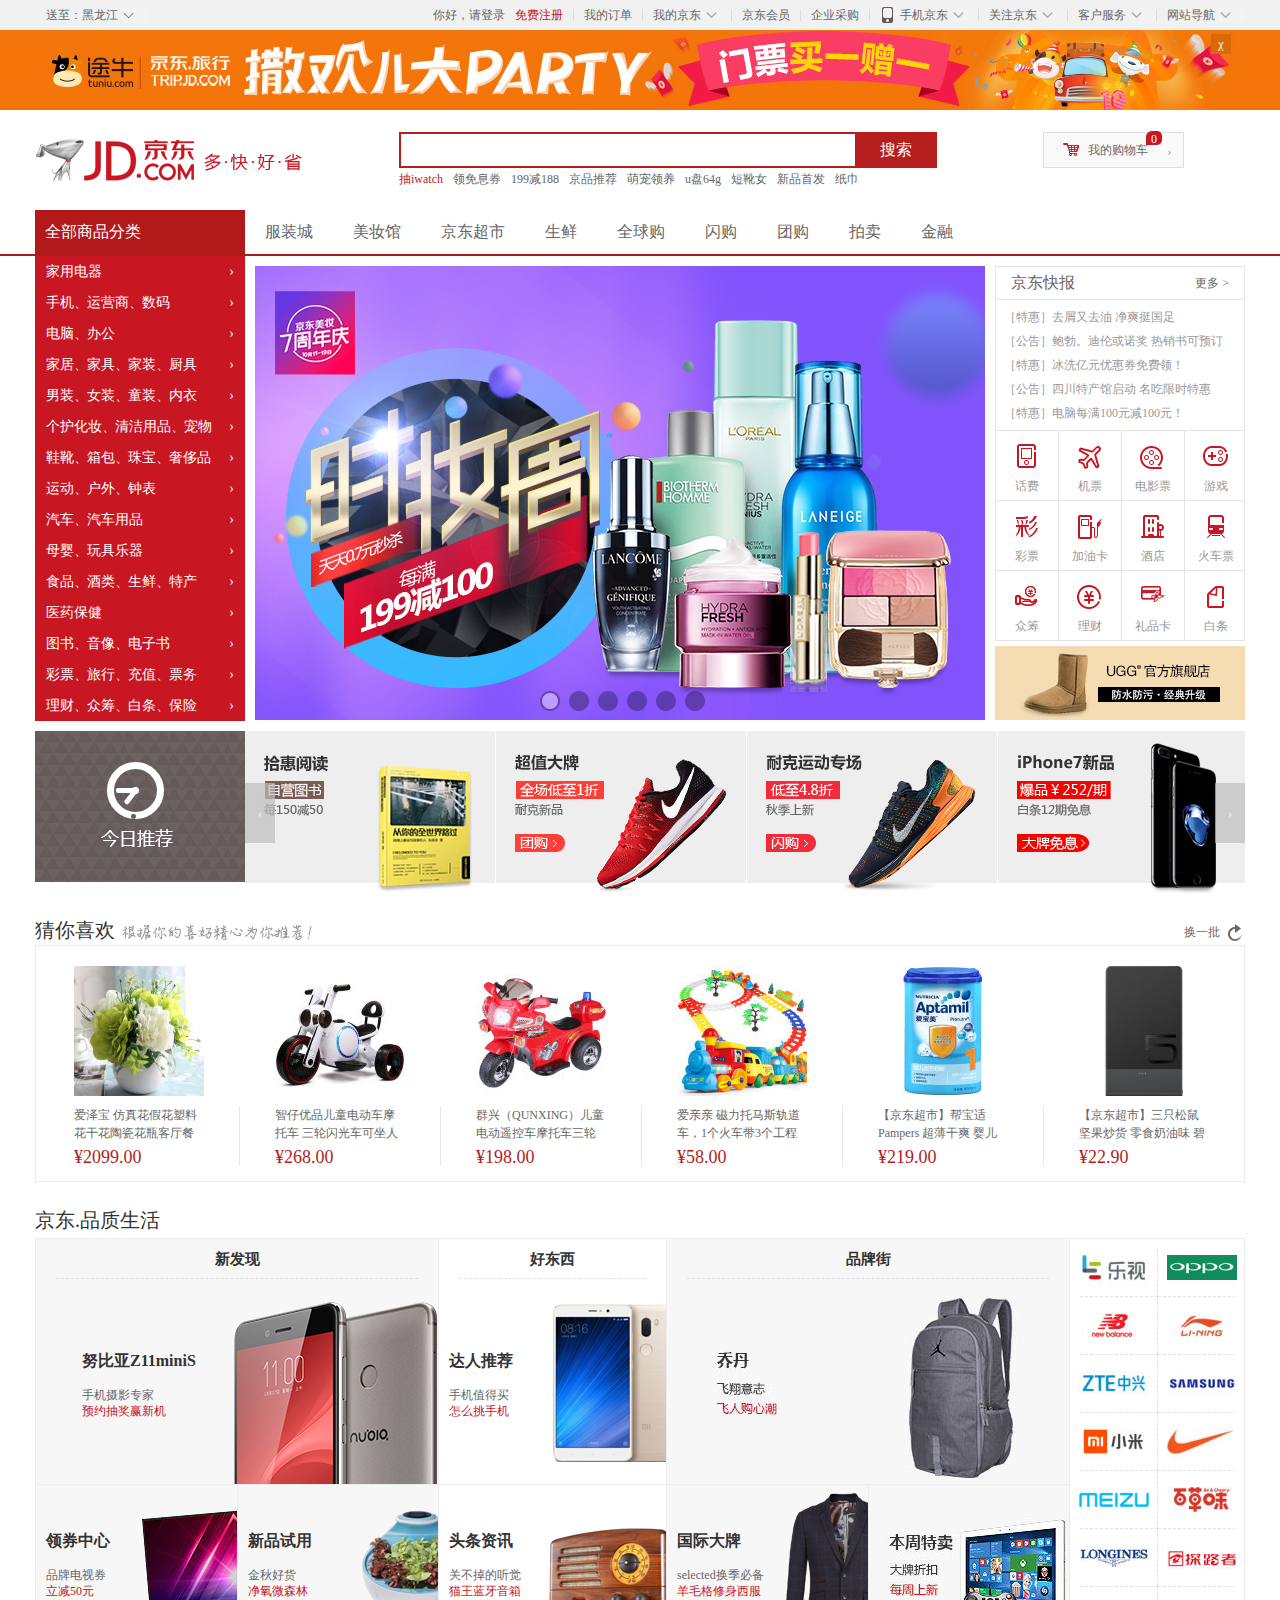
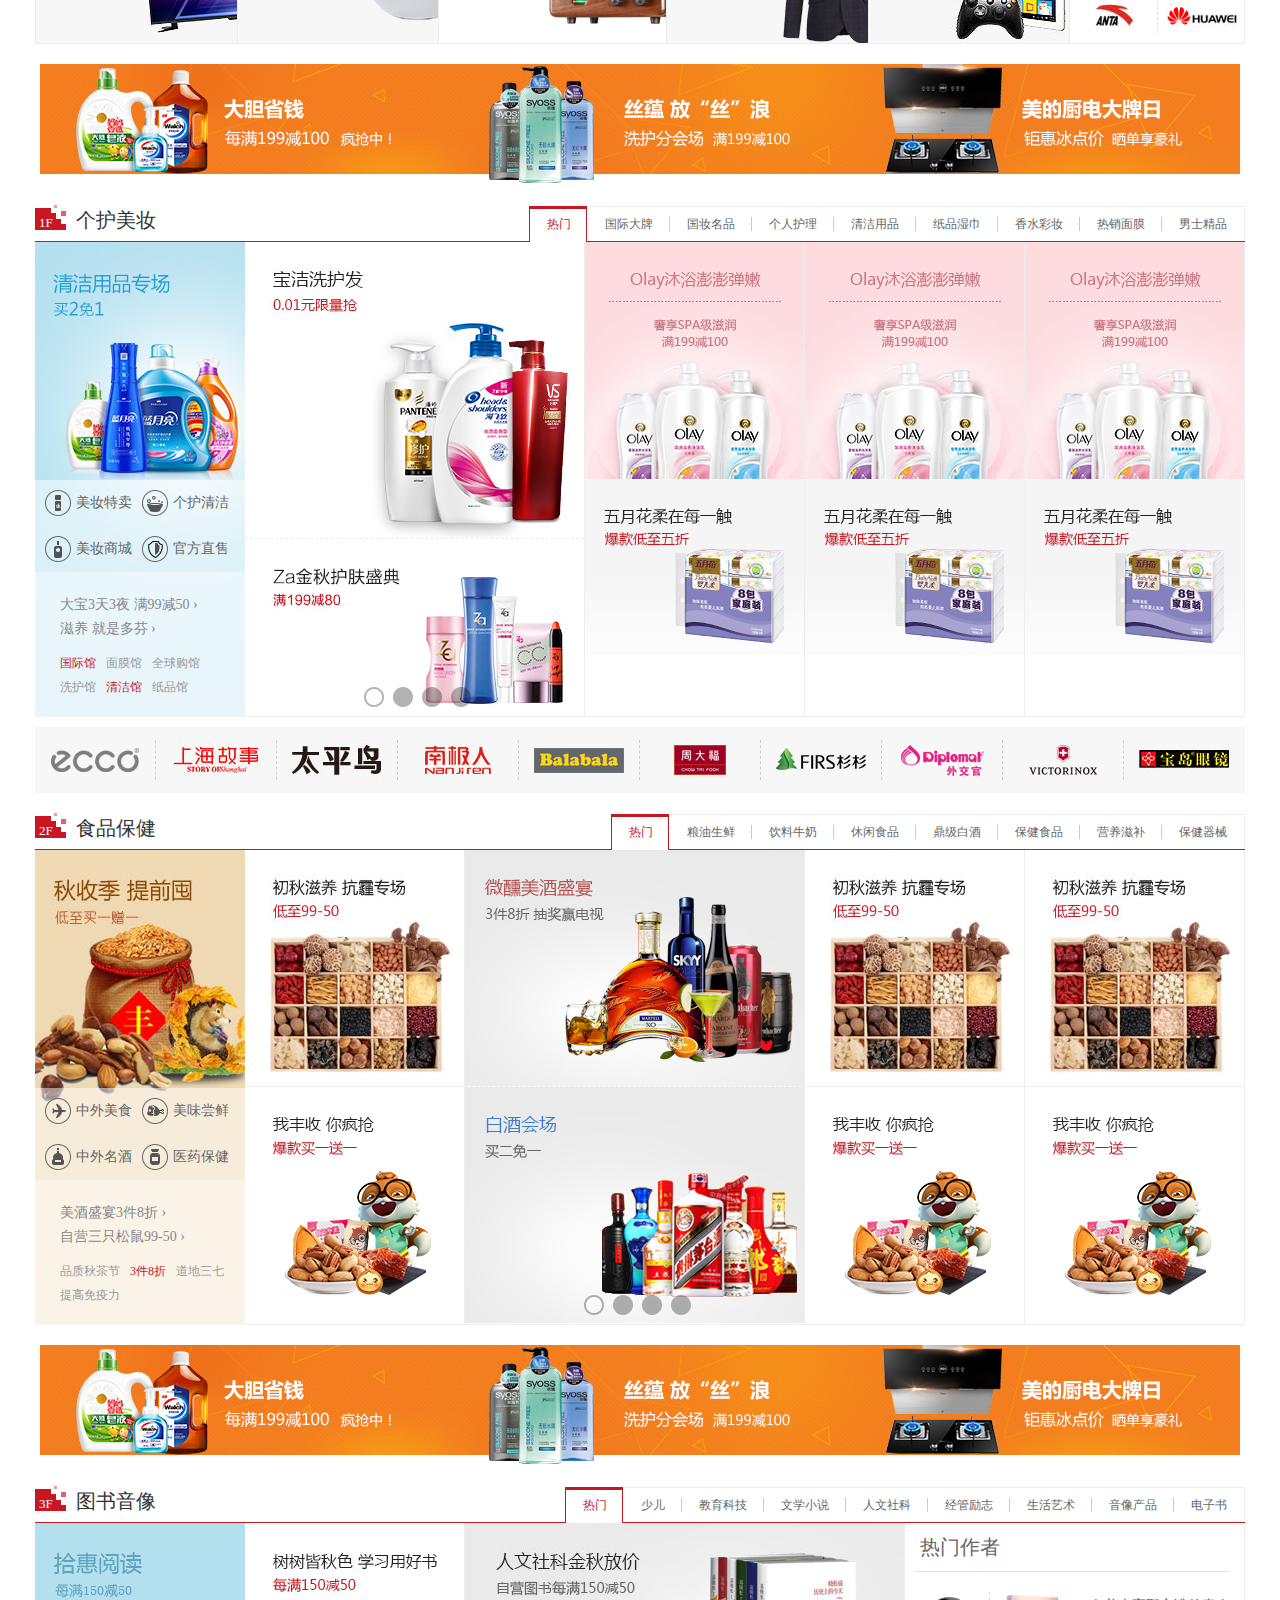
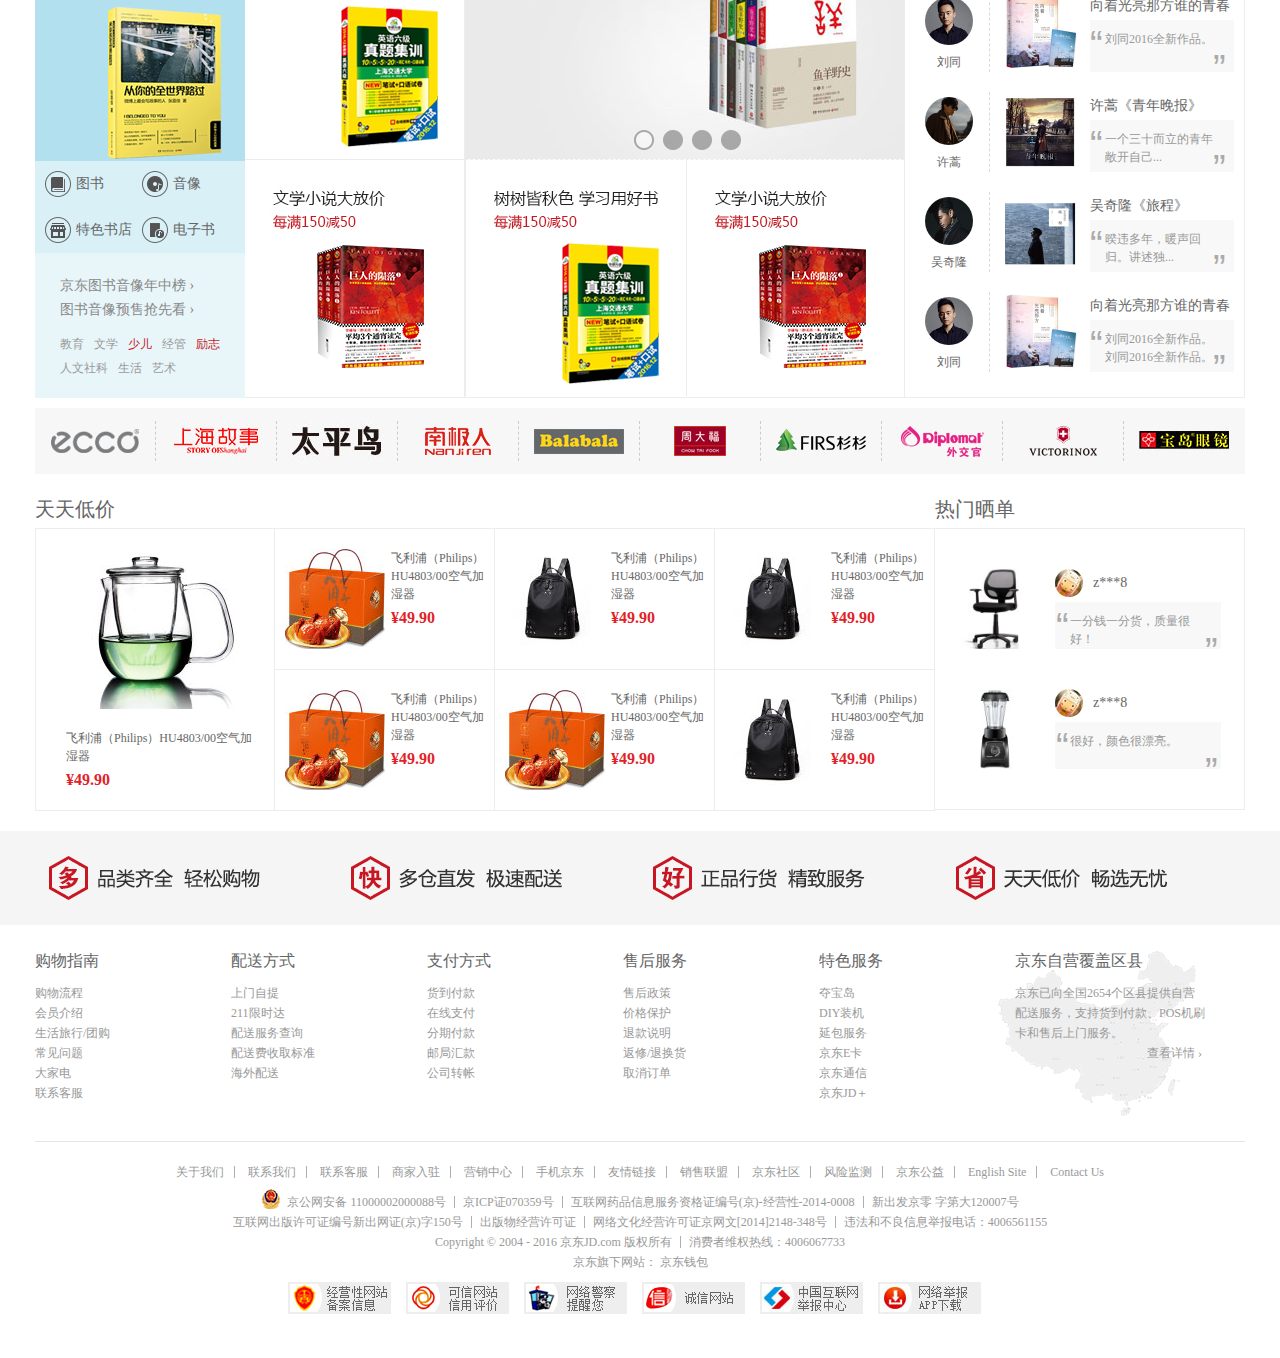
<file: index.html>
<!DOCTYPE html PUBLIC "-//W3C//DTD XHTML 1.0 Transitional//EN" "http://www.w3.org/TR/xhtml1/DTD/xhtml1-transitional.dtd">
<html xmlns="http://www.w3.org/1999/xhtml">
<head>
<meta http-equiv="Content-Type" content="text/html; charset=UTF-8" />
<title>京东</title>
<link rel="stylesheet" type="text/css" href="./css/reset.css" />
<link rel="stylesheet" type="text/css" href="./css/index.css" />
<link rel="shortcut icon" href="./images/favorite.png" type="image/x-icon">
<link rel="bookmark" href="./images/favorite.png">
<script type="text/javascript" src="./js/jquery-1.12.4.js"></script>
<script type="text/javascript" src="./js/index.js"></script>
</head>

<body>
	<!-- 网页顶部 -->
	<div id="head">
		<div class="container clearFix">
			<!-- 网页顶部左边 -->
			<div class="headL floatL" id="headLeft">
				<span class="address">送至：黑龙江</span><span class="space"></span>
				<div class="area">
					<ul class="clearFix">
						<li><a href="#">北京</a></li><li><a href="#">上海</a></li><li><a href="#">天津</a></li><li><a href="#">重庆</a></li><li><a href="#">河北</a></li>
						<li><a href="#">山西</a></li><li><a href="#">河南</a></li><li><a href="#">辽宁</a></li><li><a href="#">吉林</a></li><li class="activeArea"><a class="active" href="#">黑龙江</a></li>
						<li><a href="#">内蒙古</a></li><li><a href="#">江苏</a></li><li><a href="#">山东</a></li><li><a href="#">安徽</a></li><li><a href="#">浙江</a></li>
						<li><a href="#">福建</a></li><li><a href="#">湖北</a></li><li><a href="#">湖南</a></li><li><a href="#">广东</a></li><li><a href="#">广西</a></li>
						<li><a href="#">江西</a></li><li><a href="#">四川</a></li><li><a href="#">海南</a></li><li><a href="#">贵州</a></li><li><a href="#">云南</a></li>
						<li><a href="#">西藏</a></li><li><a href="#">陕西</a></li><li><a href="#">甘肃</a></li><li><a href="#">青海</a></li><li><a href="#">宁夏</a></li>
						<li><a href="#">新疆</a></li><li><a href="#">港澳</a></li><li><a href="#">台湾</a></li><li><a href="#">钓鱼岛</a></li><li><a href="#">海外</a></li>
					</ul>
				</div>
			</div>
			<!-- 网页顶部右边 -->
			<div class="headR floatR">
				<ul class="clearFix">
					<li class="login"><a href="login.html">你好，请登录</a></li>
					<li class="register"><a href="register.html">免费注册</a></li>
					<li><a href="#">我的订单</a></li>
					<li class="myJD" id="myJdHover"><a href="#">我的京东</a>
						<span class="myJDSpace jdSpace"></span>
						<div class="myJDInfo">
							<div class="userInfo clearFix">
								<a class="headImg floatL" href="#"><img src="./images/icon3.jpg" /></a>
								<div class="line1 floatL">
									<a href="#">你好，请登录</a>
								</div>
								<div class="line2 floatL">
									<a href="#">优惠券</a><span class="line2Space"></span>
									<a href="#">消息</a>
								</div>
							</div>
							<div class="clearFix">
								<ul class="infoMore clearFix">
									<li><a href="#">待处理订单</a></li><li><a href="#">我的关注</a></li>
									<li><a href="#">我的回答</a></li><li><a href="#">我的京豆</a></li>
									<li><a href="#">降价商品</a></li><li><a href="#">我的理财</a></li>
									<li><a href="#">返修退换货</a></li><li><a href="#">京东白条</a></li>
								</ul>
							</div>
							<div class="line4">
								<div class="line3 clearFix">
									<a class="floatL" href="#">我的足迹</a><a class="floatR" href="#">更多></a>
								</div>
								<ul class="infoImg clearFix">
									<li><a href="#"><img src="./images/image001.jpg" /></a></li>
									<li><a href="#"><img src="./images/image002.jpg" /></a></li>
									<li><a href="#"><img src="./images/image003.jpg" /></a></li>
									<li><a href="#"><img src="./images/image004.jpg" /></a></li>
								</ul>
							</div>
						</div>
					</li>
					<li><a href="#">京东会员</a></li>
					<li><a href="#">企业采购</a></li>
					<li class="phoneJD" id="jdPhone"><span class="phoneJD"></span><a class="phoneJD" href="#">手机京东</a>
						<span class="followJDSpace jdSpace"></span>
						<div class="jdHoverDiv">
							<div class="clearFix">
								<img class="qrcode floatL" src="./images/qrcode1.png" />
								<div class="phoneJDInfo floatL claerFix">
									<div class="floatL client"><a href="#">京东客户端</a></div>
									<div class="floatL gift">新人专享188元大礼包</div>
									<div class="mobile clearFix">
										<dl class="floatL">
											<dt><a class="mobileIcon" href="#"><img src="./images/iphone.png" /></a></dt>
											<dd><a href="#">iphone</a></dd>
										</dl>
										<dl class="floatL">
											<dt><a class="mobileIcon" href="#"><img src="./images/android.png" /></a></dt>
											<dd><a href="#">Android</a></dd>
										</dl>
										<dl class="floatL">
											<dt><a class="mobileIcon" href="#"><img src="./images/ipad.png" /></a></dt>
											<dd><a href="#">ipad</a></dd>
										</dl>
									</div>
								</div>
							</div>
							<div class="jdHoverSpaceLine"></div>
							<div class="clearFix">
								<img class="qrcode floatL" src="./images/qrcode2.png" />
								<div class="phoneJDInfo floatL claerFix">
									<div class="floatL client"><a href="#">京东金融客户端</a></div>
									<div class="floatL gift">扫一扫 让赚钱再轻松一点</div>
									<div class="mobile clearFix">
										<dl class="floatL">
											<dt><a class="mobileIcon" href="#"><img src="./images/iphone.png" /></a></dt>
											<dd><a href="#">iphone</a></dd>
										</dl>
										<dl class="floatL">
											<dt><a class="mobileIcon" href="#"><img src="./images/android.png" /></a></dt>
											<dd><a href="#">Android</a></dd>
										</dl>
									</div>
								</div>
							</div>
						</div>
					</li>
					<li class="followJD" id="jdFollow"><a href="#">关注京东</a>
						<span class="followJDSpace jdSpace"></span>
						<div class="jdHoverDiv followJDImg">
							<img src="./images/qrcode3.jpg" />
						</div>
					</li>
					<li class="service" id="jdService"><a href="#">客户服务</a>
						<span class="followJDSpace jdSpace"></span>
						<div class="jdHoverDiv serviceInfo clearFix">
							<span class="servicePerson floatL">客户</span>
							<ul class="serviceDetial clearFix floatL">
								<li><a href="#">帮助中心</a></li><li><a href="#">售后服务</a></li>
								<li><a href="#">在线客服</a></li><li><a href="#">意见建议</a></li>
								<li><a href="#">电话客服</a></li><li><a href="#">客服邮箱</a></li>
								<li><a href="#">金融咨询</a></li>
							</ul>
							<div class="serviceSpace floatL"></div>
							<span class="servicePerson floatL">商户</span>
							<ul class="serviceDetial clearFix floatL">
								<li><a href="#">京东商学院</a></li><li><a href="#">商家入驻</a></li>
							</ul>
						</div>
					</li>
					<li class="webGuide" id="jdWebGuide"><a href="#">网站导航</a>
						<span class="followJDSpace jdSpace"></span>
						<div class="jdHoverDiv webGuideAll clearFix">
							<div class="webGuideDetial clearFix floatL">
								<span class="floatL">特色主题</span>
								<ul class="clearFix floatL">
									<li><a href="#">品牌街</a></li><li><a href="#">好物100</a></li><li><a href="#">京东预售</a></li><li><a href="#">尖er货</a></li>
									<li><a href="#">京东首发</a></li><li><a href="#">今日团购</a></li><li><a href="#">优惠券</a></li><li><a href="#">闪购</a></li>
									<li><a href="#">京东会员</a></li><li><a href="#">秒杀</a></li><li><a href="#">定期送</a></li><li><a href="#">装机大师</a></li>
									<li><a href="#">新奇特</a></li><li><a href="#">京东试用</a></li><li><a href="#">礼品购</a></li><li><a href="#">智能馆</a></li>
									<li><a href="#">奇趣日报</a></li><li><a href="#">大牌免息</a></li><li><a href="#">北京老字号</a></li><li><a href="#">买什么</a></li>
								</ul>
							</div>
							<div class="webGuideSpace floatL"></div>
							<div class="webGuideDetial clearFix floatL webGuiDetialSmall">
								<span class="floatL">行业频道</span>
								<ul class="clearFix floatL">
									<li><a href="#">品牌街</a></li><li><a href="#">好物100</a></li><li><a href="#">京东预售</a></li>
									<li><a href="#">京东首发</a></li><li><a href="#">今日团购</a></li><li><a href="#">优惠券</a></li>
									<li><a href="#">京东会员</a></li><li><a href="#">秒杀</a></li><li><a href="#">定期送</a></li>
									<li><a href="#">新奇特</a></li><li><a href="#">京东试用</a></li><li><a href="#">礼品购</a></li>
									<li><a href="#">奇趣日报</a></li><li><a href="#">大牌免息</a></li><li><a href="#">北京老字号</a></li>
								</ul>
							</div>
							<div class="webGuideSpace floatL"></div>
							<div class="webGuideDetial clearFix floatL webGuiDetialSmall">
								<span class="floatL">生活服务</span>
								<ul class="clearFix floatL">
									<li><a href="#">品牌街</a></li><li><a href="#">好物100</a></li><li><a href="#">京东预售</a></li>
									<li><a href="#">京东首发</a></li><li><a href="#">今日团购</a></li><li><a href="#">优惠券</a></li>
									<li><a href="#">京东会员</a></li><li><a href="#">秒杀</a></li><li><a href="#">定期送</a></li>
									<li><a href="#">新奇特</a></li><li><a href="#">京东试用</a></li><li><a href="#">礼品购</a></li>
									<li><a href="#">奇趣日报</a></li><li><a href="#">大牌免息</a></li><li><a href="#">北京老字号</a></li>
								</ul>
							</div>
							<div class="webGuideSpace floatL"></div>
							<div class="webGuideDetial clearFix floatL webGuiDetialSmall">
								<span class="floatL">更多精选</span>
								<ul class="clearFix floatL">
									<li><a href="#">品牌街</a></li><li><a href="#">好物100</a></li><li><a href="#">京东预售</a></li>
									<li><a href="#">京东首发</a></li><li><a href="#">今日团购</a></li><li><a href="#">优惠券</a></li>
									<li><a href="#">京东会员</a></li><li><a href="#">秒杀</a></li><li><a href="#">定期送</a></li>
									<li><a href="#">新奇特</a></li><li><a href="#">京东试用</a></li><li><a href="#">礼品购</a></li>
									<li><a href="#">奇趣日报</a></li><li><a href="#">大牌免息</a></li><li><a href="#">北京老字号</a></li>
								</ul>
							</div>
						</div>
					</li>
				</ul>
			</div>
		</div>
	</div>
	<!-- 顶部广告栏 -->
	<div class="ad bigContainer" id="adJD">
		<div class="container adContainer">
			<a href="#"><img src="./images/jdAD.jpg" /></a>
			<span class="closeAD" id="adClose">&chi;</span>
		</div>
	</div>
	<!-- logo、搜索栏 -->
	<div class="bigContainer">
		<div class="container clearFix logoSearch">
			<!-- logo -->
			<div class="logo floatL">
				<a href="#"><img src="./images/jdLogo.png" /></a>
			</div>
			<!-- 搜索框 -->
			<div class="search floatL">
				<div class="searchLine clearFix">
					<input class="searchInput floatL" type="text" name="search" />
					<input class="searchBtn floatL" type="submit" value="搜索" />
				</div>
				<ul class="searchHint clearFix">
					<li><a href="#">抽iwatch</a></li>
					<li><a href="#">领免息券</a></li>
					<li><a href="#">199减188</a></li>
					<li><a href="#">京品推荐</a></li>
					<li><a href="#">萌宠领养</a></li>
					<li><a href="#">u盘64g</a></li>
					<li><a href="#">短靴女</a></li>
					<li><a href="#">新品首发</a></li>
					<li><a href="#">纸巾</a></li>
				</ul>
			</div>
			<!-- 购物车 -->
			<div class="shoppingCart floatL" id="cartShopping">
				<a href="#">我的购物车</a>
				<span class="count">0</span>
				<span class="cartIcon"></span>
				<span class="cartIcon2">&rsaquo;</span>
				<span class="cartSpace" id="spaceCart"></span>
				<!-- 购物车弹出层(无商品) -->
				<div class="clearFix cartEmpty" id="emptyCart">
					<span class="emptyCart floatR">购物车中还没有商品，赶紧选购吧！</span>
					<span class="emptyCartIcon floatR"></span>
				</div>
				<!-- 购物车弹出层(有商品) -->
				<div class="clearFix cartNoEmpty" id="noEmptyCart">
					<span class="cartTitle">最新加入的商品</span>
					<div class="cartGoodsLine clearFix">
						<a class="goodsImg floatL" href="#"><img src="./images/a001.jpg" /></a>
						<a class="goodsTitle floatL" href="#">爱亲亲 磁力托马斯轨道车，1个火车带3个工程车，工程车可独立</a>
						<span class="goodsNum floatR">1</span><span class="multiplication floatR">x</span><span class="goodsPrice floatR">¥58.00</span>
						<a class="goodsDelete floatR" href="#">删除</a>
					</div>
					<div class="goodsCoupon">
						<span class="couponType">满减</span>
						<span class="couponDetial">已购满158元，已减5元</span>
						<span class="couponCount floatR">小计：¥198.00</span>
					</div>
					<div class="cartGoodsLine clearFix">
						<a class="goodsImg floatL" href="#"><img src="./images/a002.jpg" /></a>
						<a class="goodsTitle floatL" href="#">群兴（QUNXING）儿童电动遥控车摩托车三轮车宝宝玩具车QX-</a>
						<span class="goodsNum floatR">1</span><span class="multiplication floatR">x</span><span class="goodsPrice floatR">¥198.00</span>
						<a class="goodsDelete floatR" href="#">删除</a>
					</div>
					<div class="cartGoodsLine clearFix">
						<a class="goodsImg floatL" href="#"><img src="./images/a001.jpg" /></a>
						<a class="goodsTitle floatL" href="#">爱亲亲 磁力托马斯轨道车，1个火车带3个工程车，工程车可独立</a>
						<span class="goodsNum floatR">1</span><span class="multiplication floatR">x</span><span class="goodsPrice floatR">¥58.00</span>
						<a class="goodsDelete floatR" href="#">删除</a>
					</div>
					<div class="cartGoodsLine clearFix">
						<a class="goodsImg floatL" href="#"><img src="./images/a002.jpg" /></a>
						<a class="goodsTitle floatL" href="#">群兴（QUNXING）儿童电动遥控车摩托车三轮车宝宝玩具车QX-</a>
						<span class="goodsNum floatR">1</span><span class="multiplication floatR">x</span><span class="goodsPrice floatR">¥198.00</span>
						<a class="goodsDelete floatR" href="#">删除</a>
					</div>
					<div class="countAll clearFix">
						<span class="countAll01">共<span class="countAll02">2</span>件商品</span>
						<span>共计</span><span class="countAll03">¥ 251.00</span>
						<a class="countAll04 floatR" href="#">去购物车结算</a>
					</div>
				</div>
			</div>
		</div>
	</div>
	<!-- 导航栏 -->
	<div class="bigContainer nav">
		<div class="container clearFix">
			<a class="navTitle floatL" href="#">全部商品分类</a>
			<ul class="navList clearFix">
				<li><a href="#">服装城</a></li>
				<li><a href="#">美妆馆</a></li>
				<li><a href="#">京东超市</a></li>
				<li><a href="#">生鲜</a></li>
				<li><a href="#">全球购</a></li>
				<li><a href="#">闪购</a></li>
				<li><a href="#">团购</a></li>
				<li><a href="#">拍卖</a></li>
				<li><a href="#">金融</a></li>
			</ul>
		</div>
	</div>
	<!-- 侧边导航栏、banner栏 -->
	<div class="bigContainer">
		<div class="container clearFix">
			<!-- 侧边导航 -->
			<div class="sideNav floatL">
				<ul class="primarySort" id="sortPrimary">
					<!-- 一级分类导航 -->
					<li>
						<a href="#">家用电器</a><span class="primarySortR">&rsaquo;</span>
						<span class="space"></span>
						<!-- 二级分类导航 -->
						<div class="secondSort" name="secondSortDiv">
							<!-- 二级分类导航左边 -->
							<div class="secondSortL">
								<!--  二级分类导航左边主题区 -->
								<div class="secondSortLTop">
									<a href="#">家电城<span class="secondSortSpan">&rsaquo;</span></a>
									<a href="#">品牌日<span class="secondSortSpan">&rsaquo;</span></a>
									<a href="#">智能生活馆<span class="secondSortSpan">&rsaquo;</span></a>
									<a href="#">京东净化馆<span class="secondSortSpan">&rsaquo;</span></a>
									<a href="#">京东帮服务店<span class="secondSortSpan">&rsaquo;</span></a>
									<a href="#">家电众筹馆<span class="secondSortSpan">&rsaquo;</span></a>
								</div>
								<!-- 二级分类导航具体项 -->
								<dl class="secondSortDetial clearFix clearTopBorder">
									<dt><a href="#">电视<span class="secondSortDS">&rsaquo;</span></a></dt>
									<dd>
										<a href="#">合资品牌</a>
										<a href="#">国产品牌</a>
										<a href="#">互联网品牌</a>
									</dd>
								</dl>
								<!-- 二级分类导航具体项 -->
								<dl class="secondSortDetial clearFix">
									<dt><a href="#">空调<span class="secondSortDS">&rsaquo;</span></a></dt>
									<dd>
										<a href="#">壁挂式空调</a>
										<a href="#">柜式空调</a>
										<a href="#">中央空调</a>
										<a href="#">空调配件</a>
									</dd>
								</dl>
								<!-- 二级分类导航具体项 -->
								<dl class="secondSortDetial clearFix">
									<dt><a href="#">洗衣机<span class="secondSortDS">&rsaquo;</span></a></dt>
									<dd>
										<a href="#">滚筒洗衣机</a>
										<a href="#">洗烘一体机</a>
										<a href="#">波轮洗衣机</a>
										<a href="#">迷你洗衣机</a>
										<a href="#">洗衣机配件</a>
									</dd>
								</dl>
								<!-- 二级分类导航具体项 -->
								<dl class="secondSortDetial clearFix">
									<dt><a href="#">冰箱<span class="secondSortDS">&rsaquo;</span></a></dt>
									<dd>
										<a href="#">多门</a>
										<a href="#">对开门</a>
										<a href="#">三门</a>
										<a href="#">双门</a>
										<a href="#">冷柜/冰吧</a>
										<a href="#">酒柜</a>
										<a href="#">冰箱配件</a>
									</dd>
								</dl>
								<!-- 二级分类导航具体项 -->
								<dl class="secondSortDetial clearFix">
									<dt><a href="#">厨卫大电<span class="secondSortDS">&rsaquo;</span></a></dt>
									<dd>
										<a href="#">油烟机</a>
										<a href="#">燃气机</a>
										<a href="#">烟灶套装</a>
										<a href="#">消毒柜</a>
										<a href="#">洗碗机</a>
										<a href="#">电热水器</a>
										<a href="#">燃气热水器</a>
										<a href="#">嵌入式厨电</a>
									</dd>
								</dl>
								<!-- 二级分类导航具体项 -->
								<dl class="secondSortDetial clearFix">
									<dt><a href="#">厨房小电<span class="secondSortDS">&rsaquo;</span></a></dt>
									<dd class="clearFix">
										<a href="#">电饭煲</a>
										<a href="#">微波炉</a>
										<a href="#">电烤箱</a>
										<a href="#">电磁炉</a>
										<a href="#">电压力锅</a>
										<a href="#">豆浆机</a>
										<a href="#">咖啡机</a>
										<a href="#">面包机</a>
										<a href="#">榨汁机</a>
										<a href="#">料理机</a>
										<a href="#">电饼档</a>
										<a href="#">养生壶/煎药壶</a>
										<a href="#">酸奶机</a>
										<a href="#">煮蛋器</a>
										<a href="#">电水壶/热水瓶</a>
										<a href="#">电炖锅</a>
										<a href="#">多用途锅</a>
										<a href="#">电烧烤炉</a>
										<a href="#">电热饭盒</a>
										<a href="#">其它厨房电器</a>
									</dd>
								</dl>
								<!-- 二级分类导航具体项 -->
								<dl class="secondSortDetial clearFix">
									<dt><a href="#">生活电器<span class="secondSortDS">&rsaquo;</span></a></dt>
									<dd>
										<a href="#">取暖电器</a>
										<a href="#">吸尘器</a>
										<a href="#">净化器</a>
										<a href="#">扫地机器人</a>
										<a href="#">加湿器</a>
										<a href="#">挂烫机/熨斗</a>
										<a href="#">电风扇</a>
										<a href="#">冷风扇</a>
										<a href="#">插座</a>
										<a href="#">电话机</a>
										<a href="#">净水器</a>
										<a href="#">饮水机</a>
										<a href="#">除湿机</a>
										<a href="#">干衣机</a>
										<a href="#">清洁机</a>
										<a href="#">收录/音机</a>
										<a href="#">其它生活电器</a>
										<a href="#">生活电器配件</a>
									</dd>
								</dl>
								<!-- 二级分类导航具体项 -->
								<dl class="secondSortDetial clearFix">
									<dt><a href="#">个护健康<span class="secondSortDS">&rsaquo;</span></a></dt>
									<dd>
										<a href="#">剃须刀</a>
										<a href="#">口腔护理</a>
										<a href="#">电吹风</a>
										<a href="#">美容器</a>
										<a href="#">卷/直发器</a>
										<a href="#">理发器</a>
										<a href="#">剃/脱毛器</a>
										<a href="#">足浴盆</a>
										<a href="#">健康秤/厨房秤</a>
										<a href="#">按摩器</a>
										<a href="#">按摩椅</a>
										<a href="#">计步器/脂肪检测仪</a>
										<a href="#">其它健康器</a>
									</dd>
								</dl>
								<!-- 二级分类导航具体项 -->
								<dl class="secondSortDetial clearFix">
									<dt><a href="#">家庭影音<span class="secondSortDS">&rsaquo;</span></a></dt>
									<dd>
										<a href="#">家庭影院</a>
										<a href="#">迷你音响</a>
										<a href="#">DVD</a>
										<a href="#">电视影音配件</a>
									</dd>
								</dl>
								<!-- 二级分类导航具体项 -->
								<dl class="secondSortDetial clearFix">
									<dt><a href="#">进口电器<span class="secondSortDS">&rsaquo;</span></a></dt>
									<dd>
										<a href="#">进口电器</a>
									</dd>
								</dl>
								</dl>
							</div>
							<!-- 二级分类导航右边 -->
							<div class="secondSortR">
								<div class="smallImg clearFix">
									<a href="#"><img src="./images/001.jpg" alt="" /></a>
									<a href="#"><img src="./images/002.jpg" alt="" /></a>
									<a href="#"><img src="./images/003.jpg" alt="" /></a>
									<a href="#"><img src="./images/004.jpg" alt="" /></a>
									<a href="#"><img src="./images/005.jpg" alt="" /></a>
									<a href="#"><img src="./images/006.jpg" alt="" /></a>
									<a href="#"><img src="./images/007.jpg" alt="" /></a>
									<a href="#"><img src="./images/008.jpg" alt="" /></a>
								</div>
								<a href="#"><img src="./images/009.jpg" alt="" /></a>
								<a href="#"><img src="./images/010.jpg" alt="" /></a>
							</div>
						</div>
					</li>
					<!-- 一级分类导航 -->
					<li>
						<a href="#">手机</a><span class="primarySortSpan">、</span>
						<a href="#">运营商</a><span class="primarySortSpan">、</span>
						<a href="#">数码</a><span class="primarySortR">&rsaquo;</span>
						<span class="space"></span>
						<!-- 二级分类导航 -->
						<div class="secondSort" name="secondSortDiv">
							<!-- 二级分类导航左边 -->
							<div class="secondSortL">
								<!--  二级分类导航左边主题区 -->
								<div class="secondSortLTop">
									<a href="#">家电城<span class="secondSortSpan">&rsaquo;</span></a>
									<a href="#">品牌日<span class="secondSortSpan">&rsaquo;</span></a>
									<a href="#">智能生活馆<span class="secondSortSpan">&rsaquo;</span></a>
									<a href="#">京东净化馆<span class="secondSortSpan">&rsaquo;</span></a>
									<a href="#">京东帮服务店<span class="secondSortSpan">&rsaquo;</span></a>
									<a href="#">家电众筹馆<span class="secondSortSpan">&rsaquo;</span></a>
								</div>
								<!-- 二级分类导航具体项 -->
								<dl class="secondSortDetial clearFix clearTopBorder">
									<dt><a href="#">洗衣机<span class="secondSortDS">&rsaquo;</span></a></dt>
									<dd>
										<a href="#">滚筒洗衣机</a>
										<a href="#">洗烘一体机</a>
										<a href="#">波轮洗衣机</a>
										<a href="#">迷你洗衣机</a>
										<a href="#">洗衣机配件</a>
									</dd>
								</dl>
								<!-- 二级分类导航具体项 -->
								<dl class="secondSortDetial clearFix">
									<dt><a href="#">冰箱<span class="secondSortDS">&rsaquo;</span></a></dt>
									<dd>
										<a href="#">多门</a>
										<a href="#">对开门</a>
										<a href="#">三门</a>
										<a href="#">双门</a>
										<a href="#">冷柜/冰吧</a>
										<a href="#">酒柜</a>
										<a href="#">冰箱配件</a>
									</dd>
								</dl>
								<!-- 二级分类导航具体项 -->
								<dl class="secondSortDetial clearFix">
									<dt><a href="#">厨卫大电<span class="secondSortDS">&rsaquo;</span></a></dt>
									<dd>
										<a href="#">油烟机</a>
										<a href="#">燃气机</a>
										<a href="#">烟灶套装</a>
										<a href="#">消毒柜</a>
										<a href="#">洗碗机</a>
										<a href="#">电热水器</a>
										<a href="#">燃气热水器</a>
										<a href="#">嵌入式厨电</a>
									</dd>
								</dl>
								<!-- 二级分类导航具体项 -->
								<dl class="secondSortDetial clearFix">
									<dt><a href="#">厨房小电<span class="secondSortDS">&rsaquo;</span></a></dt>
									<dd>
										<a href="#">电饭煲</a>
										<a href="#">微波炉</a>
										<a href="#">电烤箱</a>
										<a href="#">电磁炉</a>
										<a href="#">电压力锅</a>
										<a href="#">豆浆机</a>
										<a href="#">咖啡机</a>
										<a href="#">面包机</a>
										<a href="#">榨汁机</a>
										<a href="#">料理机</a>
										<a href="#">电饼档</a>
										<a href="#">养生壶/煎药壶</a>
										<a href="#">酸奶机</a>
										<a href="#">煮蛋器</a>
										<a href="#">电水壶/热水瓶</a>
										<a href="#">电炖锅</a>
										<a href="#">多用途锅</a>
										<a href="#">电烧烤炉</a>
										<a href="#">电热饭盒</a>
										<a href="#">其它厨房电器</a>
									</dd>
								</dl>
								<!-- 二级分类导航具体项 -->
								<dl class="secondSortDetial clearFix">
									<dt><a href="#">生活电器<span class="secondSortDS">&rsaquo;</span></a></dt>
									<dd>
										<a href="#">取暖电器</a>
										<a href="#">吸尘器</a>
										<a href="#">净化器</a>
										<a href="#">扫地机器人</a>
										<a href="#">加湿器</a>
										<a href="#">挂烫机/熨斗</a>
										<a href="#">电风扇</a>
										<a href="#">冷风扇</a>
										<a href="#">插座</a>
										<a href="#">电话机</a>
										<a href="#">净水器</a>
										<a href="#">饮水机</a>
										<a href="#">除湿机</a>
										<a href="#">干衣机</a>
										<a href="#">清洁机</a>
										<a href="#">收录/音机</a>
										<a href="#">其它生活电器</a>
										<a href="#">生活电器配件</a>
									</dd>
								</dl>
								<!-- 二级分类导航具体项 -->
								<dl class="secondSortDetial clearFix">
									<dt><a href="#">个护健康<span class="secondSortDS">&rsaquo;</span></a></dt>
									<dd>
										<a href="#">剃须刀</a>
										<a href="#">口腔护理</a>
										<a href="#">电吹风</a>
										<a href="#">美容器</a>
										<a href="#">卷/直发器</a>
										<a href="#">理发器</a>
										<a href="#">剃/脱毛器</a>
										<a href="#">足浴盆</a>
										<a href="#">健康秤/厨房秤</a>
										<a href="#">按摩器</a>
										<a href="#">按摩椅</a>
										<a href="#">计步器/脂肪检测仪</a>
										<a href="#">其它健康器</a>
									</dd>
								</dl>
								<!-- 二级分类导航具体项 -->
								<dl class="secondSortDetial clearFix">
									<dt><a href="#">家庭影音<span class="secondSortDS">&rsaquo;</span></a></dt>
									<dd>
										<a href="#">家庭影院</a>
										<a href="#">迷你音响</a>
										<a href="#">DVD</a>
										<a href="#">电视影音配件</a>
									</dd>
								</dl>
								<!-- 二级分类导航具体项 -->
								<dl class="secondSortDetial clearFix">
									<dt><a href="#">进口电器<span class="secondSortDS">&rsaquo;</span></a></dt>
									<dd>
										<a href="#">进口电器</a>
									</dd>
								</dl>
								</dl>
							</div>
							<!-- 二级分类导航右边 -->
							<div class="secondSortR">
								<div class="smallImg clearFix">
									<a href="#"><img src="./images/001.jpg" alt="" /></a>
									<a href="#"><img src="./images/002.jpg" alt="" /></a>
									<a href="#"><img src="./images/003.jpg" alt="" /></a>
									<a href="#"><img src="./images/004.jpg" alt="" /></a>
									<a href="#"><img src="./images/005.jpg" alt="" /></a>
									<a href="#"><img src="./images/006.jpg" alt="" /></a>
									<a href="#"><img src="./images/007.jpg" alt="" /></a>
									<a href="#"><img src="./images/008.jpg" alt="" /></a>
								</div>
								<a href="#"><img src="./images/009.jpg" alt="" /></a>
								<a href="#"><img src="./images/010.jpg" alt="" /></a>
							</div>
						</div>
					</li>
					<!-- 一级分类导航 -->
					<li>
						<a href="#">电脑</a><span class="primarySortSpan">、</span>
						<a href="#">办公</a><span class="primarySortR">&rsaquo;</span>
						<span class="space"></span>
						<!-- 二级分类导航 -->
						<div class="secondSort" name="secondSortDiv">
							<!-- 二级分类导航左边 -->
							<div class="secondSortL">
								<!--  二级分类导航左边主题区 -->
								<div class="secondSortLTop">
									<a href="#">家电城<span class="secondSortSpan">&rsaquo;</span></a>
									<a href="#">品牌日<span class="secondSortSpan">&rsaquo;</span></a>
									<a href="#">智能生活馆<span class="secondSortSpan">&rsaquo;</span></a>
									<a href="#">京东净化馆<span class="secondSortSpan">&rsaquo;</span></a>
									<a href="#">京东帮服务店<span class="secondSortSpan">&rsaquo;</span></a>
									<a href="#">家电众筹馆<span class="secondSortSpan">&rsaquo;</span></a>
								</div>
								<!-- 二级分类导航具体项 -->
								<dl class="secondSortDetial clearFix clearTopBorder">
									<dt><a href="#">电视<span class="secondSortDS">&rsaquo;</span></a></dt>
									<dd>
										<a href="#">合资品牌</a>
										<a href="#">国产品牌</a>
										<a href="#">互联网品牌</a>
									</dd>
								</dl>
								<!-- 二级分类导航具体项 -->
								<dl class="secondSortDetial clearFix">
									<dt><a href="#">空调<span class="secondSortDS">&rsaquo;</span></a></dt>
									<dd>
										<a href="#">壁挂式空调</a>
										<a href="#">柜式空调</a>
										<a href="#">中央空调</a>
										<a href="#">空调配件</a>
									</dd>
								</dl>
								<!-- 二级分类导航具体项 -->
								<dl class="secondSortDetial clearFix">
									<dt><a href="#">洗衣机<span class="secondSortDS">&rsaquo;</span></a></dt>
									<dd>
										<a href="#">滚筒洗衣机</a>
										<a href="#">洗烘一体机</a>
										<a href="#">波轮洗衣机</a>
										<a href="#">迷你洗衣机</a>
										<a href="#">洗衣机配件</a>
									</dd>
								</dl>
								<!-- 二级分类导航具体项 -->
								<dl class="secondSortDetial clearFix">
									<dt><a href="#">冰箱<span class="secondSortDS">&rsaquo;</span></a></dt>
									<dd>
										<a href="#">多门</a>
										<a href="#">对开门</a>
										<a href="#">三门</a>
										<a href="#">双门</a>
										<a href="#">冷柜/冰吧</a>
										<a href="#">酒柜</a>
										<a href="#">冰箱配件</a>
									</dd>
								</dl>
								<!-- 二级分类导航具体项 -->
								<dl class="secondSortDetial clearFix">
									<dt><a href="#">空调<span class="secondSortDS">&rsaquo;</span></a></dt>
									<dd>
										<a href="#">壁挂式空调</a>
										<a href="#">柜式空调</a>
										<a href="#">中央空调</a>
										<a href="#">空调配件</a>
									</dd>
								</dl>
								<!-- 二级分类导航具体项 -->
								<dl class="secondSortDetial clearFix">
									<dt><a href="#">洗衣机<span class="secondSortDS">&rsaquo;</span></a></dt>
									<dd>
										<a href="#">滚筒洗衣机</a>
										<a href="#">洗烘一体机</a>
										<a href="#">波轮洗衣机</a>
										<a href="#">迷你洗衣机</a>
										<a href="#">洗衣机配件</a>
									</dd>
								</dl>
								<!-- 二级分类导航具体项 -->
								<dl class="secondSortDetial clearFix">
									<dt><a href="#">冰箱<span class="secondSortDS">&rsaquo;</span></a></dt>
									<dd>
										<a href="#">多门</a>
										<a href="#">对开门</a>
										<a href="#">三门</a>
										<a href="#">双门</a>
										<a href="#">冷柜/冰吧</a>
										<a href="#">酒柜</a>
										<a href="#">冰箱配件</a>
									</dd>
								</dl>
								<!-- 二级分类导航具体项 -->
								<dl class="secondSortDetial clearFix">
									<dt><a href="#">厨卫大电<span class="secondSortDS">&rsaquo;</span></a></dt>
									<dd>
										<a href="#">油烟机</a>
										<a href="#">燃气机</a>
										<a href="#">烟灶套装</a>
										<a href="#">消毒柜</a>
										<a href="#">洗碗机</a>
										<a href="#">电热水器</a>
										<a href="#">燃气热水器</a>
										<a href="#">嵌入式厨电</a>
									</dd>
								</dl>
								<!-- 二级分类导航具体项 -->
								<dl class="secondSortDetial clearFix">
									<dt><a href="#">厨房小电<span class="secondSortDS">&rsaquo;</span></a></dt>
									<dd>
										<a href="#">电饭煲</a>
										<a href="#">微波炉</a>
										<a href="#">电烤箱</a>
										<a href="#">电磁炉</a>
										<a href="#">电压力锅</a>
										<a href="#">豆浆机</a>
										<a href="#">咖啡机</a>
										<a href="#">面包机</a>
										<a href="#">榨汁机</a>
										<a href="#">电烧烤炉</a>
										<a href="#">电热饭盒</a>
										<a href="#">其它厨房电器</a>
									</dd>
								</dl>
								<!-- 二级分类导航具体项 -->
								<dl class="secondSortDetial clearFix">
									<dt><a href="#">生活电器<span class="secondSortDS">&rsaquo;</span></a></dt>
									<dd>
										<a href="#">取暖电器</a>
										<a href="#">吸尘器</a>
										<a href="#">净化器</a>
										<a href="#">扫地机器人</a>
										<a href="#">加湿器</a>
										<a href="#">挂烫机/熨斗</a>
										<a href="#">电风扇</a>
										<a href="#">冷风扇</a>
										<a href="#">插座</a>
										<a href="#">电话机</a>
										<a href="#">净水器</a>
										<a href="#">饮水机</a>
										<a href="#">除湿机</a>
										<a href="#">干衣机</a>
										<a href="#">清洁机</a>
										<a href="#">收录/音机</a>
										<a href="#">其它生活电器</a>
										<a href="#">生活电器配件</a>
									</dd>
								</dl>
								<!-- 二级分类导航具体项 -->
								<dl class="secondSortDetial clearFix">
									<dt><a href="#">个护健康<span class="secondSortDS">&rsaquo;</span></a></dt>
									<dd>
										<a href="#">剃须刀</a>
										<a href="#">口腔护理</a>
										<a href="#">电吹风</a>
										<a href="#">健康秤/厨房秤</a>
										<a href="#">按摩器</a>
										<a href="#">按摩椅</a>
										<a href="#">计步器/脂肪检测仪</a>
										<a href="#">其它健康器</a>
									</dd>
								</dl>
								<!-- 二级分类导航具体项 -->
								<dl class="secondSortDetial clearFix">
									<dt><a href="#">家庭影音<span class="secondSortDS">&rsaquo;</span></a></dt>
									<dd>
										<a href="#">家庭影院</a>
										<a href="#">迷你音响</a>
										<a href="#">DVD</a>
										<a href="#">电视影音配件</a>
									</dd>
								</dl>
								<!-- 二级分类导航具体项 -->
								<dl class="secondSortDetial clearFix">
									<dt><a href="#">进口电器<span class="secondSortDS">&rsaquo;</span></a></dt>
									<dd>
										<a href="#">进口电器</a>
									</dd>
								</dl>
								</dl>
							</div>
							<!-- 二级分类导航右边 -->
							<div class="secondSortR">
								<div class="smallImg clearFix">
									<a href="#"><img src="./images/001.jpg" alt="" /></a>
									<a href="#"><img src="./images/002.jpg" alt="" /></a>
									<a href="#"><img src="./images/003.jpg" alt="" /></a>
									<a href="#"><img src="./images/004.jpg" alt="" /></a>
									<a href="#"><img src="./images/005.jpg" alt="" /></a>
									<a href="#"><img src="./images/006.jpg" alt="" /></a>
									<a href="#"><img src="./images/007.jpg" alt="" /></a>
									<a href="#"><img src="./images/008.jpg" alt="" /></a>
								</div>
								<a href="#"><img src="./images/009.jpg" alt="" /></a>
								<a href="#"><img src="./images/010.jpg" alt="" /></a>
							</div>
						</div>
					</li>
					<!-- 一级分类导航 -->
					<li>
						<a href="#">家居</a><span class="primarySortSpan">、</span>
						<a href="#">家具</a><span class="primarySortSpan">、</span>
						<a href="#">家装</a><span class="primarySortSpan">、</span>
						<a href="#">厨具</a><span class="primarySortR">&rsaquo;</span>
						<span class="space"></span>
						<!-- 二级分类导航 -->
						<div class="secondSort" name="secondSortDiv">
							<!-- 二级分类导航左边 -->
							<div class="secondSortL">
								<!--  二级分类导航左边主题区 -->
								<div class="secondSortLTop">
									<a href="#">家电城<span class="secondSortSpan">&rsaquo;</span></a>
									<a href="#">品牌日<span class="secondSortSpan">&rsaquo;</span></a>
									<a href="#">智能生活馆<span class="secondSortSpan">&rsaquo;</span></a>
									<a href="#">京东净化馆<span class="secondSortSpan">&rsaquo;</span></a>
									<a href="#">京东帮服务店<span class="secondSortSpan">&rsaquo;</span></a>
									<a href="#">家电众筹馆<span class="secondSortSpan">&rsaquo;</span></a>
								</div>
								<!-- 二级分类导航具体项 -->
								<dl class="secondSortDetial clearFix clearTopBorder">
									<dt><a href="#">电视<span class="secondSortDS">&rsaquo;</span></a></dt>
									<dd>
										<a href="#">合资品牌</a>
										<a href="#">国产品牌</a>
										<a href="#">互联网品牌</a>
									</dd>
								</dl>
								<!-- 二级分类导航具体项 -->
								<dl class="secondSortDetial clearFix">
									<dt><a href="#">冰箱<span class="secondSortDS">&rsaquo;</span></a></dt>
									<dd>
										<a href="#">多门</a>
										<a href="#">对开门</a>
										<a href="#">三门</a>
										<a href="#">双门</a>
										<a href="#">冷柜/冰吧</a>
										<a href="#">酒柜</a>
										<a href="#">冰箱配件</a>
									</dd>
								</dl>
								<!-- 二级分类导航具体项 -->
								<dl class="secondSortDetial clearFix">
									<dt><a href="#">厨卫大电<span class="secondSortDS">&rsaquo;</span></a></dt>
									<dd>
										<a href="#">油烟机</a>
										<a href="#">燃气机</a>
										<a href="#">烟灶套装</a>
										<a href="#">消毒柜</a>
										<a href="#">洗碗机</a>
										<a href="#">电热水器</a>
										<a href="#">燃气热水器</a>
										<a href="#">嵌入式厨电</a>
									</dd>
								</dl>
								<!-- 二级分类导航具体项 -->
								<dl class="secondSortDetial clearFix">
									<dt><a href="#">厨房小电<span class="secondSortDS">&rsaquo;</span></a></dt>
									<dd>
										<a href="#">电饭煲</a>
										<a href="#">微波炉</a>
										<a href="#">电烤箱</a>
										<a href="#">电磁炉</a>
										<a href="#">电压力锅</a>
										<a href="#">豆浆机</a>
										<a href="#">咖啡机</a>
										<a href="#">面包机</a>
										<a href="#">榨汁机</a>
										<a href="#">料理机</a>
										<a href="#">电饼档</a>
										<a href="#">养生壶/煎药壶</a>
										<a href="#">酸奶机</a>
										<a href="#">煮蛋器</a>
										<a href="#">电水壶/热水瓶</a>
										<a href="#">电炖锅</a>
										<a href="#">多用途锅</a>
										<a href="#">电烧烤炉</a>
										<a href="#">电热饭盒</a>
										<a href="#">其它厨房电器</a>
									</dd>
								</dl>
								<!-- 二级分类导航具体项 -->
								<dl class="secondSortDetial clearFix">
									<dt><a href="#">生活电器<span class="secondSortDS">&rsaquo;</span></a></dt>
									<dd>
										<a href="#">取暖电器</a>
										<a href="#">吸尘器</a>
										<a href="#">净化器</a>
										<a href="#">扫地机器人</a>
										<a href="#">加湿器</a>
										<a href="#">挂烫机/熨斗</a>
										<a href="#">电风扇</a>
										<a href="#">冷风扇</a>
										<a href="#">插座</a>
										<a href="#">电话机</a>
										<a href="#">净水器</a>
										<a href="#">饮水机</a>
										<a href="#">除湿机</a>
										<a href="#">干衣机</a>
										<a href="#">清洁机</a>
										<a href="#">收录/音机</a>
										<a href="#">其它生活电器</a>
										<a href="#">生活电器配件</a>
									</dd>
								</dl>
								<!-- 二级分类导航具体项 -->
								<dl class="secondSortDetial clearFix">
									<dt><a href="#">个护健康<span class="secondSortDS">&rsaquo;</span></a></dt>
									<dd>
										<a href="#">剃须刀</a>
										<a href="#">口腔护理</a>
										<a href="#">电吹风</a>
										<a href="#">美容器</a>
										<a href="#">卷/直发器</a>
										<a href="#">理发器</a>
										<a href="#">剃/脱毛器</a>
										<a href="#">足浴盆</a>
										<a href="#">健康秤/厨房秤</a>
										<a href="#">按摩器</a>
										<a href="#">按摩椅</a>
										<a href="#">计步器/脂肪检测仪</a>
										<a href="#">其它健康器</a>
									</dd>
								</dl>
								<!-- 二级分类导航具体项 -->
								<dl class="secondSortDetial clearFix">
									<dt><a href="#">家庭影音<span class="secondSortDS">&rsaquo;</span></a></dt>
									<dd>
										<a href="#">家庭影院</a>
										<a href="#">迷你音响</a>
										<a href="#">DVD</a>
										<a href="#">电视影音配件</a>
									</dd>
								</dl>
								<!-- 二级分类导航具体项 -->
								<dl class="secondSortDetial clearFix">
									<dt><a href="#">进口电器<span class="secondSortDS">&rsaquo;</span></a></dt>
									<dd>
										<a href="#">进口电器</a>
									</dd>
								</dl>
								</dl>
							</div>
							<!-- 二级分类导航右边 -->
							<div class="secondSortR">
								<div class="smallImg clearFix">
									<a href="#"><img src="./images/001.jpg" alt="" /></a>
									<a href="#"><img src="./images/002.jpg" alt="" /></a>
									<a href="#"><img src="./images/003.jpg" alt="" /></a>
									<a href="#"><img src="./images/004.jpg" alt="" /></a>
									<a href="#"><img src="./images/005.jpg" alt="" /></a>
									<a href="#"><img src="./images/006.jpg" alt="" /></a>
									<a href="#"><img src="./images/007.jpg" alt="" /></a>
									<a href="#"><img src="./images/008.jpg" alt="" /></a>
								</div>
								<a href="#"><img src="./images/009.jpg" alt="" /></a>
								<a href="#"><img src="./images/010.jpg" alt="" /></a>
							</div>
						</div>
					</li>
					<!-- 一级分类导航 -->
					<li>
						<a href="#">男装</a><span class="primarySortSpan">、</span>
						<a href="#">女装</a><span class="primarySortSpan">、</span>
						<a href="#">童装</a><span class="primarySortSpan">、</span>
						<a href="#">内衣</a><span class="primarySortR">&rsaquo;</span>
						<span class="space"></span>
						<!-- 二级分类导航 -->
						<div class="secondSort" name="secondSortDiv">
							<!-- 二级分类导航左边 -->
							<div class="secondSortL">
								<!--  二级分类导航左边主题区 -->
								<div class="secondSortLTop">
									<a href="#">家电城<span class="secondSortSpan">&rsaquo;</span></a>
									<a href="#">品牌日<span class="secondSortSpan">&rsaquo;</span></a>
									<a href="#">智能生活馆<span class="secondSortSpan">&rsaquo;</span></a>
									<a href="#">京东净化馆<span class="secondSortSpan">&rsaquo;</span></a>
									<a href="#">京东帮服务店<span class="secondSortSpan">&rsaquo;</span></a>
									<a href="#">家电众筹馆<span class="secondSortSpan">&rsaquo;</span></a>
								</div>
								<!-- 二级分类导航具体项 -->
								<dl class="secondSortDetial clearFix clearTopBorder">
									<dt><a href="#">电视<span class="secondSortDS">&rsaquo;</span></a></dt>
									<dd>
										<a href="#">合资品牌</a>
										<a href="#">国产品牌</a>
										<a href="#">互联网品牌</a>
									</dd>
								</dl>
								<!-- 二级分类导航具体项 -->
								<dl class="secondSortDetial clearFix">
									<dt><a href="#">空调<span class="secondSortDS">&rsaquo;</span></a></dt>
									<dd>
										<a href="#">壁挂式空调</a>
										<a href="#">柜式空调</a>
										<a href="#">中央空调</a>
										<a href="#">空调配件</a>
									</dd>
								</dl>
								<!-- 二级分类导航具体项 -->
								<dl class="secondSortDetial clearFix">
									<dt><a href="#">洗衣机<span class="secondSortDS">&rsaquo;</span></a></dt>
									<dd>
										<a href="#">滚筒洗衣机</a>
										<a href="#">洗烘一体机</a>
										<a href="#">波轮洗衣机</a>
										<a href="#">迷你洗衣机</a>
										<a href="#">洗衣机配件</a>
									</dd>
								</dl>
								<!-- 二级分类导航具体项 -->
								<dl class="secondSortDetial clearFix">
									<dt><a href="#">冰箱<span class="secondSortDS">&rsaquo;</span></a></dt>
									<dd>
										<a href="#">多门</a>
										<a href="#">对开门</a>
										<a href="#">三门</a>
										<a href="#">双门</a>
										<a href="#">冷柜/冰吧</a>
										<a href="#">酒柜</a>
										<a href="#">冰箱配件</a>
									</dd>
								</dl>
								<!-- 二级分类导航具体项 -->
								<dl class="secondSortDetial clearFix">
									<dt><a href="#">厨卫大电<span class="secondSortDS">&rsaquo;</span></a></dt>
									<dd>
										<a href="#">油烟机</a>
										<a href="#">燃气机</a>
										<a href="#">烟灶套装</a>
										<a href="#">消毒柜</a>
										<a href="#">洗碗机</a>
										<a href="#">电热水器</a>
										<a href="#">燃气热水器</a>
										<a href="#">嵌入式厨电</a>
									</dd>
								</dl>
								<!-- 二级分类导航具体项 -->
								<dl class="secondSortDetial clearFix">
									<dt><a href="#">厨房小电<span class="secondSortDS">&rsaquo;</span></a></dt>
									<dd>
										<a href="#">电饭煲</a>
										<a href="#">微波炉</a>
										<a href="#">电烤箱</a>
										<a href="#">电烧烤炉</a>
										<a href="#">电热饭盒</a>
										<a href="#">其它厨房电器</a>
									</dd>
								</dl>
								<!-- 二级分类导航具体项 -->
								<dl class="secondSortDetial clearFix">
									<dt><a href="#">生活电器<span class="secondSortDS">&rsaquo;</span></a></dt>
									<dd>
										<a href="#">取暖电器</a>
										<a href="#">吸尘器</a>
										<a href="#">净化器</a>
										<a href="#">扫地机器人</a>
										<a href="#">加湿器</a>
										<a href="#">挂烫机/熨斗</a>
										<a href="#">电风扇</a>
										<a href="#">冷风扇</a>
										<a href="#">清洁机</a>
										<a href="#">收录/音机</a>
										<a href="#">其它生活电器</a>
										<a href="#">生活电器配件</a>
									</dd>
								</dl>
								<!-- 二级分类导航具体项 -->
								<dl class="secondSortDetial clearFix">
									<dt><a href="#">个护健康<span class="secondSortDS">&rsaquo;</span></a></dt>
									<dd>
										<a href="#">剃须刀</a>
										<a href="#">口腔护理</a>
										<a href="#">电吹风</a>
										<a href="#">按摩器</a>
										<a href="#">按摩椅</a>
										<a href="#">计步器/脂肪检测仪</a>
										<a href="#">其它健康器</a>
									</dd>
								</dl>
								<!-- 二级分类导航具体项 -->
								<dl class="secondSortDetial clearFix">
									<dt><a href="#">家庭影音<span class="secondSortDS">&rsaquo;</span></a></dt>
									<dd>
										<a href="#">家庭影院</a>
										<a href="#">迷你音响</a>
										<a href="#">DVD</a>
										<a href="#">电视影音配件</a>
									</dd>
								</dl>
								<!-- 二级分类导航具体项 -->
								<dl class="secondSortDetial clearFix">
									<dt><a href="#">进口电器<span class="secondSortDS">&rsaquo;</span></a></dt>
									<dd>
										<a href="#">进口电器</a>
									</dd>
								</dl>
								</dl>
								<!-- 二级分类导航具体项 -->
								<dl class="secondSortDetial clearFix">
									<dt><a href="#">个护健康<span class="secondSortDS">&rsaquo;</span></a></dt>
									<dd>
										<a href="#">剃须刀</a>
										<a href="#">口腔护理</a>
										<a href="#">电吹风</a>
										<a href="#">按摩器</a>
										<a href="#">按摩椅</a>
										<a href="#">计步器/脂肪检测仪</a>
										<a href="#">其它健康器</a>
									</dd>
								</dl>
								<!-- 二级分类导航具体项 -->
								<dl class="secondSortDetial clearFix">
									<dt><a href="#">家庭影音<span class="secondSortDS">&rsaquo;</span></a></dt>
									<dd>
										<a href="#">家庭影院</a>
										<a href="#">迷你音响</a>
										<a href="#">DVD</a>
										<a href="#">电视影音配件</a>
									</dd>
								</dl>
								<!-- 二级分类导航具体项 -->
								<dl class="secondSortDetial clearFix">
									<dt><a href="#">进口电器<span class="secondSortDS">&rsaquo;</span></a></dt>
									<dd>
										<a href="#">进口电器</a>
									</dd>
								</dl>
								</dl>
							</div>
							<!-- 二级分类导航右边 -->
							<div class="secondSortR">
								<div class="smallImg clearFix">
									<a href="#"><img src="./images/001.jpg" alt="" /></a>
									<a href="#"><img src="./images/002.jpg" alt="" /></a>
									<a href="#"><img src="./images/003.jpg" alt="" /></a>
									<a href="#"><img src="./images/004.jpg" alt="" /></a>
									<a href="#"><img src="./images/005.jpg" alt="" /></a>
									<a href="#"><img src="./images/006.jpg" alt="" /></a>
									<a href="#"><img src="./images/007.jpg" alt="" /></a>
									<a href="#"><img src="./images/008.jpg" alt="" /></a>
								</div>
								<a href="#"><img src="./images/009.jpg" alt="" /></a>
								<a href="#"><img src="./images/010.jpg" alt="" /></a>
							</div>
						</div>
					</li>
					<!-- 一级分类导航 -->
					<li>
						<a href="#">个护化妆</a><span class="primarySortSpan">、</span>
						<a href="#">清洁用品</a><span class="primarySortSpan">、</span>
						<a href="#">宠物</a><span class="primarySortR">&rsaquo;</span>
						<span class="space"></span>
						<!-- 二级分类导航 -->
						<div class="secondSort" name="secondSortDiv">
							<!-- 二级分类导航左边 -->
							<div class="secondSortL">
								<!--  二级分类导航左边主题区 -->
								<div class="secondSortLTop">
									<a href="#">家电城<span class="secondSortSpan">&rsaquo;</span></a>
									<a href="#">品牌日<span class="secondSortSpan">&rsaquo;</span></a>
									<a href="#">智能生活馆<span class="secondSortSpan">&rsaquo;</span></a>
									<a href="#">京东净化馆<span class="secondSortSpan">&rsaquo;</span></a>
									<a href="#">京东帮服务店<span class="secondSortSpan">&rsaquo;</span></a>
									<a href="#">家电众筹馆<span class="secondSortSpan">&rsaquo;</span></a>
								</div>
								<!-- 二级分类导航具体项 -->
								<dl class="secondSortDetial clearFix clearTopBorder">
									<dt><a href="#">电视<span class="secondSortDS">&rsaquo;</span></a></dt>
									<dd>
										<a href="#">合资品牌</a>
										<a href="#">国产品牌</a>
										<a href="#">互联网品牌</a>
									</dd>
								</dl>
								<!-- 二级分类导航具体项 -->
								<dl class="secondSortDetial clearFix">
									<dt><a href="#">空调<span class="secondSortDS">&rsaquo;</span></a></dt>
									<dd>
										<a href="#">壁挂式空调</a>
										<a href="#">柜式空调</a>
										<a href="#">中央空调</a>
										<a href="#">空调配件</a>
									</dd>
								</dl>
								<!-- 二级分类导航具体项 -->
								<dl class="secondSortDetial clearFix">
									<dt><a href="#">生活电器<span class="secondSortDS">&rsaquo;</span></a></dt>
									<dd>
										<a href="#">取暖电器</a>
										<a href="#">吸尘器</a>
										<a href="#">净化器</a>
										<a href="#">扫地机器人</a>
										<a href="#">加湿器</a>
										<a href="#">挂烫机/熨斗</a>
										<a href="#">电风扇</a>
										<a href="#">冷风扇</a>
										<a href="#">插座</a>
										<a href="#">电话机</a>
										<a href="#">净水器</a>
										<a href="#">饮水机</a>
										<a href="#">除湿机</a>
										<a href="#">干衣机</a>
										<a href="#">清洁机</a>
										<a href="#">收录/音机</a>
										<a href="#">其它生活电器</a>
										<a href="#">生活电器配件</a>
									</dd>
								</dl>
								<!-- 二级分类导航具体项 -->
								<dl class="secondSortDetial clearFix">
									<dt><a href="#">个护健康<span class="secondSortDS">&rsaquo;</span></a></dt>
									<dd>
										<a href="#">剃须刀</a>
										<a href="#">口腔护理</a>
										<a href="#">电吹风</a>
										<a href="#">美容器</a>
										<a href="#">卷/直发器</a>
										<a href="#">理发器</a>
										<a href="#">剃/脱毛器</a>
										<a href="#">足浴盆</a>
										<a href="#">健康秤/厨房秤</a>
										<a href="#">按摩器</a>
										<a href="#">按摩椅</a>
										<a href="#">计步器/脂肪检测仪</a>
										<a href="#">其它健康器</a>
									</dd>
								</dl>
								<!-- 二级分类导航具体项 -->
								<dl class="secondSortDetial clearFix">
									<dt><a href="#">家庭影音<span class="secondSortDS">&rsaquo;</span></a></dt>
									<dd>
										<a href="#">家庭影院</a>
										<a href="#">迷你音响</a>
										<a href="#">DVD</a>
										<a href="#">电视影音配件</a>
									</dd>
								</dl>
								<!-- 二级分类导航具体项 -->
								<dl class="secondSortDetial clearFix">
									<dt><a href="#">进口电器<span class="secondSortDS">&rsaquo;</span></a></dt>
									<dd>
										<a href="#">进口电器</a>
									</dd>
								</dl>
								</dl>
							</div>
							<!-- 二级分类导航右边 -->
							<div class="secondSortR">
								<div class="smallImg clearFix">
									<a href="#"><img src="./images/001.jpg" alt="" /></a>
									<a href="#"><img src="./images/002.jpg" alt="" /></a>
									<a href="#"><img src="./images/003.jpg" alt="" /></a>
									<a href="#"><img src="./images/004.jpg" alt="" /></a>
									<a href="#"><img src="./images/005.jpg" alt="" /></a>
									<a href="#"><img src="./images/006.jpg" alt="" /></a>
									<a href="#"><img src="./images/007.jpg" alt="" /></a>
									<a href="#"><img src="./images/008.jpg" alt="" /></a>
								</div>
								<a href="#"><img src="./images/009.jpg" alt="" /></a>
								<a href="#"><img src="./images/010.jpg" alt="" /></a>
							</div>
						</div>
					</li>
					<!-- 一级分类导航 -->
					<li>
						<a href="#">鞋靴</a><span class="primarySortSpan">、</span>
						<a href="#">箱包</a><span class="primarySortSpan">、</span>
						<a href="#">珠宝</a><span class="primarySortSpan">、</span>
						<a href="#">奢侈品</a><span class="primarySortR">&rsaquo;</span>
						<span class="space"></span>
						<!-- 二级分类导航 -->
						<div class="secondSort" name="secondSortDiv">
							<!-- 二级分类导航左边 -->
							<div class="secondSortL">
								<!--  二级分类导航左边主题区 -->
								<div class="secondSortLTop">
									<a href="#">家电城<span class="secondSortSpan">&rsaquo;</span></a>
									<a href="#">品牌日<span class="secondSortSpan">&rsaquo;</span></a>
									<a href="#">智能生活馆<span class="secondSortSpan">&rsaquo;</span></a>
									<a href="#">京东净化馆<span class="secondSortSpan">&rsaquo;</span></a>
									<a href="#">京东帮服务店<span class="secondSortSpan">&rsaquo;</span></a>
									<a href="#">家电众筹馆<span class="secondSortSpan">&rsaquo;</span></a>
								</div>
								<!-- 二级分类导航具体项 -->
								<dl class="secondSortDetial clearFix clearTopBorder">
									<dt><a href="#">电视<span class="secondSortDS">&rsaquo;</span></a></dt>
									<dd>
										<a href="#">合资品牌</a>
										<a href="#">国产品牌</a>
										<a href="#">互联网品牌</a>
									</dd>
								</dl>
								<!-- 二级分类导航具体项 -->
								<dl class="secondSortDetial clearFix">
									<dt><a href="#">空调<span class="secondSortDS">&rsaquo;</span></a></dt>
									<dd>
										<a href="#">壁挂式空调</a>
										<a href="#">柜式空调</a>
										<a href="#">中央空调</a>
										<a href="#">空调配件</a>
									</dd>
								</dl>
								<!-- 二级分类导航具体项 -->
								<dl class="secondSortDetial clearFix">
									<dt><a href="#">洗衣机<span class="secondSortDS">&rsaquo;</span></a></dt>
									<dd>
										<a href="#">滚筒洗衣机</a>
										<a href="#">洗烘一体机</a>
										<a href="#">波轮洗衣机</a>
										<a href="#">迷你洗衣机</a>
										<a href="#">洗衣机配件</a>
									</dd>
								</dl>
								<!-- 二级分类导航具体项 -->
								<dl class="secondSortDetial clearFix">
									<dt><a href="#">冰箱<span class="secondSortDS">&rsaquo;</span></a></dt>
									<dd>
										<a href="#">多门</a>
										<a href="#">对开门</a>
										<a href="#">三门</a>
										<a href="#">双门</a>
										<a href="#">冷柜/冰吧</a>
										<a href="#">酒柜</a>
										<a href="#">冰箱配件</a>
									</dd>
								</dl>
								<!-- 二级分类导航具体项 -->
								<dl class="secondSortDetial clearFix">
									<dt><a href="#">厨卫大电<span class="secondSortDS">&rsaquo;</span></a></dt>
									<dd>
										<a href="#">油烟机</a>
										<a href="#">燃气机</a>
										<a href="#">烟灶套装</a>
										<a href="#">消毒柜</a>
										<a href="#">洗碗机</a>
										<a href="#">电热水器</a>
										<a href="#">燃气热水器</a>
										<a href="#">嵌入式厨电</a>
									</dd>
								</dl>
								<!-- 二级分类导航具体项 -->
								<dl class="secondSortDetial clearFix">
									<dt><a href="#">厨房小电<span class="secondSortDS">&rsaquo;</span></a></dt>
									<dd>
										<a href="#">电饭煲</a>
										<a href="#">微波炉</a>
										<a href="#">电烤箱</a>
										<a href="#">电磁炉</a>
										<a href="#">电压力锅</a>
										<a href="#">豆浆机</a>
										<a href="#">电炖锅</a>
										<a href="#">多用途锅</a>
										<a href="#">电烧烤炉</a>
										<a href="#">电热饭盒</a>
										<a href="#">其它厨房电器</a>
									</dd>
								</dl>
								<!-- 二级分类导航具体项 -->
								<dl class="secondSortDetial clearFix">
									<dt><a href="#">生活电器<span class="secondSortDS">&rsaquo;</span></a></dt>
									<dd>
										<a href="#">取暖电器</a>
										<a href="#">吸尘器</a>
										<a href="#">电话机</a>
										<a href="#">净水器</a>
										<a href="#">饮水机</a>
										<a href="#">除湿机</a>
										<a href="#">干衣机</a>
										<a href="#">清洁机</a>
										<a href="#">收录/音机</a>
										<a href="#">其它生活电器</a>
										<a href="#">生活电器配件</a>
									</dd>
								</dl>
								<!-- 二级分类导航具体项 -->
								<dl class="secondSortDetial clearFix">
									<dt><a href="#">个护健康<span class="secondSortDS">&rsaquo;</span></a></dt>
									<dd>
										<a href="#">剃须刀</a>
										<a href="#">口腔护理</a>
										<a href="#">电吹风</a>
										<a href="#">美容器</a>
										<a href="#">卷/直发器</a>
										<a href="#">理发器</a>
										<a href="#">剃/脱毛器</a>
										<a href="#">其它健康器</a>
									</dd>
								</dl>
								<!-- 二级分类导航具体项 -->
								<dl class="secondSortDetial clearFix">
									<dt><a href="#">家庭影音<span class="secondSortDS">&rsaquo;</span></a></dt>
									<dd>
										<a href="#">家庭影院</a>
										<a href="#">迷你音响</a>
										<a href="#">DVD</a>
										<a href="#">电视影音配件</a>
									</dd>
								</dl>
								<!-- 二级分类导航具体项 -->
								<dl class="secondSortDetial clearFix">
									<dt><a href="#">进口电器<span class="secondSortDS">&rsaquo;</span></a></dt>
									<dd>
										<a href="#">进口电器</a>
									</dd>
								</dl>
								</dl>
							</div>
							<!-- 二级分类导航右边 -->
							<div class="secondSortR">
								<div class="smallImg clearFix">
									<a href="#"><img src="./images/001.jpg" alt="" /></a>
									<a href="#"><img src="./images/002.jpg" alt="" /></a>
									<a href="#"><img src="./images/003.jpg" alt="" /></a>
									<a href="#"><img src="./images/004.jpg" alt="" /></a>
									<a href="#"><img src="./images/005.jpg" alt="" /></a>
									<a href="#"><img src="./images/006.jpg" alt="" /></a>
									<a href="#"><img src="./images/007.jpg" alt="" /></a>
									<a href="#"><img src="./images/008.jpg" alt="" /></a>
								</div>
								<a href="#"><img src="./images/009.jpg" alt="" /></a>
								<a href="#"><img src="./images/010.jpg" alt="" /></a>
							</div>
						</div>
					</li>
					<!-- 一级分类导航 -->
					<li>
						<a href="#">运动</a><span class="primarySortSpan">、</span>
						<a href="#">户外</a><span class="primarySortSpan">、</span>
						<a href="#">钟表</a><span class="primarySortR">&rsaquo;</span>
						<span class="space"></span>
						<!-- 二级分类导航 -->
						<div class="secondSort" name="secondSortDiv">
							<!-- 二级分类导航左边 -->
							<div class="secondSortL">
								<!--  二级分类导航左边主题区 -->
								<div class="secondSortLTop">
									<a href="#">家电城<span class="secondSortSpan">&rsaquo;</span></a>
									<a href="#">品牌日<span class="secondSortSpan">&rsaquo;</span></a>
									<a href="#">智能生活馆<span class="secondSortSpan">&rsaquo;</span></a>
									<a href="#">京东净化馆<span class="secondSortSpan">&rsaquo;</span></a>
									<a href="#">京东帮服务店<span class="secondSortSpan">&rsaquo;</span></a>
									<a href="#">家电众筹馆<span class="secondSortSpan">&rsaquo;</span></a>
								</div>
								<!-- 二级分类导航具体项 -->
								<dl class="secondSortDetial clearFix clearTopBorder">
									<dt><a href="#">厨房小电<span class="secondSortDS">&rsaquo;</span></a></dt>
									<dd>
										<a href="#">电饭煲</a>
										<a href="#">微波炉</a>
										<a href="#">电烤箱</a>
										<a href="#">电磁炉</a>
										<a href="#">电热饭盒</a>
										<a href="#">其它厨房电器</a>
									</dd>
								</dl>
								<!-- 二级分类导航具体项 -->
								<dl class="secondSortDetial clearFix">
									<dt><a href="#">生活电器<span class="secondSortDS">&rsaquo;</span></a></dt>
									<dd>
										<a href="#">取暖电器</a>
										<a href="#">吸尘器</a>
										<a href="#">净化器</a>
										<a href="#">扫地机器人</a>
										<a href="#">清洁机</a>
										<a href="#">收录/音机</a>
										<a href="#">其它生活电器</a>
										<a href="#">生活电器配件</a>
									</dd>
								</dl>
								<!-- 二级分类导航具体项 -->
								<dl class="secondSortDetial clearFix">
									<dt><a href="#">个护健康<span class="secondSortDS">&rsaquo;</span></a></dt>
									<dd>
										<a href="#">剃须刀</a>
										<a href="#">口腔护理</a>
										<a href="#">电吹风</a>
										<a href="#">美容器</a>
										<a href="#">卷/直发器</a>
										<a href="#">理发器</a>
										<a href="#">按摩椅</a>
										<a href="#">计步器/脂肪检测仪</a>
										<a href="#">其它健康器</a>
									</dd>
								</dl>
								<!-- 二级分类导航具体项 -->
								<dl class="secondSortDetial clearFix">
									<dt><a href="#">家庭影音<span class="secondSortDS">&rsaquo;</span></a></dt>
									<dd>
										<a href="#">家庭影院</a>
										<a href="#">迷你音响</a>
										<a href="#">DVD</a>
										<a href="#">电视影音配件</a>
										<a href="#">迷你音响</a>
										<a href="#">DVD</a>
										<a href="#">电视影音配件</a>
										<a href="#">迷你音响</a>
										<a href="#">DVD</a>
										<a href="#">电视影音配件</a>
									</dd>
								</dl>
								<!-- 二级分类导航具体项 -->
								<dl class="secondSortDetial clearFix">
									<dt><a href="#">进口电器<span class="secondSortDS">&rsaquo;</span></a></dt>
									<dd>
										<a href="#">进口电器</a>
									</dd>
								</dl>
								</dl>
							</div>
							<!-- 二级分类导航右边 -->
							<div class="secondSortR">
								<div class="smallImg clearFix">
									<a href="#"><img src="./images/001.jpg" alt="" /></a>
									<a href="#"><img src="./images/002.jpg" alt="" /></a>
									<a href="#"><img src="./images/003.jpg" alt="" /></a>
									<a href="#"><img src="./images/004.jpg" alt="" /></a>
									<a href="#"><img src="./images/005.jpg" alt="" /></a>
									<a href="#"><img src="./images/006.jpg" alt="" /></a>
									<a href="#"><img src="./images/007.jpg" alt="" /></a>
									<a href="#"><img src="./images/008.jpg" alt="" /></a>
								</div>
								<a href="#"><img src="./images/009.jpg" alt="" /></a>
								<a href="#"><img src="./images/010.jpg" alt="" /></a>
							</div>
						</div>
					</li>
					<!-- 一级分类导航 -->
					<li>
						<a href="#">汽车</a><span class="primarySortSpan">、</span>
						<a href="#">汽车用品</a><span class="primarySortR">&rsaquo;</span>
						<span class="space"></span>
						<!-- 二级分类导航 -->
						<div class="secondSort" name="secondSortDiv">
							<!-- 二级分类导航左边 -->
							<div class="secondSortL">
								<!--  二级分类导航左边主题区 -->
								<div class="secondSortLTop">
									<a href="#">家电城<span class="secondSortSpan">&rsaquo;</span></a>
									<a href="#">品牌日<span class="secondSortSpan">&rsaquo;</span></a>
									<a href="#">智能生活馆<span class="secondSortSpan">&rsaquo;</span></a>
									<a href="#">京东净化馆<span class="secondSortSpan">&rsaquo;</span></a>
									<a href="#">京东帮服务店<span class="secondSortSpan">&rsaquo;</span></a>
									<a href="#">家电众筹馆<span class="secondSortSpan">&rsaquo;</span></a>
								</div>
								<!-- 二级分类导航具体项 -->
								<dl class="secondSortDetial clearFix clearTopBorder">
									<dt><a href="#">电视<span class="secondSortDS">&rsaquo;</span></a></dt>
									<dd>
										<a href="#">合资品牌</a>
										<a href="#">国产品牌</a>
										<a href="#">互联网品牌</a>
									</dd>
								</dl>
								<!-- 二级分类导航具体项 -->
								<dl class="secondSortDetial clearFix">
									<dt><a href="#">空调<span class="secondSortDS">&rsaquo;</span></a></dt>
									<dd>
										<a href="#">壁挂式空调</a>
										<a href="#">柜式空调</a>
										<a href="#">中央空调</a>
										<a href="#">空调配件</a>
									</dd>
								</dl>
								<!-- 二级分类导航具体项 -->
								<dl class="secondSortDetial clearFix">
									<dt><a href="#">洗衣机<span class="secondSortDS">&rsaquo;</span></a></dt>
									<dd>
										<a href="#">滚筒洗衣机</a>
										<a href="#">洗烘一体机</a>
										<a href="#">波轮洗衣机</a>
										<a href="#">迷你洗衣机</a>
										<a href="#">洗衣机配件</a>
									</dd>
								</dl>
								<!-- 二级分类导航具体项 -->
								<dl class="secondSortDetial clearFix">
									<dt><a href="#">冰箱<span class="secondSortDS">&rsaquo;</span></a></dt>
									<dd>
										<a href="#">多门</a>
										<a href="#">对开门</a>
										<a href="#">三门</a>
										<a href="#">双门</a>
										<a href="#">冷柜/冰吧</a>
										<a href="#">酒柜</a>
										<a href="#">冰箱配件</a>
									</dd>
								</dl>
							</div>
							<!-- 二级分类导航右边 -->
							<div class="secondSortR">
								<div class="smallImg clearFix">
									<a href="#"><img src="./images/001.jpg" alt="" /></a>
									<a href="#"><img src="./images/002.jpg" alt="" /></a>
									<a href="#"><img src="./images/003.jpg" alt="" /></a>
									<a href="#"><img src="./images/004.jpg" alt="" /></a>
									<a href="#"><img src="./images/005.jpg" alt="" /></a>
									<a href="#"><img src="./images/006.jpg" alt="" /></a>
									<a href="#"><img src="./images/007.jpg" alt="" /></a>
									<a href="#"><img src="./images/008.jpg" alt="" /></a>
								</div>
								<a href="#"><img src="./images/009.jpg" alt="" /></a>
								<a href="#"><img src="./images/010.jpg" alt="" /></a>
							</div>
						</div>
					</li>
					<!-- 一级分类导航 -->
					<li>
						<a href="#">母婴</a><span class="primarySortSpan">、</span>
						<a href="#">玩具乐器</a><span class="primarySortR">&rsaquo;</span>
						<span class="space"></span>
						<!-- 二级分类导航 -->
						<div class="secondSort" name="secondSortDiv">
							<!-- 二级分类导航左边 -->
							<div class="secondSortL">
								<!--  二级分类导航左边主题区 -->
								<div class="secondSortLTop">
									<a href="#">家电城<span class="secondSortSpan">&rsaquo;</span></a>
									<a href="#">品牌日<span class="secondSortSpan">&rsaquo;</span></a>
									<a href="#">智能生活馆<span class="secondSortSpan">&rsaquo;</span></a>
									<a href="#">京东净化馆<span class="secondSortSpan">&rsaquo;</span></a>
									<a href="#">京东帮服务店<span class="secondSortSpan">&rsaquo;</span></a>
									<a href="#">家电众筹馆<span class="secondSortSpan">&rsaquo;</span></a>
								</div>
								<!-- 二级分类导航具体项 -->
								<dl class="secondSortDetial clearFix clearTopBorder">
									<dt><a href="#">电视<span class="secondSortDS">&rsaquo;</span></a></dt>
									<dd>
										<a href="#">合资品牌</a>
										<a href="#">国产品牌</a>
										<a href="#">互联网品牌</a>
									</dd>
								</dl>
								<!-- 二级分类导航具体项 -->
								<dl class="secondSortDetial clearFix">
									<dt><a href="#">空调<span class="secondSortDS">&rsaquo;</span></a></dt>
									<dd>
										<a href="#">壁挂式空调</a>
										<a href="#">柜式空调</a>
										<a href="#">中央空调</a>
										<a href="#">空调配件</a>
									</dd>
								</dl>
								<!-- 二级分类导航具体项 -->
								<dl class="secondSortDetial clearFix">
									<dt><a href="#">洗衣机<span class="secondSortDS">&rsaquo;</span></a></dt>
									<dd>
										<a href="#">滚筒洗衣机</a>
										<a href="#">洗烘一体机</a>
										<a href="#">波轮洗衣机</a>
										<a href="#">迷你洗衣机</a>
										<a href="#">洗衣机配件</a>
									</dd>
								</dl>
								<!-- 二级分类导航具体项 -->
								<dl class="secondSortDetial clearFix">
									<dt><a href="#">冰箱<span class="secondSortDS">&rsaquo;</span></a></dt>
									<dd>
										<a href="#">多门</a>
										<a href="#">对开门</a>
										<a href="#">三门</a>
										<a href="#">双门</a>
										<a href="#">冷柜/冰吧</a>
										<a href="#">酒柜</a>
										<a href="#">冰箱配件</a>
									</dd>
								</dl>
								<!-- 二级分类导航具体项 -->
								<dl class="secondSortDetial clearFix">
									<dt><a href="#">厨卫大电<span class="secondSortDS">&rsaquo;</span></a></dt>
									<dd>
										<a href="#">油烟机</a>
										<a href="#">燃气机</a>
										<a href="#">烟灶套装</a>
										<a href="#">消毒柜</a>
										<a href="#">洗碗机</a>
										<a href="#">电热水器</a>
										<a href="#">燃气热水器</a>
										<a href="#">嵌入式厨电</a>
									</dd>
								</dl>
								<!-- 二级分类导航具体项 -->
								<dl class="secondSortDetial clearFix">
									<dt><a href="#">厨房小电<span class="secondSortDS">&rsaquo;</span></a></dt>
									<dd>
										<a href="#">电饭煲</a>
										<a href="#">微波炉</a>
										<a href="#">电烤箱</a>
										<a href="#">电磁炉</a>
										<a href="#">电压力锅</a>
										<a href="#">豆浆机</a>
										<a href="#">咖啡机</a>
										<a href="#">面包机</a>
										<a href="#">榨汁机</a>
										<a href="#">料理机</a>
										<a href="#">电饼档</a>
										<a href="#">养生壶/煎药壶</a>
										<a href="#">酸奶机</a>
										<a href="#">煮蛋器</a>
										<a href="#">电水壶/热水瓶</a>
										<a href="#">电炖锅</a>
										<a href="#">多用途锅</a>
										<a href="#">电烧烤炉</a>
										<a href="#">电热饭盒</a>
										<a href="#">其它厨房电器</a>
									</dd>
								</dl>
								<!-- 二级分类导航具体项 -->
								<dl class="secondSortDetial clearFix">
									<dt><a href="#">生活电器<span class="secondSortDS">&rsaquo;</span></a></dt>
									<dd>
										<a href="#">取暖电器</a>
										<a href="#">吸尘器</a>
										<a href="#">净化器</a>
										<a href="#">扫地机器人</a>
										<a href="#">加湿器</a>
										<a href="#">挂烫机/熨斗</a>
										<a href="#">电风扇</a>
										<a href="#">冷风扇</a>
										<a href="#">插座</a>
										<a href="#">电话机</a>
										<a href="#">净水器</a>
										<a href="#">饮水机</a>
										<a href="#">除湿机</a>
										<a href="#">干衣机</a>
										<a href="#">清洁机</a>
										<a href="#">收录/音机</a>
										<a href="#">其它生活电器</a>
										<a href="#">生活电器配件</a>
									</dd>
								</dl>
								<!-- 二级分类导航具体项 -->
								<dl class="secondSortDetial clearFix">
									<dt><a href="#">个护健康<span class="secondSortDS">&rsaquo;</span></a></dt>
									<dd>
										<a href="#">剃须刀</a>
										<a href="#">口腔护理</a>
										<a href="#">电吹风</a>
										<a href="#">美容器</a>
										<a href="#">卷/直发器</a>
										<a href="#">理发器</a>
										<a href="#">剃/脱毛器</a>
										<a href="#">足浴盆</a>
										<a href="#">健康秤/厨房秤</a>
										<a href="#">按摩器</a>
										<a href="#">按摩椅</a>
										<a href="#">计步器/脂肪检测仪</a>
										<a href="#">其它健康器</a>
									</dd>
								</dl>
								<!-- 二级分类导航具体项 -->
								<dl class="secondSortDetial clearFix">
									<dt><a href="#">家庭影音<span class="secondSortDS">&rsaquo;</span></a></dt>
									<dd>
										<a href="#">家庭影院</a>
										<a href="#">迷你音响</a>
										<a href="#">DVD</a>
										<a href="#">电视影音配件</a>
									</dd>
								</dl>
								<!-- 二级分类导航具体项 -->
								<dl class="secondSortDetial clearFix">
									<dt><a href="#">进口电器<span class="secondSortDS">&rsaquo;</span></a></dt>
									<dd>
										<a href="#">进口电器</a>
									</dd>
								</dl>
								</dl>
							</div>
							<!-- 二级分类导航右边 -->
							<div class="secondSortR">
								<div class="smallImg clearFix">
									<a href="#"><img src="./images/001.jpg" alt="" /></a>
									<a href="#"><img src="./images/002.jpg" alt="" /></a>
									<a href="#"><img src="./images/003.jpg" alt="" /></a>
									<a href="#"><img src="./images/004.jpg" alt="" /></a>
									<a href="#"><img src="./images/005.jpg" alt="" /></a>
									<a href="#"><img src="./images/006.jpg" alt="" /></a>
									<a href="#"><img src="./images/007.jpg" alt="" /></a>
									<a href="#"><img src="./images/008.jpg" alt="" /></a>
								</div>
								<a href="#"><img src="./images/009.jpg" alt="" /></a>
								<a href="#"><img src="./images/010.jpg" alt="" /></a>
							</div>
						</div>
					</li>
					<!-- 一级分类导航 -->
					<li>
						<a href="#">食品</a><span class="primarySortSpan">、</span>
						<a href="#">酒类</a><span class="primarySortSpan">、</span>
						<a href="#">生鲜</a><span class="primarySortSpan">、</span>
						<a href="#">特产</a><span class="primarySortR">&rsaquo;</span>
						<span class="space"></span>
						<!-- 二级分类导航 -->
						<div class="secondSort" name="secondSortDiv">
							<!-- 二级分类导航左边 -->
							<div class="secondSortL">
								<!--  二级分类导航左边主题区 -->
								<div class="secondSortLTop">
									<a href="#">京东帮服务店<span class="secondSortSpan">&rsaquo;</span></a>
									<a href="#">京东净化馆<span class="secondSortSpan">&rsaquo;</span></a>
									<a href="#">智活馆<span class="secondSortSpan">&rsaquo;</span></a>
									<a href="#">品牌日<span class="secondSortSpan">&rsaquo;</span></a>
									<a href="#">家电城<span class="secondSortSpan">&rsaquo;</span></a>
									<a href="#">家电众筹馆<span class="secondSortSpan">&rsaquo;</span></a>
								</div>
								<!-- 二级分类导航具体项 -->
								<dl class="secondSortDetial clearFix clearTopBorder">
									<dt><a href="#">电视<span class="secondSortDS">&rsaquo;</span></a></dt>
									<dd>
										<a href="#">合资品牌</a>
										<a href="#">国产品牌</a>
										<a href="#">互联网品牌</a>
									</dd>
								</dl>
								<!-- 二级分类导航具体项 -->
								<dl class="secondSortDetial clearFix">
									<dt><a href="#">生活电器<span class="secondSortDS">&rsaquo;</span></a></dt>
									<dd>
										<a href="#">取暖电器</a>
										<a href="#">吸尘器</a>
										<a href="#">净化器</a>
										<a href="#">扫地机器人</a>
										<a href="#">加湿器</a>
										<a href="#">挂烫机/熨斗</a>
										<a href="#">电风扇</a>
										<a href="#">冷风扇</a>
										<a href="#">插座</a>
										<a href="#">电话机</a>
										<a href="#">净水器</a>
										<a href="#">饮水机</a>
										<a href="#">除湿机</a>
										<a href="#">干衣机</a>
										<a href="#">清洁机</a>
										<a href="#">收录/音机</a>
										<a href="#">其它生活电器</a>
										<a href="#">生活电器配件</a>
									</dd>
								</dl>
								<!-- 二级分类导航具体项 -->
								<dl class="secondSortDetial clearFix">
									<dt><a href="#">个护健康<span class="secondSortDS">&rsaquo;</span></a></dt>
									<dd>
										<a href="#">剃须刀</a>
										<a href="#">口腔护理</a>
										<a href="#">电吹风</a>
										<a href="#">美容器</a>
										<a href="#">卷/直发器</a>
										<a href="#">理发器</a>
										<a href="#">剃/脱毛器</a>
										<a href="#">足浴盆</a>
										<a href="#">健康秤/厨房秤</a>
										<a href="#">按摩器</a>
										<a href="#">按摩椅</a>
										<a href="#">计步器/脂肪检测仪</a>
										<a href="#">其它健康器</a>
									</dd>
								</dl>
								<!-- 二级分类导航具体项 -->
								<dl class="secondSortDetial clearFix">
									<dt><a href="#">家庭影音<span class="secondSortDS">&rsaquo;</span></a></dt>
									<dd>
										<a href="#">家庭影院</a>
										<a href="#">迷你音响</a>
										<a href="#">DVD</a>
										<a href="#">电视影音配件</a>
									</dd>
								</dl>
								<!-- 二级分类导航具体项 -->
								<dl class="secondSortDetial clearFix">
									<dt><a href="#">进口电器<span class="secondSortDS">&rsaquo;</span></a></dt>
									<dd>
										<a href="#">进口电器</a>
									</dd>
								</dl>
								</dl>
							</div>
							<!-- 二级分类导航右边 -->
							<div class="secondSortR">
								<div class="smallImg clearFix">
									<a href="#"><img src="./images/001.jpg" alt="" /></a>
									<a href="#"><img src="./images/002.jpg" alt="" /></a>
									<a href="#"><img src="./images/003.jpg" alt="" /></a>
									<a href="#"><img src="./images/004.jpg" alt="" /></a>
									<a href="#"><img src="./images/005.jpg" alt="" /></a>
									<a href="#"><img src="./images/006.jpg" alt="" /></a>
									<a href="#"><img src="./images/007.jpg" alt="" /></a>
									<a href="#"><img src="./images/008.jpg" alt="" /></a>
								</div>
								<a href="#"><img src="./images/009.jpg" alt="" /></a>
								<a href="#"><img src="./images/010.jpg" alt="" /></a>
							</div>
						</div>
					</li>
					<!-- 一级分类导航 -->
					<li>
						<a href="#">医药保健</a><span class="primarySortR">&rsaquo;</span>
						<span class="space"></span>
						<!-- 二级分类导航 -->
						<div class="secondSort" name="secondSortDiv">
							<!-- 二级分类导航左边 -->
							<div class="secondSortL">
								<!--  二级分类导航左边主题区 -->
								<div class="secondSortLTop">
									<a href="#">家电城<span class="secondSortSpan">&rsaquo;</span></a>
									<a href="#">品牌日<span class="secondSortSpan">&rsaquo;</span></a>
									<a href="#">智能生活馆<span class="secondSortSpan">&rsaquo;</span></a>
									<a href="#">京东净化馆<span class="secondSortSpan">&rsaquo;</span></a>
									<a href="#">京东帮服务店<span class="secondSortSpan">&rsaquo;</span></a>
									<a href="#">家电众筹馆<span class="secondSortSpan">&rsaquo;</span></a>
								</div>
								<!-- 二级分类导航具体项 -->
								<dl class="secondSortDetial clearFix clearTopBorder">
									<dt><a href="#">电视<span class="secondSortDS">&rsaquo;</span></a></dt>
									<dd>
										<a href="#">合资品牌</a>
										<a href="#">国产品牌</a>
										<a href="#">互联网品牌</a>
									</dd>
								</dl>
								<!-- 二级分类导航具体项 -->
								<dl class="secondSortDetial clearFix">
									<dt><a href="#">空调<span class="secondSortDS">&rsaquo;</span></a></dt>
									<dd>
										<a href="#">壁挂式空调</a>
										<a href="#">柜式空调</a>
										<a href="#">中央空调</a>
										<a href="#">空调配件</a>
									</dd>
								</dl>
								<!-- 二级分类导航具体项 -->
								<dl class="secondSortDetial clearFix">
									<dt><a href="#">洗衣机<span class="secondSortDS">&rsaquo;</span></a></dt>
									<dd>
										<a href="#">滚筒洗衣机</a>
										<a href="#">洗烘一体机</a>
										<a href="#">波轮洗衣机</a>
										<a href="#">迷你洗衣机</a>
										<a href="#">洗衣机配件</a>
									</dd>
								</dl>
								<!-- 二级分类导航具体项 -->
								<dl class="secondSortDetial clearFix">
									<dt><a href="#">洗衣机<span class="secondSortDS">&rsaquo;</span></a></dt>
									<dd>
										<a href="#">滚筒洗衣机</a>
										<a href="#">洗烘一体机</a>
										<a href="#">波轮洗衣机</a>
										<a href="#">迷你洗衣机</a>
										<a href="#">洗衣机配件</a>
									</dd>
								</dl>
								<!-- 二级分类导航具体项 -->
								<dl class="secondSortDetial clearFix">
									<dt><a href="#">洗衣机<span class="secondSortDS">&rsaquo;</span></a></dt>
									<dd>
										<a href="#">滚筒洗衣机</a>
										<a href="#">洗烘一体机</a>
										<a href="#">波轮洗衣机</a>
										<a href="#">迷你洗衣机</a>
										<a href="#">洗衣机配件</a>
									</dd>
								</dl>
								<!-- 二级分类导航具体项 -->
								<dl class="secondSortDetial clearFix">
									<dt><a href="#">洗衣机<span class="secondSortDS">&rsaquo;</span></a></dt>
									<dd>
										<a href="#">滚筒洗衣机</a>
										<a href="#">洗烘一体机</a>
										<a href="#">波轮洗衣机</a>
										<a href="#">迷你洗衣机</a>
										<a href="#">洗衣机配件</a>
									</dd>
								</dl>
								<!-- 二级分类导航具体项 -->
								<dl class="secondSortDetial clearFix">
									<dt><a href="#">洗衣机<span class="secondSortDS">&rsaquo;</span></a></dt>
									<dd>
										<a href="#">滚筒洗衣机</a>
										<a href="#">洗烘一体机</a>
										<a href="#">波轮洗衣机</a>
										<a href="#">迷你洗衣机</a>
										<a href="#">洗衣机配件</a>
									</dd>
								</dl>
								<!-- 二级分类导航具体项 -->
								<dl class="secondSortDetial clearFix">
									<dt><a href="#">冰箱<span class="secondSortDS">&rsaquo;</span></a></dt>
									<dd>
										<a href="#">多门</a>
										<a href="#">对开门</a>
										<a href="#">三门</a>
										<a href="#">双门</a>
										<a href="#">冷柜/冰吧</a>
										<a href="#">酒柜</a>
										<a href="#">冰箱配件</a>
									</dd>
								</dl>
								<!-- 二级分类导航具体项 -->
								<dl class="secondSortDetial clearFix">
									<dt><a href="#">厨卫大电<span class="secondSortDS">&rsaquo;</span></a></dt>
									<dd>
										<a href="#">油烟机</a>
										<a href="#">燃气机</a>
										<a href="#">烟灶套装</a>
										<a href="#">消毒柜</a>
										<a href="#">洗碗机</a>
										<a href="#">电热水器</a>
										<a href="#">燃气热水器</a>
										<a href="#">嵌入式厨电</a>
									</dd>
								</dl>
								<!-- 二级分类导航具体项 -->
								<dl class="secondSortDetial clearFix">
									<dt><a href="#">厨房小电<span class="secondSortDS">&rsaquo;</span></a></dt>
									<dd>
										<a href="#">电饭煲</a>
										<a href="#">微波炉</a>
										<a href="#">电烤箱</a>
										<a href="#">电磁炉</a>
										<a href="#">电压力锅</a>
										<a href="#">豆浆机</a>
										<a href="#">咖啡机</a>
										<a href="#">面包机</a>
										<a href="#">榨汁机</a>
										<a href="#">料理机</a>
										<a href="#">电饼档</a>
										<a href="#">养生壶/煎药壶</a>
										<a href="#">酸奶机</a>
										<a href="#">煮蛋器</a>
										<a href="#">电水壶/热水瓶</a>
										<a href="#">电炖锅</a>
										<a href="#">多用途锅</a>
										<a href="#">电烧烤炉</a>
										<a href="#">电热饭盒</a>
										<a href="#">其它厨房电器</a>
									</dd>
								</dl>
								<!-- 二级分类导航具体项 -->
								<dl class="secondSortDetial clearFix">
									<dt><a href="#">生活电器<span class="secondSortDS">&rsaquo;</span></a></dt>
									<dd>
										<a href="#">取暖电器</a>
										<a href="#">吸尘器</a>
										<a href="#">净化器</a>
										<a href="#">扫地机器人</a>
										<a href="#">加湿器</a>
										<a href="#">挂烫机/熨斗</a>
										<a href="#">电风扇</a>
										<a href="#">冷风扇</a>
										<a href="#">插座</a>
										<a href="#">电话机</a>
										<a href="#">净水器</a>
										<a href="#">饮水机</a>
										<a href="#">除湿机</a>
										<a href="#">干衣机</a>
										<a href="#">清洁机</a>
										<a href="#">收录/音机</a>
										<a href="#">其它生活电器</a>
										<a href="#">生活电器配件</a>
									</dd>
								</dl>
								<!-- 二级分类导航具体项 -->
								<dl class="secondSortDetial clearFix">
									<dt><a href="#">个护健康<span class="secondSortDS">&rsaquo;</span></a></dt>
									<dd>
										<a href="#">剃须刀</a>
										<a href="#">口腔护理</a>
										<a href="#">电吹风</a>
										<a href="#">美容器</a>
										<a href="#">卷/直发器</a>
										<a href="#">理发器</a>
										<a href="#">剃/脱毛器</a>
										<a href="#">足浴盆</a>
										<a href="#">健康秤/厨房秤</a>
										<a href="#">按摩器</a>
										<a href="#">按摩椅</a>
										<a href="#">计步器/脂肪检测仪</a>
										<a href="#">其它健康器</a>
									</dd>
								</dl>
								<!-- 二级分类导航具体项 -->
								<dl class="secondSortDetial clearFix">
									<dt><a href="#">家庭影音<span class="secondSortDS">&rsaquo;</span></a></dt>
									<dd>
										<a href="#">家庭影院</a>
										<a href="#">迷你音响</a>
										<a href="#">DVD</a>
										<a href="#">电视影音配件</a>
									</dd>
								</dl>
								<!-- 二级分类导航具体项 -->
								<dl class="secondSortDetial clearFix">
									<dt><a href="#">进口电器<span class="secondSortDS">&rsaquo;</span></a></dt>
									<dd>
										<a href="#">进口电器</a>
									</dd>
								</dl>
								</dl>
							</div>
							<!-- 二级分类导航右边 -->
							<div class="secondSortR">
								<div class="smallImg clearFix">
									<a href="#"><img src="./images/001.jpg" alt="" /></a>
									<a href="#"><img src="./images/002.jpg" alt="" /></a>
									<a href="#"><img src="./images/003.jpg" alt="" /></a>
									<a href="#"><img src="./images/004.jpg" alt="" /></a>
									<a href="#"><img src="./images/005.jpg" alt="" /></a>
									<a href="#"><img src="./images/006.jpg" alt="" /></a>
									<a href="#"><img src="./images/007.jpg" alt="" /></a>
									<a href="#"><img src="./images/008.jpg" alt="" /></a>
								</div>
								<a href="#"><img src="./images/009.jpg" alt="" /></a>
								<a href="#"><img src="./images/010.jpg" alt="" /></a>
							</div>
						</div>
					</li>
					<!-- 一级分类导航 -->
					<li>
						<a href="#">图书</a><span class="primarySortSpan">、</span>
						<a href="#">音像</a><span class="primarySortSpan">、</span>
						<a href="#">电子书</a><span class="primarySortR">&rsaquo;</span>
						<span class="space"></span>
						<!-- 二级分类导航 -->
						<div class="secondSort" name="secondSortDiv">
							<!-- 二级分类导航左边 -->
							<div class="secondSortL">
								<!--  二级分类导航左边主题区 -->
								<div class="secondSortLTop">
									<a href="#">家电城<span class="secondSortSpan">&rsaquo;</span></a>
									<a href="#">品牌日<span class="secondSortSpan">&rsaquo;</span></a>
									<a href="#">智能生活馆<span class="secondSortSpan">&rsaquo;</span></a>
									<a href="#">京东净化馆<span class="secondSortSpan">&rsaquo;</span></a>
									<a href="#">京东帮服务店<span class="secondSortSpan">&rsaquo;</span></a>
									<a href="#">家电众筹馆<span class="secondSortSpan">&rsaquo;</span></a>
								</div>
								<!-- 二级分类导航具体项 -->
								<dl class="secondSortDetial clearFix clearTopBorder">
									<dt><a href="#">电视<span class="secondSortDS">&rsaquo;</span></a></dt>
									<dd>
										<a href="#">合资品牌</a>
										<a href="#">国产品牌</a>
										<a href="#">互联网品牌</a>
									</dd>
								</dl>
								<!-- 二级分类导航具体项 -->
								<dl class="secondSortDetial clearFix">
									<dt><a href="#">空调<span class="secondSortDS">&rsaquo;</span></a></dt>
									<dd>
										<a href="#">壁挂式空调</a>
										<a href="#">柜式空调</a>
										<a href="#">中央空调</a>
										<a href="#">空调配件</a>
									</dd>
								</dl>
								<!-- 二级分类导航具体项 -->
								<dl class="secondSortDetial clearFix">
									<dt><a href="#">洗衣机<span class="secondSortDS">&rsaquo;</span></a></dt>
									<dd>
										<a href="#">滚筒洗衣机</a>
										<a href="#">洗烘一体机</a>
										<a href="#">波轮洗衣机</a>
										<a href="#">迷你洗衣机</a>
										<a href="#">波轮洗衣机</a>
										<a href="#">迷你洗衣机</a>
										<a href="#">洗衣机配件</a>
									</dd>
								</dl>
								<!-- 二级分类导航具体项 -->
								<dl class="secondSortDetial clearFix">
									<dt><a href="#">洗衣机<span class="secondSortDS">&rsaquo;</span></a></dt>
									<dd>
										<a href="#">滚筒洗衣机</a>
										<a href="#">洗烘一体机</a>
										<a href="#">波轮洗衣机</a>
										<a href="#">迷你洗衣机</a>
										<a href="#">洗衣机配件</a>
									</dd>
								</dl>
								<!-- 二级分类导航具体项 -->
								<dl class="secondSortDetial clearFix">
									<dt><a href="#">洗衣机<span class="secondSortDS">&rsaquo;</span></a></dt>
									<dd>
										<a href="#">滚筒洗衣机</a>
										<a href="#">柜式空调</a>
										<a href="#">中央空调</a>
										<a href="#">空调配件</a>
										<a href="#">洗衣机配件</a>
									</dd>
								</dl>
								<!-- 二级分类导航具体项 -->
								<dl class="secondSortDetial clearFix">
									<dt><a href="#">洗衣机<span class="secondSortDS">&rsaquo;</span></a></dt>
									<dd>
										<a href="#">滚筒洗衣机</a>
										<a href="#">洗烘一体机</a>
										<a href="#">波轮洗衣机</a>
										<a href="#">三门</a>
										<a href="#">双门</a>
										<a href="#">冷柜/冰吧</a>
										<a href="#">迷你洗衣机</a>
										<a href="#">洗衣机配件</a>
									</dd>
								</dl>
								<!-- 二级分类导航具体项 -->
								<dl class="secondSortDetial clearFix">
									<dt><a href="#">冰箱<span class="secondSortDS">&rsaquo;</span></a></dt>
									<dd>
										<a href="#">多门</a>
										<a href="#">对开门</a>
										<a href="#">三门</a>
										<a href="#">双门</a>
										<a href="#">冷柜/冰吧</a>
										<a href="#">酒柜</a>
										<a href="#">冰箱配件</a>
									</dd>
								</dl>
								<!-- 二级分类导航具体项 -->
								<dl class="secondSortDetial clearFix">
									<dt><a href="#">厨卫大电<span class="secondSortDS">&rsaquo;</span></a></dt>
									<dd>
										<a href="#">油烟机</a>
										<a href="#">燃气机</a>
										<a href="#">烟灶套装</a>
										<a href="#">消毒柜</a>
										<a href="#">嵌入式厨电</a>
									</dd>
								</dl>
								<!-- 二级分类导航具体项 -->
								<dl class="secondSortDetial clearFix">
									<dt><a href="#">厨房小电<span class="secondSortDS">&rsaquo;</span></a></dt>
									<dd>
										<a href="#">电饭煲</a>
										<a href="#">微波炉</a>
										<a href="#">电烤箱</a>
										<a href="#">电磁炉</a>
										<a href="#">电压力锅</a>
										<a href="#">豆浆机</a>
										<a href="#">咖啡机</a>
										<a href="#">面包机</a>
										<a href="#">电烧烤炉</a>
										<a href="#">电热饭盒</a>
										<a href="#">其它厨房电器</a>
									</dd>
								</dl>
								<!-- 二级分类导航具体项 -->
								<dl class="secondSortDetial clearFix">
									<dt><a href="#">生活电器<span class="secondSortDS">&rsaquo;</span></a></dt>
									<dd>
										<a href="#">取暖电器</a>
										<a href="#">吸尘器</a>
										<a href="#">净化器</a>
										<a href="#">扫地机器人</a>
										<a href="#">加湿器</a>
										<a href="#">除湿机</a>
										<a href="#">干衣机</a>
										<a href="#">清洁机</a>
										<a href="#">收录/音机</a>
										<a href="#">其它生活电器</a>
										<a href="#">生活电器配件</a>
									</dd>
								</dl>
								<!-- 二级分类导航具体项 -->
								<dl class="secondSortDetial clearFix">
									<dt><a href="#">个护健康<span class="secondSortDS">&rsaquo;</span></a></dt>
									<dd>
										<a href="#">剃须刀</a>
										<a href="#">口腔护理</a>
										<a href="#">电吹风</a>
										<a href="#">美容器</a>
										<a href="#">卷/直发器</a>
										<a href="#">理发器</a>
										<a href="#">剃/脱毛器</a>
										<a href="#">足浴盆</a>
										<a href="#">健康秤/厨房秤</a>
										<a href="#">按摩器</a>
										<a href="#">按摩椅</a>
										<a href="#">计步器/脂肪检测仪</a>
										<a href="#">其它健康器</a>
									</dd>
								</dl>
								<!-- 二级分类导航具体项 -->
								<dl class="secondSortDetial clearFix">
									<dt><a href="#">家庭影音<span class="secondSortDS">&rsaquo;</span></a></dt>
									<dd>
										<a href="#">家庭影院</a>
										<a href="#">迷你音响</a>
										<a href="#">DVD</a>
										<a href="#">电视影音配件</a>
									</dd>
								</dl>
								<!-- 二级分类导航具体项 -->
								<dl class="secondSortDetial clearFix">
									<dt><a href="#">进口电器<span class="secondSortDS">&rsaquo;</span></a></dt>
									<dd>
										<a href="#">进口电器</a>
									</dd>
								</dl>
								</dl>
							</div>
							<!-- 二级分类导航右边 -->
							<div class="secondSortR">
								<div class="smallImg clearFix">
									<a href="#"><img src="./images/001.jpg" alt="" /></a>
									<a href="#"><img src="./images/002.jpg" alt="" /></a>
									<a href="#"><img src="./images/003.jpg" alt="" /></a>
									<a href="#"><img src="./images/004.jpg" alt="" /></a>
									<a href="#"><img src="./images/005.jpg" alt="" /></a>
									<a href="#"><img src="./images/006.jpg" alt="" /></a>
									<a href="#"><img src="./images/007.jpg" alt="" /></a>
									<a href="#"><img src="./images/008.jpg" alt="" /></a>
								</div>
								<a href="#"><img src="./images/009.jpg" alt="" /></a>
								<a href="#"><img src="./images/010.jpg" alt="" /></a>
							</div>
						</div>
					</li>
					<!-- 一级分类导航 -->
					<li>
						<a href="#">彩票</a><span class="primarySortSpan">、</span>
						<a href="#">旅行</a><span class="primarySortSpan">、</span>
						<a href="#">充值</a><span class="primarySortSpan">、</span>
						<a href="#">票务</a><span class="primarySortR">&rsaquo;</span>
						<span class="space"></span>
						<!-- 二级分类导航 -->
						<div class="secondSort" name="secondSortDiv">
							<!-- 二级分类导航左边 -->
							<div class="secondSortL">
								<!--  二级分类导航左边主题区 -->
								<div class="secondSortLTop">
									<a href="#">家电城<span class="secondSortSpan">&rsaquo;</span></a>
									<a href="#">品牌日<span class="secondSortSpan">&rsaquo;</span></a>
									<a href="#">智能生活馆<span class="secondSortSpan">&rsaquo;</span></a>
									<a href="#">京东净化馆<span class="secondSortSpan">&rsaquo;</span></a>
									<a href="#">京东帮服务店<span class="secondSortSpan">&rsaquo;</span></a>
									<a href="#">家电众筹馆<span class="secondSortSpan">&rsaquo;</span></a>
								</div>
								<!-- 二级分类导航具体项 -->
								<dl class="secondSortDetial clearFix clearTopBorder">
									<dt><a href="#">电视<span class="secondSortDS">&rsaquo;</span></a></dt>
									<dd>
										<a href="#">合资品牌</a>
										<a href="#">国产品牌</a>
										<a href="#">互联网品牌</a>
									</dd>
								</dl>
								<!-- 二级分类导航具体项 -->
								<dl class="secondSortDetial clearFix">
									<dt><a href="#">空调<span class="secondSortDS">&rsaquo;</span></a></dt>
									<dd>
										<a href="#">壁挂式空调</a>
										<a href="#">柜式空调</a>
										<a href="#">中央空调</a>
										<a href="#">空调配件</a>
									</dd>
								</dl>
								<!-- 二级分类导航具体项 -->
								<dl class="secondSortDetial clearFix">
									<dt><a href="#">洗衣机<span class="secondSortDS">&rsaquo;</span></a></dt>
									<dd>
										<a href="#">滚筒洗衣机</a>
										<a href="#">洗烘一体机</a>
										<a href="#">波轮洗衣机</a>
										<a href="#">迷你洗衣机</a>
										<a href="#">洗衣机配件</a>
									</dd>
								</dl>
								<!-- 二级分类导航具体项 -->
								<dl class="secondSortDetial clearFix">
									<dt><a href="#">冰箱<span class="secondSortDS">&rsaquo;</span></a></dt>
									<dd>
										<a href="#">多门</a>
										<a href="#">对开门</a>
										<a href="#">三门</a>
										<a href="#">双门</a>
										<a href="#">冷柜/冰吧</a>
										<a href="#">酒柜</a>
										<a href="#">冰箱配件</a>
									</dd>
								</dl>
								<!-- 二级分类导航具体项 -->
								<dl class="secondSortDetial clearFix">
									<dt><a href="#">厨卫大电<span class="secondSortDS">&rsaquo;</span></a></dt>
									<dd>
										<a href="#">油烟机</a>
										<a href="#">燃气机</a>
										<a href="#">烟灶套装</a>
										<a href="#">消毒柜</a>
										<a href="#">洗碗机</a>
										<a href="#">电热水器</a>
										<a href="#">燃气热水器</a>
										<a href="#">嵌入式厨电</a>
									</dd>
								</dl>
								<!-- 二级分类导航具体项 -->
								<dl class="secondSortDetial clearFix">
									<dt><a href="#">厨房小电<span class="secondSortDS">&rsaquo;</span></a></dt>
									<dd>
										<a href="#">电饭煲</a>
										<a href="#">微波炉</a>
										<a href="#">电烤箱</a>
										<a href="#">电磁炉</a>
										<a href="#">电压力锅</a>
										<a href="#">豆浆机</a>
										<a href="#">咖啡机</a>
										<a href="#">面包机</a>
										<a href="#">榨汁机</a>
										<a href="#">料理机</a>
										<a href="#">电饼档</a>
										<a href="#">养生壶/煎药壶</a>
										<a href="#">酸奶机</a>
										<a href="#">煮蛋器</a>
										<a href="#">电水壶/热水瓶</a>
										<a href="#">电炖锅</a>
										<a href="#">多用途锅</a>
										<a href="#">电烧烤炉</a>
										<a href="#">电热饭盒</a>
										<a href="#">其它厨房电器</a>
									</dd>
								</dl>
								<!-- 二级分类导航具体项 -->
								<dl class="secondSortDetial clearFix">
									<dt><a href="#">生活电器<span class="secondSortDS">&rsaquo;</span></a></dt>
									<dd>
										<a href="#">取暖电器</a>
										<a href="#">吸尘器</a>
										<a href="#">净化器</a>
										<a href="#">扫地机器人</a>
										<a href="#">加湿器</a>
										<a href="#">挂烫机/熨斗</a>
										<a href="#">电风扇</a>
										<a href="#">冷风扇</a>
										<a href="#">插座</a>
										<a href="#">电话机</a>
										<a href="#">净水器</a>
										<a href="#">饮水机</a>
										<a href="#">除湿机</a>
										<a href="#">干衣机</a>
										<a href="#">清洁机</a>
										<a href="#">收录/音机</a>
										<a href="#">其它生活电器</a>
										<a href="#">生活电器配件</a>
									</dd>
								</dl>
								<!-- 二级分类导航具体项 -->
								<dl class="secondSortDetial clearFix">
									<dt><a href="#">个护健康<span class="secondSortDS">&rsaquo;</span></a></dt>
									<dd>
										<a href="#">剃须刀</a>
										<a href="#">口腔护理</a>
										<a href="#">电吹风</a>
										<a href="#">美容器</a>
										<a href="#">卷/直发器</a>
										<a href="#">理发器</a>
										<a href="#">剃/脱毛器</a>
										<a href="#">足浴盆</a>
										<a href="#">健康秤/厨房秤</a>
										<a href="#">按摩器</a>
										<a href="#">按摩椅</a>
										<a href="#">计步器/脂肪检测仪</a>
										<a href="#">其它健康器</a>
									</dd>
								</dl>
								<!-- 二级分类导航具体项 -->
								<dl class="secondSortDetial clearFix">
									<dt><a href="#">家庭影音<span class="secondSortDS">&rsaquo;</span></a></dt>
									<dd>
										<a href="#">家庭影院</a>
										<a href="#">迷你音响</a>
										<a href="#">DVD</a>
										<a href="#">电视影音配件</a>
									</dd>
								</dl>
								<!-- 二级分类导航具体项 -->
								<dl class="secondSortDetial clearFix">
									<dt><a href="#">进口电器<span class="secondSortDS">&rsaquo;</span></a></dt>
									<dd>
										<a href="#">进口电器</a>
									</dd>
								</dl>
								</dl>
							</div>
							<!-- 二级分类导航右边 -->
							<div class="secondSortR">
								<div class="smallImg clearFix">
									<a href="#"><img src="./images/001.jpg" alt="" /></a>
									<a href="#"><img src="./images/002.jpg" alt="" /></a>
									<a href="#"><img src="./images/003.jpg" alt="" /></a>
									<a href="#"><img src="./images/004.jpg" alt="" /></a>
									<a href="#"><img src="./images/005.jpg" alt="" /></a>
									<a href="#"><img src="./images/006.jpg" alt="" /></a>
									<a href="#"><img src="./images/007.jpg" alt="" /></a>
									<a href="#"><img src="./images/008.jpg" alt="" /></a>
								</div>
								<a href="#"><img src="./images/009.jpg" alt="" /></a>
								<a href="#"><img src="./images/010.jpg" alt="" /></a>
							</div>
						</div>
					</li>
					<!-- 一级分类导航 -->
					<li>
						<a href="#">理财</a><span class="primarySortSpan">、</span>
						<a href="#">众筹</a><span class="primarySortSpan">、</span>
						<a href="#">白条</a><span class="primarySortSpan">、</span>
						<a href="#">保险</a><span class="primarySortR">&rsaquo;</span>
						<span class="space"></span>
						<!-- 二级分类导航 -->
						<div class="secondSort"  name="secondSortDiv">
							<!-- 二级分类导航左边 -->
							<div class="secondSortL">
								<!--  二级分类导航左边主题区 -->
								<div class="secondSortLTop">
									<a href="#">家电城<span class="secondSortSpan">&rsaquo;</span></a>
									<a href="#">品牌日<span class="secondSortSpan">&rsaquo;</span></a>
									<a href="#">智能生活馆<span class="secondSortSpan">&rsaquo;</span></a>
									<a href="#">京东净化馆<span class="secondSortSpan">&rsaquo;</span></a>
									<a href="#">京东帮服务店<span class="secondSortSpan">&rsaquo;</span></a>
									<a href="#">家电众筹馆<span class="secondSortSpan">&rsaquo;</span></a>
								</div>
								<!-- 二级分类导航具体项 -->
								<dl class="secondSortDetial clearFix clearTopBorder">
									<dt><a href="#">电视<span class="secondSortDS">&rsaquo;</span></a></dt>
									<dd>
										<a href="#">合资品牌</a>
										<a href="#">国产品牌</a>
										<a href="#">互联网品牌</a>
									</dd>
								</dl>
								<!-- 二级分类导航具体项 -->
								<dl class="secondSortDetial clearFix">
									<dt><a href="#">冰箱<span class="secondSortDS">&rsaquo;</span></a></dt>
									<dd>
										<a href="#">多门</a>
										<a href="#">对开门</a>
										<a href="#">三门</a>
										<a href="#">双门</a>
										<a href="#">冷柜/冰吧</a>
										<a href="#">酒柜</a>
										<a href="#">冰箱配件</a>
									</dd>
								</dl>
								<!-- 二级分类导航具体项 -->
								<dl class="secondSortDetial clearFix">
									<dt><a href="#">厨卫大电<span class="secondSortDS">&rsaquo;</span></a></dt>
									<dd>
										<a href="#">油烟机</a>
										<a href="#">燃气机</a>
										<a href="#">烟灶套装</a>
										<a href="#">消毒柜</a>
										<a href="#">洗碗机</a>
										<a href="#">电热水器</a>
										<a href="#">燃气热水器</a>
										<a href="#">嵌入式厨电</a>
									</dd>
								</dl>
							</div>
							<!-- 二级分类导航右边 -->
							<div class="secondSortR">
								<div class="smallImg clearFix">
									<a href="#"><img src="./images/001.jpg" alt="" /></a>
									<a href="#"><img src="./images/002.jpg" alt="" /></a>
									<a href="#"><img src="./images/003.jpg" alt="" /></a>
									<a href="#"><img src="./images/004.jpg" alt="" /></a>
									<a href="#"><img src="./images/005.jpg" alt="" /></a>
									<a href="#"><img src="./images/006.jpg" alt="" /></a>
									<a href="#"><img src="./images/007.jpg" alt="" /></a>
									<a href="#"><img src="./images/008.jpg" alt="" /></a>
								</div>
							</div>
						</div>
					</li>
				</ul>
			</div>
			<!-- banner -->
			<div class=" banner floatL scrollImg scrollImg1">
				<!-- 上一页、下一页按钮 -->
				<div class="scrollBtn">
					<span class="scrollPrev">&lsaquo;</span>
					<span class="scrollNext">&rsaquo;</span>
				</div>
				<!-- 轮播图片，可随意增加图片数量 -->
				<a class="scrollFirst scrollImgItem" href="#"><img src="./images/aa01.jpg" alt="#" /></a>
				<a class="scrollImgItem" href="#"><img src="./images/aa02.jpg" alt="#" /></a>
				<a class="scrollImgItem" href="#"><img src="./images/aa03.jpg" alt="#" /></a>
				<a class="scrollImgItem" href="#"><img src="./images/aa04.jpg" alt="#" /></a>
				<a class="scrollImgItem" href="#"><img src="./images/aa05.jpg" alt="#" /></a>
				<a class="scrollImgItem" href="#"><img src="./images/aa06.jpg" alt="#" /></a>
				<!-- 轮播图片状态栏小点，数量需与图片数量一致 -->
				<div class="scrollNum">
					<div class="scrollNum2">
						<span class="scrollNumActive"></span>
						<span></span>
						<span></span>
						<span></span>
						<span></span>
						<span></span>
					</div>
				</div>
			</div>
			<!-- 京东新闻，快捷服务 -->
			<div class="news floatR">	
				<div class="jdNews clearFix">
					<span class="floatL">京东快报</span>
					<a class="floatR" href="#">更多 ></a>
				</div>
				<ul class="jdNewsList">
					<li><a href="#">［特惠］去屑又去油 净爽挺国足</a></li>
					<li><a href="#">［公告］鲍勃。迪伦或诺奖 热销书可预订</a></li>
					<li><a href="#">［特惠］冰洗亿元优惠券免费领！</a></li>
					<li><a href="#">［公告］四川特产馆启动 名吃限时特惠</a></li>
					<li><a href="#">［特惠］电脑每满100元减100元！</a></li>
				</ul>
				<div class="shortcut2">
					<div class="shortcut clearFix">
						<a href="#"><span class="charge"></span>话费</a>
						<a href="#"><span class="ticket"></span>机票</a>
						<a href="#"><span class="movieTicket"></span>电影票</a>
						<a href="#"><span class="game"></span>游戏</a>
						<a href="#"><span class="lottery"></span>彩票</a>
						<a href="#"><span class="gas"></span>加油卡</a>
						<a href="#"><span class="hotel"></span>酒店</a>
						<a href="#"><span class="trainTicket"></span>火车票</a>
						<a href="#"><span class="crowdFunding"></span>众筹</a>
						<a href="#"><span class="money"></span>理财</a>
						<a href="#"><span class="present"></span>礼品卡</a>
						<a href="#"><span class="receipt"></span>白条</a>
					</div>
				</div>
				<a class="newsImg" href="#"><img src="./images/a111.jpg" /></a>
			</div>
		</div>
	</div>
	<!-- 推荐栏 -->
	<div class="bigContainer">
		<div class="container clearFix recommendNext3">
			<a class="clock floatL" href="#"><img src="./images/a121.png" /></a>
			<div class="recommend floatL clearFix">
				<span class="recommendNext">&rsaquo;</span>
				<span class="recommendPrev">&lsaquo;</span>
				<div class="recommend2 clearFix">
					<div class="recommendLine floatL">
						<a href="#"><img src="./images/a112.jpg" /></a>
						<a href="#"><img src="./images/a113.jpg" /></a>
						<a href="#"><img src="./images/a114.jpg" /></a>
						<a href="#"><img src="./images/a115.jpg" /></a>
					</div>
					<div class="recommendLine floatL">
						<a href="#"><img src="./images/a116.jpg" /></a>
						<a href="#"><img src="./images/a117.jpg" /></a>
						<a href="#"><img src="./images/a119.jpg" /></a>
						<a href="#"><img src="./images/a120.jpg" /></a>
					</div>
				</div>	
			</div>
		</div>
	</div>
	<!-- 猜你喜欢 -->
	<div class="bigContainer">
		<div class="container">
			<div class="personRecommend clearFix">
				<span class="floatL">猜你喜欢</span>
				<a class="floatR" href="#">换一批</a>
			</div>
			<div class="personRecommendList">
				<div class="personRecommendList2 clearFix">
					<div class="personRecommendDetial floatL">
						<div class="detialImg">
							<a href="#"><img src="./images/a23.jpg" /></a>
						</div>
						<div class="personRecommendDetial2">
							<a class="detialTitle" href="#">爱泽宝 仿真花假花塑料花干花陶瓷花瓶客厅餐</a>
							<span>¥2099.00</span>
						</div>
					</div>
					<div class="personRecommendDetial floatL">
						<div class="detialImg">
							<a href="#"><img src="./images/a24.jpg" /></a>
						</div>
						<div class="personRecommendDetial2">
							<a class="detialTitle" href="#">智仔优品儿童电动车摩托车 三轮闪光车可坐人</a>
							<span>¥268.00</span>
						</div>
					</div>
					<div class="personRecommendDetial floatL">
						<div class="detialImg">
							<a href="#"><img src="./images/a25.jpg" /></a>
						</div>
						<div class="personRecommendDetial2">
							<a class="detialTitle" href="#">群兴（QUNXING）儿童电动遥控车摩托车三轮</a>
							<span>¥198.00</span>
						</div>
					</div>
					<div class="personRecommendDetial floatL">
						<div class="detialImg">
							<a href="#"><img src="./images/a26.jpg" /></a>
						</div>
						<div class="personRecommendDetial2">
							<a class="detialTitle" href="#">爱亲亲 磁力托马斯轨道车，1个火车带3个工程</a>
							<span>¥58.00</span>
						</div>
					</div>
					<div class="personRecommendDetial floatL">
						<div class="detialImg">
							<a href="#"><img src="./images/a27.jpg" /></a>
						</div>
						<div class="personRecommendDetial2">
							<a class="detialTitle" href="#">【京东超市】帮宝适 Pampers 超薄干爽 婴儿</a>
							<span>¥219.00</span>
						</div>
					</div>
					<div class="personRecommendDetial floatL">
						<div class="detialImg">
							<a href="#"><img src="./images/a28.jpg" /></a>
						</div>
						<div class="personRecommendDetial2">
							<a class="detialTitle" href="#">【京东超市】三只松鼠 坚果炒货 零食奶油味 碧</a>
							<span>¥22.90</span>
						</div>
					</div>
				</div>
			</div>
		</div>
	</div>
	<!-- 品质生活 -->
	<div class="bigContainer">
		<div class="container clearFix">
			<div class="qualityTitle">
				<span>京东.品质生活</span>
			</div>
			<div class="qualityL floatL">
				<div class="qualityLine1 clearFix">
					<a href="#">新发现<span></span></a>
					<a  class="qualityLine1M" href="#">好东西<span></span></a>
					<a href="#">品牌街<span></span></a>
				</div>
				<div class="clearFIx">
					<div class="qualityLine2 floatL">
						<a class="qualityLine2Img" href="#"><img src="./images/a40.jpg" /></a>
						<div class="qualityLineBlock clearFix">
							<a class="qualityLineTitle floatL" href="#">努比亚Z11miniS</a>
							<a class="qualityLineDes floatL" href="">手机摄影专家</a>
							<a class="qualityLineP floatL" href="">预约抽奖赢新机</a>
						</div>
					</div>
					<div class="qualityLine2 qualityLine2M floatL">
						<a class="qualityLine2Img" href="#"><img src="./images/a41.jpg" /></a>
						<div class="qualityLineBlock clearFix">
							<a class="qualityLineTitle floatL" href="#">达人推荐</a>
							<a class="qualityLineDes floatL" href="">手机值得买</a>
							<a class="qualityLineP floatL" href="">怎么挑手机</a>
						</div>
					</div>
					<div class="qualityLine2 floatL">
						<a class="qualityLine2Img" href="#"><img src="./images/a42.jpg" /></a>
					</div>
				</div>
				<div class="clearFIx">
					<div class="qualityLine3 floatL">
						<a class="qualityLine3Img" href="#"><img src="./images/a43.jpg" /></a>
						<div class="qualityLineBlock clearFix">
							<a class="qualityLineTitle floatL" href="#">领券中心</a>
							<a class="qualityLineDes floatL" href="">品牌电视券</a>
							<a class="qualityLineP floatL" href="">立减50元</a>
						</div>
					</div>
					<div class="qualityLine3 floatL">
						<a class="qualityLine3Img" href="#"><img src="./images/a44.jpg" /></a>
						<div class="qualityLineBlock clearFix">
							<a class="qualityLineTitle floatL" href="#">新品试用</a>
							<a class="qualityLineDes floatL" href="">金秋好货</a>
							<a class="qualityLineP floatL" href="">净氧微森林</a>
						</div>
					</div>
					<div class="qualityLine3 qualityLine3M floatL">
						<a class="qualityLine3Img" href="#"><img src="./images/a45.jpg" /></a>
						<div class="qualityLineBlock clearFix">
							<a class="qualityLineTitle floatL" href="#">头条资讯</a>
							<a class="qualityLineDes floatL" href="">关不掉的听觉</a>
							<a class="qualityLineP floatL" href="">猫王蓝牙音箱</a>
						</div>
					</div>
					<div class="qualityLine3 floatL">
						<a class="qualityLine3Img" href="#"><img src="./images/a46.png" /></a>
						<div class="qualityLineBlock clearFix">
							<a class="qualityLineTitle floatL" href="#">国际大牌</a>
							<a class="qualityLineDes floatL" href="">selected换季必备</a>
							<a class="qualityLineP floatL" href="">羊毛格修身西服</a>
						</div>
					</div>
					<div class="qualityLine3 floatL">
						<a class="qualityLine3Img" href="#"><img src="./images/a47.jpg" /></a>
					</div>
				</div>
			</div>
			<div class="qualityR clearFix">
				<div class="qualityR2 clearFix">
					<a href="#"><img src="./images/a50.jpg" /></a><a href="#"><img src="./images/a49.jpg" /></a>
					<a href="#"><img src="./images/a51.jpg" /></a><a href="#"><img src="./images/a57.jpg" /></a>
					<a href="#"><img src="./images/a52.jpg" /></a><a href="#"><img src="./images/a58.jpg" /></a>
					<a href="#"><img src="./images/a53.jpg" /></a><a href="#"><img src="./images/a59.jpg" /></a>
					<a href="#"><img src="./images/a54.png" /></a><a href="#"><img src="./images/a60.jpg" /></a>
					<a href="#"><img src="./images/a55.jpg" /></a><a href="#"><img src="./images/a61.jpg" /></a>
					<a href="#"><img src="./images/a56.jpg" /></a><a href="#"><img src="./images/a62.jpg" /></a>
				</div>
				<div class="qualityRLine2">
					<div class="qualityRLine">
						<ul class="clearFix">
							<li></li><li></li><li></li><li></li><li></li><li></li><li></li>
							<li></li><li></li><li></li><li></li><li></li><li></li><li></li>
						</ul>
					</div>
				</div>
			</div>
		</div>
	</div>
	<!-- 品质生活推荐 -->
	<div class="bigContainer">
		<div class="container recommendAD clearFix">
			<a href="#"><img src="./images/a65.jpg" /></a>
			<a href="#"><img src="./images/a66.jpg" /></a>
			<a href="#"><img src="./images/a67.jpg" /></a>
		</div>
	</div>
	<!-- 1F -->
	<div class="bigContainer">
		<div class="container floorContainer">
			<div class="clearFix floorContainer2 ">
				<!-- 楼层标题 -->
				<span class="floorIcon">1F</span><span class="floorTitle">个护美妆</span>
				<!-- 楼层右边标题 -->
				<ul class="floorSubTitle clearFix floatR">
					<li class="subTitleList subActive">
						<a class="subTitleList2" href="#">热门</a>
						<span class="subTitleLine"></span>
					</li>
					<li class="subTitleList">
						<a class="subTitleList2" href="#">国际大牌</a>
						<span class="subTitleLine"></span>
					</li>
					<li class="subTitleList">
						<a class="subTitleList2" href="#">国妆名品</a>
						<span class="subTitleLine"></span>
					</li>
					<li class="subTitleList">
						<a class="subTitleList2" href="#">个人护理</a>
						<span class="subTitleLine"></span>
					</li>
					<li class="subTitleList">
						<a class="subTitleList2" href="#">清洁用品</a>
						<span class="subTitleLine"></span>
					</li>
					<li class="subTitleList">
						<a class="subTitleList2" href="#">纸品湿巾</a>
						<span class="subTitleLine"></span>
					</li>
					<li class="subTitleList">
						<a class="subTitleList2" href="#">香水彩妆</a>
						<span class="subTitleLine"></span>
					</li>
					<li class="subTitleList">
						<a class="subTitleList2" href="#">热销面膜</a>
						<span class="subTitleLine"></span>
					</li>
					<li class="subTitleList">
						<a class="subTitleList2" href="#">男士精品</a>
					</li>
				</ul>
			</div>
			<!-- 楼层内容区左边固定块 -->
			<div class="fixed">
				<div class="fixed2 clearFix">
					<a class="fixed2Title clearFix" href="#">
						<span class="fixed2Icon fixed2IconA"></span>
						<span class="fixed2Text">美妆特卖</span>
					</a>
					<a class="fixed2Title clearFix" href="#">
						<span class="fixed2Icon fixed2IconB"></span>
						<span class="fixed2Text">个护清洁</span>
					</a>
					<a class="fixed2Title clearFix" href="#">
						<span class="fixed2Icon fixed2IconC"></span>
						<span class="fixed2Text">美妆商城</span>
					</a>
					<a class="fixed2Title clearFix" href="#">
						<span class="fixed2Icon fixed2IconD"></span>
						<span class="fixed2Text">官方直售</span>
					</a>
				</div>
				<div class="fixed3">
					<a href="#">大宝3天3夜 满99减50 &rsaquo;</a>
					<a href="#">滋养 就是多芬 &rsaquo;</a>
				</div>
				<div class="fixed4 clearFix">
					<a class="fixed4A" href="#">国际馆</a>
					<a href="#">面膜馆</a>
					<a href="#">全球购馆</a>
					<a href="#">洗护馆</a>
					<a class="fixed4A" href="#">清洁馆</a>
					<a href="#">纸品馆</a>
				</div>
			</div>
			<!-- 楼层内容区右边动态改变块 -->
			<div class="dynamic">
				<div class="dynamic2">
					<div class="dynamicA1 dynamicB1 clearFix">
						<div class="dynamicA01 floatL">
							<div class="scrollImg scrollImg2">
								<!-- 上一页、下一页按钮 -->
								<div class="scrollBtn">
									<span class="scrollPrev">&lsaquo;</span>
									<span class="scrollNext">&rsaquo;</span>
								</div>
								<!-- 轮播图片，可随意增加图片数量 -->
								<div class="scrollFirst scrollImgItem">
									<a class="scrollImgItem01" href="#"><img src="./images/b85.jpg" /></a>
									<a class="scrollImgItem02" href="#"><img src="./images/b87.jpg" /></a>
								</div>
								<div class="scrollImgItem">
									<a class="scrollImgItem01" href="#"><img src="./images/b81.jpg" /></a>
									<a class="scrollImgItem02" href="#"><img src="./images/b88.jpg" /></a>
								</div>
								<div class="scrollImgItem">
									<a class="scrollImgItem01" href="#"><img src="./images/b82.jpg" /></a>
									<a class="scrollImgItem02" href="#"><img src="./images/b89.jpg" /></a>
								</div>
								<div class="scrollImgItem">
									<a class="scrollImgItem01" href="#"><img src="./images/b83.jpg" /></a>
									<a class="scrollImgItem02" href="#"><img src="./images/b91.jpg" /></a>
								</div>
								<!-- 轮播图片状态栏小点，数量需与图片数量一致 -->
								<div class="scrollNum">
									<div class="scrollNum2">
										<span class="scrollNumActive"></span>
										<span></span>
										<span></span>
										<span></span>
									</div>
								</div>
							</div>
						</div>
						<div class="dynamicACol floatL">
							<a class="dynamicA02" href="#"><img src="./images/b92.jpg" /></a>
							<a class="dynamicA03" href="#"><img src="./images/b93.jpg" /></a>
						</div>
						<div class="dynamicACol floatL">
							<a class="dynamicA02" href="#"><img src="./images/b92.jpg" /></a>
							<a class="dynamicA03" href="#"><img src="./images/b93.jpg" /></a>
						</div>
						<div class="dynamicACol floatL">
							<a class="dynamicA02" href="#"><img src="./images/b92.jpg" /></a>
							<a class="dynamicA03" href="#"><img src="./images/b93.jpg" /></a>
						</div>
					</div>
					<div class="dynamicA2 dynamicB1 visionStatus">
						<div class="dynamicC1">
							<div class="dynamicImg">
								<a href="#"><img src="./images/b1.jpg" /></a>
							</div>
							<a class="dynamicTitle" href="#">Armani阿玛尼钻石光芒男士香水 50ML 1034</a>
							<span>¥599.90</span>
						</div>
						<div class="dynamicC1">
							<div class="dynamicImg">
								<a href="#"><img src="./images/b1.jpg" /></a>
							</div>
							<a class="dynamicTitle" href="#">Armani阿玛尼钻石光芒男士香水 50ML 1034</a>
							<span>¥599.90</span>
						</div>
						<div class="dynamicC1">
							<div class="dynamicImg">
								<a href="#"><img src="./images/b1.jpg" /></a>
							</div>
							<a class="dynamicTitle" href="#">Armani阿玛尼钻石光芒男士香水 50ML 1034</a>
							<span>¥599.90</span>
						</div>
						<div class="dynamicC1">
							<div class="dynamicImg">
								<a href="#"><img src="./images/b1.jpg" /></a>
							</div>
							<a class="dynamicTitle" href="#">Armani阿玛尼钻石光芒男士香水 50ML 1034</a>
							<span>¥599.90</span>
						</div>
						<div class="dynamicC1">
							<div class="dynamicImg">
								<a href="#"><img src="./images/b1.jpg" /></a>
							</div>
							<a class="dynamicTitle" href="#">Armani阿玛尼钻石光芒男士香水 50ML 1034</a>
							<span>¥599.90</span>
						</div>
						<div class="dynamicC1">
							<div class="dynamicImg">
								<a href="#"><img src="./images/b1.jpg" /></a>
							</div>
							<a class="dynamicTitle" href="#">Armani阿玛尼钻石光芒男士香水 50ML 1034</a>
							<span>¥599.90</span>
						</div>
						<div class="dynamicC1">
							<div class="dynamicImg">
								<a href="#"><img src="./images/b1.jpg" /></a>
							</div>
							<a class="dynamicTitle" href="#">Armani阿玛尼钻石光芒男士香水 50ML 1034</a>
							<span>¥599.90</span>
						</div>
						<div class="dynamicC1">
							<div class="dynamicImg">
								<a href="#"><img src="./images/b1.jpg" /></a>
							</div>
							<a class="dynamicTitle" href="#">Armani阿玛尼钻石光芒男士香水 50ML 1034</a>
							<span>¥599.90</span>
						</div>
						<div class="dynamicC1">
							<div class="dynamicImg">
								<a href="#"><img src="./images/b1.jpg" /></a>
							</div>
							<a class="dynamicTitle" href="#">Armani阿玛尼钻石光芒男士香水 50ML 1034</a>
							<span>¥599.90</span>
						</div>
						<div class="dynamicC1">
							<div class="dynamicImg">
								<a href="#"><img src="./images/b1.jpg" /></a>
							</div>
							<a class="dynamicTitle" href="#">Armani阿玛尼钻石光芒男士香水 50ML 1034</a>
							<span>¥599.90</span>
						</div>
					</div>
					<div class="dynamicA3 dynamicB1 visionStatus">
						<div class="dynamicC1">
							<div class="dynamicImg">
								<a href="#"><img src="./images/b2.jpg" /></a>
							</div>
							<a class="dynamicTitle" href="#">Armani阿玛尼钻石光芒男士香水 50ML 1034</a>
							<span>¥599.90</span>
						</div>
						<div class="dynamicC1">
							<div class="dynamicImg">
								<a href="#"><img src="./images/b2.jpg" /></a>
							</div>
							<a class="dynamicTitle" href="#">Armani阿玛尼钻石光芒男士香水 50ML 1034</a>
							<span>¥599.90</span>
						</div>
						<div class="dynamicC1">
							<div class="dynamicImg">
								<a href="#"><img src="./images/b2.jpg" /></a>
							</div>
							<a class="dynamicTitle" href="#">Armani阿玛尼钻石光芒男士香水 50ML 1034</a>
							<span>¥599.90</span>
						</div>
						<div class="dynamicC1">
							<div class="dynamicImg">
								<a href="#"><img src="./images/b2.jpg" /></a>
							</div>
							<a class="dynamicTitle" href="#">Armani阿玛尼钻石光芒男士香水 50ML 1034</a>
							<span>¥599.90</span>
						</div>
						<div class="dynamicC1">
							<div class="dynamicImg">
								<a href="#"><img src="./images/b2.jpg" /></a>
							</div>
							<a class="dynamicTitle" href="#">Armani阿玛尼钻石光芒男士香水 50ML 1034</a>
							<span>¥599.90</span>
						</div>
						<div class="dynamicC1">
							<div class="dynamicImg">
								<a href="#"><img src="./images/b2.jpg" /></a>
							</div>
							<a class="dynamicTitle" href="#">Armani阿玛尼钻石光芒男士香水 50ML 1034</a>
							<span>¥599.90</span>
						</div>
						<div class="dynamicC1">
							<div class="dynamicImg">
								<a href="#"><img src="./images/b2.jpg" /></a>
							</div>
							<a class="dynamicTitle" href="#">Armani阿玛尼钻石光芒男士香水 50ML 1034</a>
							<span>¥599.90</span>
						</div>
						<div class="dynamicC1">
							<div class="dynamicImg">
								<a href="#"><img src="./images/b2.jpg" /></a>
							</div>
							<a class="dynamicTitle" href="#">Armani阿玛尼钻石光芒男士香水 50ML 1034</a>
							<span>¥599.90</span>
						</div>
						<div class="dynamicC1">
							<div class="dynamicImg">
								<a href="#"><img src="./images/b2.jpg" /></a>
							</div>
							<a class="dynamicTitle" href="#">Armani阿玛尼钻石光芒男士香水 50ML 1034</a>
							<span>¥599.90</span>
						</div>
						<div class="dynamicC1">
							<div class="dynamicImg">
								<a href="#"><img src="./images/b2.jpg" /></a>
							</div>
							<a class="dynamicTitle" href="#">Armani阿玛尼钻石光芒男士香水 50ML 1034</a>
							<span>¥599.90</span>
						</div>
					</div>
					<div class="dynamicA4 dynamicB1 visionStatus">
						<div class="dynamicC1">
							<div class="dynamicImg">
								<a href="#"><img src="./images/b3.jpg" /></a>
							</div>
							<a class="dynamicTitle" href="#">Armani阿玛尼钻石光芒男士香水 50ML 1034</a>
							<span>¥599.90</span>
						</div>
						<div class="dynamicC1">
							<div class="dynamicImg">
								<a href="#"><img src="./images/b3.jpg" /></a>
							</div>
							<a class="dynamicTitle" href="#">Armani阿玛尼钻石光芒男士香水 50ML 1034</a>
							<span>¥599.90</span>
						</div>
						<div class="dynamicC1">
							<div class="dynamicImg">
								<a href="#"><img src="./images/b3.jpg" /></a>
							</div>
							<a class="dynamicTitle" href="#">Armani阿玛尼钻石光芒男士香水 50ML 1034</a>
							<span>¥599.90</span>
						</div>
						<div class="dynamicC1">
							<div class="dynamicImg">
								<a href="#"><img src="./images/b3.jpg" /></a>
							</div>
							<a class="dynamicTitle" href="#">Armani阿玛尼钻石光芒男士香水 50ML 1034</a>
							<span>¥599.90</span>
						</div>
						<div class="dynamicC1">
							<div class="dynamicImg">
								<a href="#"><img src="./images/b3.jpg" /></a>
							</div>
							<a class="dynamicTitle" href="#">Armani阿玛尼钻石光芒男士香水 50ML 1034</a>
							<span>¥599.90</span>
						</div>
						<div class="dynamicC1">
							<div class="dynamicImg">
								<a href="#"><img src="./images/b3.jpg" /></a>
							</div>
							<a class="dynamicTitle" href="#">Armani阿玛尼钻石光芒男士香水 50ML 1034</a>
							<span>¥599.90</span>
						</div>
						<div class="dynamicC1">
							<div class="dynamicImg">
								<a href="#"><img src="./images/b3.jpg" /></a>
							</div>
							<a class="dynamicTitle" href="#">Armani阿玛尼钻石光芒男士香水 50ML 1034</a>
							<span>¥599.90</span>
						</div>
						<div class="dynamicC1">
							<div class="dynamicImg">
								<a href="#"><img src="./images/b3.jpg" /></a>
							</div>
							<a class="dynamicTitle" href="#">Armani阿玛尼钻石光芒男士香水 50ML 1034</a>
							<span>¥599.90</span>
						</div>
						<div class="dynamicC1">
							<div class="dynamicImg">
								<a href="#"><img src="./images/b3.jpg" /></a>
							</div>
							<a class="dynamicTitle" href="#">Armani阿玛尼钻石光芒男士香水 50ML 1034</a>
							<span>¥599.90</span>
						</div>
						<div class="dynamicC1">
							<div class="dynamicImg">
								<a href="#"><img src="./images/b3.jpg" /></a>
							</div>
							<a class="dynamicTitle" href="#">Armani阿玛尼钻石光芒男士香水 50ML 1034</a>
							<span>¥599.90</span>
						</div>
					</div>
					<div class="dynamicA1 dynamicB1 visionStatus">
						<div class="dynamicC1">
							<div class="dynamicImg">
								<a href="#"><img src="./images/b4.jpg" /></a>
							</div>
							<a class="dynamicTitle" href="#">Armani阿玛尼钻石光芒男士香水 50ML 1034</a>
							<span>¥599.90</span>
						</div>
						<div class="dynamicC1">
							<div class="dynamicImg">
								<a href="#"><img src="./images/b4.jpg" /></a>
							</div>
							<a class="dynamicTitle" href="#">Armani阿玛尼钻石光芒男士香水 50ML 1034</a>
							<span>¥599.90</span>
						</div>
						<div class="dynamicC1">
							<div class="dynamicImg">
								<a href="#"><img src="./images/b4.jpg" /></a>
							</div>
							<a class="dynamicTitle" href="#">Armani阿玛尼钻石光芒男士香水 50ML 1034</a>
							<span>¥599.90</span>
						</div>
						<div class="dynamicC1">
							<div class="dynamicImg">
								<a href="#"><img src="./images/b4.jpg" /></a>
							</div>
							<a class="dynamicTitle" href="#">Armani阿玛尼钻石光芒男士香水 50ML 1034</a>
							<span>¥599.90</span>
						</div>
						<div class="dynamicC1">
							<div class="dynamicImg">
								<a href="#"><img src="./images/b4.jpg" /></a>
							</div>
							<a class="dynamicTitle" href="#">Armani阿玛尼钻石光芒男士香水 50ML 1034</a>
							<span>¥599.90</span>
						</div>
						<div class="dynamicC1">
							<div class="dynamicImg">
								<a href="#"><img src="./images/b4.jpg" /></a>
							</div>
							<a class="dynamicTitle" href="#">Armani阿玛尼钻石光芒男士香水 50ML 1034</a>
							<span>¥599.90</span>
						</div>
						<div class="dynamicC1">
							<div class="dynamicImg">
								<a href="#"><img src="./images/b4.jpg" /></a>
							</div>
							<a class="dynamicTitle" href="#">Armani阿玛尼钻石光芒男士香水 50ML 1034</a>
							<span>¥599.90</span>
						</div>
						<div class="dynamicC1">
							<div class="dynamicImg">
								<a href="#"><img src="./images/b4.jpg" /></a>
							</div>
							<a class="dynamicTitle" href="#">Armani阿玛尼钻石光芒男士香水 50ML 1034</a>
							<span>¥599.90</span>
						</div>
						<div class="dynamicC1">
							<div class="dynamicImg">
								<a href="#"><img src="./images/b4.jpg" /></a>
							</div>
							<a class="dynamicTitle" href="#">Armani阿玛尼钻石光芒男士香水 50ML 1034</a>
							<span>¥599.90</span>
						</div>
						<div class="dynamicC1">
							<div class="dynamicImg">
								<a href="#"><img src="./images/b4.jpg" /></a>
							</div>
							<a class="dynamicTitle" href="#">Armani阿玛尼钻石光芒男士香水 50ML 1034</a>
							<span>¥599.90</span>
						</div>
					</div>
					<div class="dynamicA2 dynamicB1 visionStatus">
						<div class="dynamicC1">
							<div class="dynamicImg">
								<a href="#"><img src="./images/b5.jpg" /></a>
							</div>
							<a class="dynamicTitle" href="#">Armani阿玛尼钻石光芒男士香水 50ML 1034</a>
							<span>¥599.90</span>
						</div>
						<div class="dynamicC1">
							<div class="dynamicImg">
								<a href="#"><img src="./images/b5.jpg" /></a>
							</div>
							<a class="dynamicTitle" href="#">Armani阿玛尼钻石光芒男士香水 50ML 1034</a>
							<span>¥599.90</span>
						</div>
						<div class="dynamicC1">
							<div class="dynamicImg">
								<a href="#"><img src="./images/b5.jpg" /></a>
							</div>
							<a class="dynamicTitle" href="#">Armani阿玛尼钻石光芒男士香水 50ML 1034</a>
							<span>¥599.90</span>
						</div>
						<div class="dynamicC1">
							<div class="dynamicImg">
								<a href="#"><img src="./images/b5.jpg" /></a>
							</div>
							<a class="dynamicTitle" href="#">Armani阿玛尼钻石光芒男士香水 50ML 1034</a>
							<span>¥599.90</span>
						</div>
						<div class="dynamicC1">
							<div class="dynamicImg">
								<a href="#"><img src="./images/b5.jpg" /></a>
							</div>
							<a class="dynamicTitle" href="#">Armani阿玛尼钻石光芒男士香水 50ML 1034</a>
							<span>¥599.90</span>
						</div>
						<div class="dynamicC1">
							<div class="dynamicImg">
								<a href="#"><img src="./images/b5.jpg" /></a>
							</div>
							<a class="dynamicTitle" href="#">Armani阿玛尼钻石光芒男士香水 50ML 1034</a>
							<span>¥599.90</span>
						</div>
						<div class="dynamicC1">
							<div class="dynamicImg">
								<a href="#"><img src="./images/b5.jpg" /></a>
							</div>
							<a class="dynamicTitle" href="#">Armani阿玛尼钻石光芒男士香水 50ML 1034</a>
							<span>¥599.90</span>
						</div>
						<div class="dynamicC1">
							<div class="dynamicImg">
								<a href="#"><img src="./images/b5.jpg" /></a>
							</div>
							<a class="dynamicTitle" href="#">Armani阿玛尼钻石光芒男士香水 50ML 1034</a>
							<span>¥599.90</span>
						</div>
						<div class="dynamicC1">
							<div class="dynamicImg">
								<a href="#"><img src="./images/b5.jpg" /></a>
							</div>
							<a class="dynamicTitle" href="#">Armani阿玛尼钻石光芒男士香水 50ML 1034</a>
							<span>¥599.90</span>
						</div>
						<div class="dynamicC1">
							<div class="dynamicImg">
								<a href="#"><img src="./images/b5.jpg" /></a>
							</div>
							<a class="dynamicTitle" href="#">Armani阿玛尼钻石光芒男士香水 50ML 1034</a>
							<span>¥599.90</span>
						</div>
					</div>
					<div class="dynamicA3 dynamicB1 visionStatus">
						<div class="dynamicC1">
							<div class="dynamicImg">
								<a href="#"><img src="./images/b6.jpg" /></a>
							</div>
							<a class="dynamicTitle" href="#">Armani阿玛尼钻石光芒男士香水 50ML 1034</a>
							<span>¥599.90</span>
						</div>
						<div class="dynamicC1">
							<div class="dynamicImg">
								<a href="#"><img src="./images/b6.jpg" /></a>
							</div>
							<a class="dynamicTitle" href="#">Armani阿玛尼钻石光芒男士香水 50ML 1034</a>
							<span>¥599.90</span>
						</div>
						<div class="dynamicC1">
							<div class="dynamicImg">
								<a href="#"><img src="./images/b6.jpg" /></a>
							</div>
							<a class="dynamicTitle" href="#">Armani阿玛尼钻石光芒男士香水 50ML 1034</a>
							<span>¥599.90</span>
						</div>
						<div class="dynamicC1">
							<div class="dynamicImg">
								<a href="#"><img src="./images/b6.jpg" /></a>
							</div>
							<a class="dynamicTitle" href="#">Armani阿玛尼钻石光芒男士香水 50ML 1034</a>
							<span>¥599.90</span>
						</div>
						<div class="dynamicC1">
							<div class="dynamicImg">
								<a href="#"><img src="./images/b6.jpg" /></a>
							</div>
							<a class="dynamicTitle" href="#">Armani阿玛尼钻石光芒男士香水 50ML 1034</a>
							<span>¥599.90</span>
						</div>
						<div class="dynamicC1">
							<div class="dynamicImg">
								<a href="#"><img src="./images/b6.jpg" /></a>
							</div>
							<a class="dynamicTitle" href="#">Armani阿玛尼钻石光芒男士香水 50ML 1034</a>
							<span>¥599.90</span>
						</div>
						<div class="dynamicC1">
							<div class="dynamicImg">
								<a href="#"><img src="./images/b6.jpg" /></a>
							</div>
							<a class="dynamicTitle" href="#">Armani阿玛尼钻石光芒男士香水 50ML 1034</a>
							<span>¥599.90</span>
						</div>
						<div class="dynamicC1">
							<div class="dynamicImg">
								<a href="#"><img src="./images/b6.jpg" /></a>
							</div>
							<a class="dynamicTitle" href="#">Armani阿玛尼钻石光芒男士香水 50ML 1034</a>
							<span>¥599.90</span>
						</div>
						<div class="dynamicC1">
							<div class="dynamicImg">
								<a href="#"><img src="./images/b6.jpg" /></a>
							</div>
							<a class="dynamicTitle" href="#">Armani阿玛尼钻石光芒男士香水 50ML 1034</a>
							<span>¥599.90</span>
						</div>
						<div class="dynamicC1">
							<div class="dynamicImg">
								<a href="#"><img src="./images/b6.jpg" /></a>
							</div>
							<a class="dynamicTitle" href="#">Armani阿玛尼钻石光芒男士香水 50ML 1034</a>
							<span>¥599.90</span>
						</div>
					</div>
					<div class="dynamicA4 dynamicB1 visionStatus">
						<div class="dynamicC1">
							<div class="dynamicImg">
								<a href="#"><img src="./images/b7.jpg" /></a>
							</div>
							<a class="dynamicTitle" href="#">Armani阿玛尼钻石光芒男士香水 50ML 1034</a>
							<span>¥599.90</span>
						</div>
						<div class="dynamicC1">
							<div class="dynamicImg">
								<a href="#"><img src="./images/b7.jpg" /></a>
							</div>
							<a class="dynamicTitle" href="#">Armani阿玛尼钻石光芒男士香水 50ML 1034</a>
							<span>¥599.90</span>
						</div>
						<div class="dynamicC1">
							<div class="dynamicImg">
								<a href="#"><img src="./images/b7.jpg" /></a>
							</div>
							<a class="dynamicTitle" href="#">Armani阿玛尼钻石光芒男士香水 50ML 1034</a>
							<span>¥599.90</span>
						</div>
						<div class="dynamicC1">
							<div class="dynamicImg">
								<a href="#"><img src="./images/b7.jpg" /></a>
							</div>
							<a class="dynamicTitle" href="#">Armani阿玛尼钻石光芒男士香水 50ML 1034</a>
							<span>¥599.90</span>
						</div>
						<div class="dynamicC1">
							<div class="dynamicImg">
								<a href="#"><img src="./images/b7.jpg" /></a>
							</div>
							<a class="dynamicTitle" href="#">Armani阿玛尼钻石光芒男士香水 50ML 1034</a>
							<span>¥599.90</span>
						</div>
						<div class="dynamicC1">
							<div class="dynamicImg">
								<a href="#"><img src="./images/b7.jpg" /></a>
							</div>
							<a class="dynamicTitle" href="#">Armani阿玛尼钻石光芒男士香水 50ML 1034</a>
							<span>¥599.90</span>
						</div>
						<div class="dynamicC1">
							<div class="dynamicImg">
								<a href="#"><img src="./images/b7.jpg" /></a>
							</div>
							<a class="dynamicTitle" href="#">Armani阿玛尼钻石光芒男士香水 50ML 1034</a>
							<span>¥599.90</span>
						</div>
						<div class="dynamicC1">
							<div class="dynamicImg">
								<a href="#"><img src="./images/b7.jpg" /></a>
							</div>
							<a class="dynamicTitle" href="#">Armani阿玛尼钻石光芒男士香水 50ML 1034</a>
							<span>¥599.90</span>
						</div>
						<div class="dynamicC1">
							<div class="dynamicImg">
								<a href="#"><img src="./images/b7.jpg" /></a>
							</div>
							<a class="dynamicTitle" href="#">Armani阿玛尼钻石光芒男士香水 50ML 1034</a>
							<span>¥599.90</span>
						</div>
						<div class="dynamicC1">
							<div class="dynamicImg">
								<a href="#"><img src="./images/b7.jpg" /></a>
							</div>
							<a class="dynamicTitle" href="#">Armani阿玛尼钻石光芒男士香水 50ML 1034</a>
							<span>¥599.90</span>
						</div>
					</div>
					<div class="dynamicA4 dynamicB1 visionStatus">
						<div class="dynamicC1">
							<div class="dynamicImg">
								<a href="#"><img src="./images/b8.jpg" /></a>
							</div>
							<a class="dynamicTitle" href="#">Armani阿玛尼钻石光芒男士香水 50ML 1034</a>
							<span>¥599.90</span>
						</div>
						<div class="dynamicC1">
							<div class="dynamicImg">
								<a href="#"><img src="./images/b8.jpg" /></a>
							</div>
							<a class="dynamicTitle" href="#">Armani阿玛尼钻石光芒男士香水 50ML 1034</a>
							<span>¥599.90</span>
						</div>
						<div class="dynamicC1">
							<div class="dynamicImg">
								<a href="#"><img src="./images/b8.jpg" /></a>
							</div>
							<a class="dynamicTitle" href="#">Armani阿玛尼钻石光芒男士香水 50ML 1034</a>
							<span>¥599.90</span>
						</div>
						<div class="dynamicC1">
							<div class="dynamicImg">
								<a href="#"><img src="./images/b8.jpg" /></a>
							</div>
							<a class="dynamicTitle" href="#">Armani阿玛尼钻石光芒男士香水 50ML 1034</a>
							<span>¥599.90</span>
						</div>
						<div class="dynamicC1">
							<div class="dynamicImg">
								<a href="#"><img src="./images/b8.jpg" /></a>
							</div>
							<a class="dynamicTitle" href="#">Armani阿玛尼钻石光芒男士香水 50ML 1034</a>
							<span>¥599.90</span>
						</div>
						<div class="dynamicC1">
							<div class="dynamicImg">
								<a href="#"><img src="./images/b8.jpg" /></a>
							</div>
							<a class="dynamicTitle" href="#">Armani阿玛尼钻石光芒男士香水 50ML 1034</a>
							<span>¥599.90</span>
						</div>
						<div class="dynamicC1">
							<div class="dynamicImg">
								<a href="#"><img src="./images/b8.jpg" /></a>
							</div>
							<a class="dynamicTitle" href="#">Armani阿玛尼钻石光芒男士香水 50ML 1034</a>
							<span>¥599.90</span>
						</div>
						<div class="dynamicC1">
							<div class="dynamicImg">
								<a href="#"><img src="./images/b8.jpg" /></a>
							</div>
							<a class="dynamicTitle" href="#">Armani阿玛尼钻石光芒男士香水 50ML 1034</a>
							<span>¥599.90</span>
						</div>
						<div class="dynamicC1">
							<div class="dynamicImg">
								<a href="#"><img src="./images/b8.jpg" /></a>
							</div>
							<a class="dynamicTitle" href="#">Armani阿玛尼钻石光芒男士香水 50ML 1034</a>
							<span>¥599.90</span>
						</div>
						<div class="dynamicC1">
							<div class="dynamicImg">
								<a href="#"><img src="./images/b8.jpg" /></a>
							</div>
							<a class="dynamicTitle" href="#">Armani阿玛尼钻石光芒男士香水 50ML 1034</a>
							<span>¥599.90</span>
						</div>
					</div>
				</div>
			</div>
		</div>
	</div>
	<!-- 楼层推荐 -->
	<div class="bigContainer">
		<div class="container floorRecommend clearFix">
			<a href="#"><img src="./images/c50.png" /></a>
			<span></span>
			<a href="#"><img src="./images/c51.jpg" /></a>
			<span></span>
			<a href="#"><img src="./images/c52.jpg" /></a>
			<span></span>
			<a href="#"><img src="./images/c53.jpg" /></a>
			<span></span>
			<a href="#"><img src="./images/c54.png" /></a>
			<span></span>
			<a href="#"><img src="./images/c55.jpg" /></a>
			<span></span>
			<a href="#"><img src="./images/c56.jpg" /></a>
			<span></span>
			<a href="#"><img src="./images/c57.jpg" /></a>
			<span></span>
			<a href="#"><img src="./images/c58.jpg" /></a>
			<span></span>
			<a href="#"><img src="./images/c59.jpg" /></a>
		</div>
	</div>
	<!-- 2F -->
	<div class="bigContainer">
		<div class="container floorContainer">
			<div class="clearFix floorContainer2 ">
				<!-- 楼层标题 -->
				<span class="floorIcon">2F</span><span class="floorTitle">食品保健</span>
				<!-- 楼层右边标题 -->
				<ul class="floorSubTitle clearFix floatR">
					<li class="subTitleList subActive">
						<a class="subTitleList2" href="#">热门</a>
						<span class="subTitleLine"></span>
					</li>
					<li class="subTitleList">
						<a class="subTitleList2" href="#">粮油生鲜</a>
						<span class="subTitleLine"></span>
					</li>
					<li class="subTitleList">
						<a class="subTitleList2" href="#">饮料牛奶</a>
						<span class="subTitleLine"></span>
					</li>
					<li class="subTitleList">
						<a class="subTitleList2" href="#">休闲食品</a>
						<span class="subTitleLine"></span>
					</li>
					<li class="subTitleList">
						<a class="subTitleList2" href="#">鼎级白酒</a>
						<span class="subTitleLine"></span>
					</li>
					<li class="subTitleList">
						<a class="subTitleList2" href="#">保健食品</a>
						<span class="subTitleLine"></span>
					</li>
					<li class="subTitleList">
						<a class="subTitleList2" href="#">营养滋补</a>
						<span class="subTitleLine"></span>
					</li>
					<li class="subTitleList">
						<a class="subTitleList2" href="#">保健器械</a>
					</li>
				</ul>
			</div>
			<!-- 楼层内容区左边固定块 -->
			<div class="fixed fixed9F">
				<div class="fixed2 clearFix">
					<a class="fixed2Title clearFix" href="#">
						<span class="fixed2Icon fixed2IconA fixed9FIcon"></span>
						<span class="fixed2Text">中外美食</span>
					</a>
					<a class="fixed2Title clearFix" href="#">
						<span class="fixed2Icon fixed2IconB fixed9FIcon"></span>
						<span class="fixed2Text">美味尝鲜</span>
					</a>
					<a class="fixed2Title clearFix" href="#">
						<span class="fixed2Icon fixed2IconC fixed9FIcon"></span>
						<span class="fixed2Text">中外名酒</span>
					</a>
					<a class="fixed2Title clearFix" href="#">
						<span class="fixed2Icon fixed2IconD fixed9FIcon"></span>
						<span class="fixed2Text">医药保健</span>
					</a>
				</div>
				<div class="fixed3">
					<a href="#">美酒盛宴3件8折 &rsaquo;</a>
					<a href="#">自营三只松鼠99-50 &rsaquo;</a>
				</div>
				<div class="fixed4 clearFix">
					<a href="#">品质秋茶节</a>
					<a class="fixed4A" href="#">3件8折</a>
					<a href="#">道地三七</a>
					<a href="#">提高免疫力</a>
				</div>
			</div>
			<!-- 楼层内容区右边动态改变块 -->
			<div class="dynamic">
				<div class="dynamic2">
					<div class="dynamicA1 dynamicB1">
						<div class="dynamicACol9F floatL">
							<a class="dynamicA02" href="#"><img src="./images/c09.jpg" /></a>
							<a class="dynamicA03" href="#"><img src="./images/c10.jpg" /></a>
						</div>
						<div class="dynamicA01 floatL">
							<div class="scrollImg scrollImg3">
								<!-- 上一页、下一页按钮 -->
								<div class="scrollBtn">
									<span class="scrollPrev">&lsaquo;</span>
									<span class="scrollNext">&rsaquo;</span>
								</div>
								<!-- 轮播图片，可随意增加图片数量 -->
								<div class="scrollFirst scrollImgItem">
									<a class="scrollImgItem019F" href="#"><img src="./images/c01.png" /></a>
									<a class="scrollImgItem029F" href="#"><img src="./images/c05.jpg" /></a>
								</div>
								<div class="scrollImgItem">
									<a class="scrollImgItem019F" href="#"><img src="./images/c02.png" /></a>
									<a class="scrollImgItem029F" href="#"><img src="./images/c06.jpg" /></a>
								</div>
								<div class="scrollImgItem">
									<a class="scrollImgItem019F" href="#"><img src="./images/c03.jpg" /></a>
									<a class="scrollImgItem029F" href="#"><img src="./images/c07.png" /></a>
								</div>
								<div class="scrollImgItem">
									<a class="scrollImgItem019F" href="#"><img src="./images/c04.jpg" /></a>
									<a class="scrollImgItem029F" href="#"><img src="./images/c08.jpg" /></a>
								</div>
								<!-- 轮播图片状态栏小点，数量需与图片数量一致 -->
								<div class="scrollNum">
									<div class="scrollNum2">
										<span class="scrollNumActive"></span>
										<span></span>
										<span></span>
										<span></span>
									</div>
								</div>
							</div>
						</div>
						<div class="dynamicACol9F floatL">
							<a class="dynamicA02" href="#"><img src="./images/c09.jpg" /></a>
							<a class="dynamicA03" href="#"><img src="./images/c10.jpg" /></a>
						</div>
						<div class="dynamicACol9F floatL">
							<a class="dynamicA02" href="#"><img src="./images/c09.jpg" /></a>
							<a class="dynamicA03" href="#"><img src="./images/c10.jpg" /></a>
						</div>
					</div>
					<div class="dynamicA2 dynamicB1 visionStatus">
						<div class="dynamicC1">
							<div class="dynamicImg">
								<a href="#"><img src="./images/b51.jpg" /></a>
							</div>
							<a class="dynamicTitle" href="#">【京东超市】希腊 AGRIC阿格利司 特级初榨橄榄油 750ml*2</a>
							<span>¥388.00</span>
						</div>
						<div class="dynamicC1">
							<div class="dynamicImg">
								<a href="#"><img src="./images/b51.jpg" /></a>
							</div>
							<a class="dynamicTitle" href="#">【京东超市】希腊 AGRIC阿格利司 特级初榨橄榄油 750ml*2</a>
							<span>¥388.00</span>
						</div>
						<div class="dynamicC1">
							<div class="dynamicImg">
								<a href="#"><img src="./images/b51.jpg" /></a>
							</div>
							<a class="dynamicTitle" href="#">【京东超市】希腊 AGRIC阿格利司 特级初榨橄榄油 750ml*2</a>
							<span>¥388.00</span>
						</div>
						<div class="dynamicC1">
							<div class="dynamicImg">
								<a href="#"><img src="./images/b51.jpg" /></a>
							</div>
							<a class="dynamicTitle" href="#">【京东超市】希腊 AGRIC阿格利司 特级初榨橄榄油 750ml*2</a>
							<span>¥388.00</span>
						</div>
						<div class="dynamicC1">
							<div class="dynamicImg">
								<a href="#"><img src="./images/b51.jpg" /></a>
							</div>
							<a class="dynamicTitle" href="#">【京东超市】希腊 AGRIC阿格利司 特级初榨橄榄油 750ml*2</a>
							<span>¥388.00</span>
						</div>
						<div class="dynamicC1">
							<div class="dynamicImg">
								<a href="#"><img src="./images/b51.jpg" /></a>
							</div>
							<a class="dynamicTitle" href="#">【京东超市】希腊 AGRIC阿格利司 特级初榨橄榄油 750ml*2</a>
							<span>¥388.00</span>
						</div>
						<div class="dynamicC1">
							<div class="dynamicImg">
								<a href="#"><img src="./images/b51.jpg" /></a>
							</div>
							<a class="dynamicTitle" href="#">【京东超市】希腊 AGRIC阿格利司 特级初榨橄榄油 750ml*2</a>
							<span>¥388.00</span>
						</div>
						<div class="dynamicC1">
							<div class="dynamicImg">
								<a href="#"><img src="./images/b51.jpg" /></a>
							</div>
							<a class="dynamicTitle" href="#">【京东超市】希腊 AGRIC阿格利司 特级初榨橄榄油 750ml*2</a>
							<span>¥388.00</span>
						</div>
						<div class="dynamicC1">
							<div class="dynamicImg">
								<a href="#"><img src="./images/b51.jpg" /></a>
							</div>
							<a class="dynamicTitle" href="#">【京东超市】希腊 AGRIC阿格利司 特级初榨橄榄油 750ml*2</a>
							<span>¥388.00</span>
						</div>
						<div class="dynamicC1">
							<div class="dynamicImg">
								<a href="#"><img src="./images/b51.jpg" /></a>
							</div>
							<a class="dynamicTitle" href="#">【京东超市】希腊 AGRIC阿格利司 特级初榨橄榄油 750ml*2</a>
							<span>¥388.00</span>
						</div>
					</div>
					<div class="dynamicA3 dynamicB1 visionStatus">
						<div class="dynamicC1">
							<div class="dynamicImg">
								<a href="#"><img src="./images/b52.jpg" /></a>
							</div>
							<a class="dynamicTitle" href="#">【京东超市】希腊 AGRIC阿格利司 特级初榨橄榄油 750ml*2</a>
							<span>¥388.00</span>
						</div>
						<div class="dynamicC1">
							<div class="dynamicImg">
								<a href="#"><img src="./images/b52.jpg" /></a>
							</div>
							<a class="dynamicTitle" href="#">【京东超市】希腊 AGRIC阿格利司 特级初榨橄榄油 750ml*2</a>
							<span>¥388.00</span>
						</div>
						<div class="dynamicC1">
							<div class="dynamicImg">
								<a href="#"><img src="./images/b52.jpg" /></a>
							</div>
							<a class="dynamicTitle" href="#">【京东超市】希腊 AGRIC阿格利司 特级初榨橄榄油 750ml*2</a>
							<span>¥388.00</span>
						</div>
						<div class="dynamicC1">
							<div class="dynamicImg">
								<a href="#"><img src="./images/b52.jpg" /></a>
							</div>
							<a class="dynamicTitle" href="#">【京东超市】希腊 AGRIC阿格利司 特级初榨橄榄油 750ml*2</a>
							<span>¥388.00</span>
						</div>
						<div class="dynamicC1">
							<div class="dynamicImg">
								<a href="#"><img src="./images/b52.jpg" /></a>
							</div>
							<a class="dynamicTitle" href="#">【京东超市】希腊 AGRIC阿格利司 特级初榨橄榄油 750ml*2</a>
							<span>¥388.00</span>
						</div>
						<div class="dynamicC1">
							<div class="dynamicImg">
								<a href="#"><img src="./images/b52.jpg" /></a>
							</div>
							<a class="dynamicTitle" href="#">【京东超市】希腊 AGRIC阿格利司 特级初榨橄榄油 750ml*2</a>
							<span>¥388.00</span>
						</div>
						<div class="dynamicC1">
							<div class="dynamicImg">
								<a href="#"><img src="./images/b52.jpg" /></a>
							</div>
							<a class="dynamicTitle" href="#">【京东超市】希腊 AGRIC阿格利司 特级初榨橄榄油 750ml*2</a>
							<span>¥388.00</span>
						</div>
						<div class="dynamicC1">
							<div class="dynamicImg">
								<a href="#"><img src="./images/b52.jpg" /></a>
							</div>
							<a class="dynamicTitle" href="#">【京东超市】希腊 AGRIC阿格利司 特级初榨橄榄油 750ml*2</a>
							<span>¥388.00</span>
						</div>
						<div class="dynamicC1">
							<div class="dynamicImg">
								<a href="#"><img src="./images/b52.jpg" /></a>
							</div>
							<a class="dynamicTitle" href="#">【京东超市】希腊 AGRIC阿格利司 特级初榨橄榄油 750ml*2</a>
							<span>¥388.00</span>
						</div>
						<div class="dynamicC1">
							<div class="dynamicImg">
								<a href="#"><img src="./images/b52.jpg" /></a>
							</div>
							<a class="dynamicTitle" href="#">【京东超市】希腊 AGRIC阿格利司 特级初榨橄榄油 750ml*2</a>
							<span>¥388.00</span>
						</div>
						<div class="dynamicC1">
							<div class="dynamicImg">
								<a href="#"><img src="./images/b52.jpg" /></a>
							</div>
							<a class="dynamicTitle" href="#">【京东超市】希腊 AGRIC阿格利司 特级初榨橄榄油 750ml*2</a>
							<span>¥388.00</span>
						</div>
					</div>
					<div class="dynamicA4 dynamicB1 visionStatus">
						<div class="dynamicC1">
							<div class="dynamicImg">
								<a href="#"><img src="./images/b53.jpg" /></a>
							</div>
							<a class="dynamicTitle" href="#">【京东超市】希腊 AGRIC阿格利司 特级初榨橄榄油 750ml*2</a>
							<span>¥388.00</span>
						</div>
						<div class="dynamicC1">
							<div class="dynamicImg">
								<a href="#"><img src="./images/b53.jpg" /></a>
							</div>
							<a class="dynamicTitle" href="#">【京东超市】希腊 AGRIC阿格利司 特级初榨橄榄油 750ml*2</a>
							<span>¥388.00</span>
						</div>
						<div class="dynamicC1">
							<div class="dynamicImg">
								<a href="#"><img src="./images/b53.jpg" /></a>
							</div>
							<a class="dynamicTitle" href="#">【京东超市】希腊 AGRIC阿格利司 特级初榨橄榄油 750ml*2</a>
							<span>¥388.00</span>
						</div>
						<div class="dynamicC1">
							<div class="dynamicImg">
								<a href="#"><img src="./images/b53.jpg" /></a>
							</div>
							<a class="dynamicTitle" href="#">【京东超市】希腊 AGRIC阿格利司 特级初榨橄榄油 750ml*2</a>
							<span>¥388.00</span>
						</div>
						<div class="dynamicC1">
							<div class="dynamicImg">
								<a href="#"><img src="./images/b53.jpg" /></a>
							</div>
							<a class="dynamicTitle" href="#">【京东超市】希腊 AGRIC阿格利司 特级初榨橄榄油 750ml*2</a>
							<span>¥388.00</span>
						</div>
						<div class="dynamicC1">
							<div class="dynamicImg">
								<a href="#"><img src="./images/b53.jpg" /></a>
							</div>
							<a class="dynamicTitle" href="#">【京东超市】希腊 AGRIC阿格利司 特级初榨橄榄油 750ml*2</a>
							<span>¥388.00</span>
						</div>
						<div class="dynamicC1">
							<div class="dynamicImg">
								<a href="#"><img src="./images/b53.jpg" /></a>
							</div>
							<a class="dynamicTitle" href="#">【京东超市】希腊 AGRIC阿格利司 特级初榨橄榄油 750ml*2</a>
							<span>¥388.00</span>
						</div>
						<div class="dynamicC1">
							<div class="dynamicImg">
								<a href="#"><img src="./images/b53.jpg" /></a>
							</div>
							<a class="dynamicTitle" href="#">【京东超市】希腊 AGRIC阿格利司 特级初榨橄榄油 750ml*2</a>
							<span>¥388.00</span>
						</div>
						<div class="dynamicC1">
							<div class="dynamicImg">
								<a href="#"><img src="./images/b53.jpg" /></a>
							</div>
							<a class="dynamicTitle" href="#">【京东超市】希腊 AGRIC阿格利司 特级初榨橄榄油 750ml*2</a>
							<span>¥388.00</span>
						</div>
						<div class="dynamicC1">
							<div class="dynamicImg">
								<a href="#"><img src="./images/b53.jpg" /></a>
							</div>
							<a class="dynamicTitle" href="#">【京东超市】希腊 AGRIC阿格利司 特级初榨橄榄油 750ml*2</a>
							<span>¥388.00</span>
						</div>
					</div>
					<div class="dynamicA4 dynamicB1 visionStatus">
						<div class="dynamicC1">
							<div class="dynamicImg">
								<a href="#"><img src="./images/b54.jpg" /></a>
							</div>
							<a class="dynamicTitle" href="#">【京东超市】希腊 AGRIC阿格利司 特级初榨橄榄油 750ml*2</a>
							<span>¥388.00</span>
						</div>
						<div class="dynamicC1">
							<div class="dynamicImg">
								<a href="#"><img src="./images/b54.jpg" /></a>
							</div>
							<a class="dynamicTitle" href="#">【京东超市】希腊 AGRIC阿格利司 特级初榨橄榄油 750ml*2</a>
							<span>¥388.00</span>
						</div>
						<div class="dynamicC1">
							<div class="dynamicImg">
								<a href="#"><img src="./images/b54.jpg" /></a>
							</div>
							<a class="dynamicTitle" href="#">【京东超市】希腊 AGRIC阿格利司 特级初榨橄榄油 750ml*2</a>
							<span>¥388.00</span>
						</div>
						<div class="dynamicC1">
							<div class="dynamicImg">
								<a href="#"><img src="./images/b54.jpg" /></a>
							</div>
							<a class="dynamicTitle" href="#">【京东超市】希腊 AGRIC阿格利司 特级初榨橄榄油 750ml*2</a>
							<span>¥388.00</span>
						</div>
						<div class="dynamicC1">
							<div class="dynamicImg">
								<a href="#"><img src="./images/b54.jpg" /></a>
							</div>
							<a class="dynamicTitle" href="#">【京东超市】希腊 AGRIC阿格利司 特级初榨橄榄油 750ml*2</a>
							<span>¥388.00</span>
						</div>
						<div class="dynamicC1">
							<div class="dynamicImg">
								<a href="#"><img src="./images/b54.jpg" /></a>
							</div>
							<a class="dynamicTitle" href="#">【京东超市】希腊 AGRIC阿格利司 特级初榨橄榄油 750ml*2</a>
							<span>¥388.00</span>
						</div>
						<div class="dynamicC1">
							<div class="dynamicImg">
								<a href="#"><img src="./images/b54.jpg" /></a>
							</div>
							<a class="dynamicTitle" href="#">【京东超市】希腊 AGRIC阿格利司 特级初榨橄榄油 750ml*2</a>
							<span>¥388.00</span>
						</div>
						<div class="dynamicC1">
							<div class="dynamicImg">
								<a href="#"><img src="./images/b54.jpg" /></a>
							</div>
							<a class="dynamicTitle" href="#">【京东超市】希腊 AGRIC阿格利司 特级初榨橄榄油 750ml*2</a>
							<span>¥388.00</span>
						</div>
						<div class="dynamicC1">
							<div class="dynamicImg">
								<a href="#"><img src="./images/b54.jpg" /></a>
							</div>
							<a class="dynamicTitle" href="#">【京东超市】希腊 AGRIC阿格利司 特级初榨橄榄油 750ml*2</a>
							<span>¥388.00</span>
						</div>
						<div class="dynamicC1">
							<div class="dynamicImg">
								<a href="#"><img src="./images/b54.jpg" /></a>
							</div>
							<a class="dynamicTitle" href="#">【京东超市】希腊 AGRIC阿格利司 特级初榨橄榄油 750ml*2</a>
							<span>¥388.00</span>
						</div>
					</div>
					<div class="dynamicA4 dynamicB1 visionStatus">
						<div class="dynamicC1">
							<div class="dynamicImg">
								<a href="#"><img src="./images/b55.jpg" /></a>
							</div>
							<a class="dynamicTitle" href="#">【京东超市】希腊 AGRIC阿格利司 特级初榨橄榄油 750ml*2</a>
							<span>¥388.00</span>
						</div>
						<div class="dynamicC1">
							<div class="dynamicImg">
								<a href="#"><img src="./images/b55.jpg" /></a>
							</div>
							<a class="dynamicTitle" href="#">【京东超市】希腊 AGRIC阿格利司 特级初榨橄榄油 750ml*2</a>
							<span>¥388.00</span>
						</div>
						<div class="dynamicC1">
							<div class="dynamicImg">
								<a href="#"><img src="./images/b55.jpg" /></a>
							</div>
							<a class="dynamicTitle" href="#">【京东超市】希腊 AGRIC阿格利司 特级初榨橄榄油 750ml*2</a>
							<span>¥388.00</span>
						</div>
						<div class="dynamicC1">
							<div class="dynamicImg">
								<a href="#"><img src="./images/b55.jpg" /></a>
							</div>
							<a class="dynamicTitle" href="#">【京东超市】希腊 AGRIC阿格利司 特级初榨橄榄油 750ml*2</a>
							<span>¥388.00</span>
						</div>
						<div class="dynamicC1">
							<div class="dynamicImg">
								<a href="#"><img src="./images/b55.jpg" /></a>
							</div>
							<a class="dynamicTitle" href="#">【京东超市】希腊 AGRIC阿格利司 特级初榨橄榄油 750ml*2</a>
							<span>¥388.00</span>
						</div>
						<div class="dynamicC1">
							<div class="dynamicImg">
								<a href="#"><img src="./images/b55.jpg" /></a>
							</div>
							<a class="dynamicTitle" href="#">【京东超市】希腊 AGRIC阿格利司 特级初榨橄榄油 750ml*2</a>
							<span>¥388.00</span>
						</div>
						<div class="dynamicC1">
							<div class="dynamicImg">
								<a href="#"><img src="./images/b55.jpg" /></a>
							</div>
							<a class="dynamicTitle" href="#">【京东超市】希腊 AGRIC阿格利司 特级初榨橄榄油 750ml*2</a>
							<span>¥388.00</span>
						</div>
						<div class="dynamicC1">
							<div class="dynamicImg">
								<a href="#"><img src="./images/b55.jpg" /></a>
							</div>
							<a class="dynamicTitle" href="#">【京东超市】希腊 AGRIC阿格利司 特级初榨橄榄油 750ml*2</a>
							<span>¥388.00</span>
						</div>
						<div class="dynamicC1">
							<div class="dynamicImg">
								<a href="#"><img src="./images/b55.jpg" /></a>
							</div>
							<a class="dynamicTitle" href="#">【京东超市】希腊 AGRIC阿格利司 特级初榨橄榄油 750ml*2</a>
							<span>¥388.00</span>
						</div>
						<div class="dynamicC1">
							<div class="dynamicImg">
								<a href="#"><img src="./images/b55.jpg" /></a>
							</div>
							<a class="dynamicTitle" href="#">【京东超市】希腊 AGRIC阿格利司 特级初榨橄榄油 750ml*2</a>
							<span>¥388.00</span>
						</div>
					</div>
					<div class="dynamicA4 dynamicB1 visionStatus">
						<div class="dynamicC1">
							<div class="dynamicImg">
								<a href="#"><img src="./images/b56.jpg" /></a>
							</div>
							<a class="dynamicTitle" href="#">【京东超市】希腊 AGRIC阿格利司 特级初榨橄榄油 750ml*2</a>
							<span>¥388.00</span>
						</div>
						<div class="dynamicC1">
							<div class="dynamicImg">
								<a href="#"><img src="./images/b56.jpg" /></a>
							</div>
							<a class="dynamicTitle" href="#">【京东超市】希腊 AGRIC阿格利司 特级初榨橄榄油 750ml*2</a>
							<span>¥388.00</span>
						</div>
						<div class="dynamicC1">
							<div class="dynamicImg">
								<a href="#"><img src="./images/b56.jpg" /></a>
							</div>
							<a class="dynamicTitle" href="#">【京东超市】希腊 AGRIC阿格利司 特级初榨橄榄油 750ml*2</a>
							<span>¥388.00</span>
						</div>
						<div class="dynamicC1">
							<div class="dynamicImg">
								<a href="#"><img src="./images/b56.jpg" /></a>
							</div>
							<a class="dynamicTitle" href="#">【京东超市】希腊 AGRIC阿格利司 特级初榨橄榄油 750ml*2</a>
							<span>¥388.00</span>
						</div>
						<div class="dynamicC1">
							<div class="dynamicImg">
								<a href="#"><img src="./images/b56.jpg" /></a>
							</div>
							<a class="dynamicTitle" href="#">【京东超市】希腊 AGRIC阿格利司 特级初榨橄榄油 750ml*2</a>
							<span>¥388.00</span>
						</div>
						<div class="dynamicC1">
							<div class="dynamicImg">
								<a href="#"><img src="./images/b56.jpg" /></a>
							</div>
							<a class="dynamicTitle" href="#">【京东超市】希腊 AGRIC阿格利司 特级初榨橄榄油 750ml*2</a>
							<span>¥388.00</span>
						</div>
						<div class="dynamicC1">
							<div class="dynamicImg">
								<a href="#"><img src="./images/b56.jpg" /></a>
							</div>
							<a class="dynamicTitle" href="#">【京东超市】希腊 AGRIC阿格利司 特级初榨橄榄油 750ml*2</a>
							<span>¥388.00</span>
						</div>
						<div class="dynamicC1">
							<div class="dynamicImg">
								<a href="#"><img src="./images/b56.jpg" /></a>
							</div>
							<a class="dynamicTitle" href="#">【京东超市】希腊 AGRIC阿格利司 特级初榨橄榄油 750ml*2</a>
							<span>¥388.00</span>
						</div>
						<div class="dynamicC1">
							<div class="dynamicImg">
								<a href="#"><img src="./images/b56.jpg" /></a>
							</div>
							<a class="dynamicTitle" href="#">【京东超市】希腊 AGRIC阿格利司 特级初榨橄榄油 750ml*2</a>
							<span>¥388.00</span>
						</div>
						<div class="dynamicC1">
							<div class="dynamicImg">
								<a href="#"><img src="./images/b56.jpg" /></a>
							</div>
							<a class="dynamicTitle" href="#">【京东超市】希腊 AGRIC阿格利司 特级初榨橄榄油 750ml*2</a>
							<span>¥388.00</span>
						</div>
					</div>
					<div class="dynamicA4 dynamicB1 visionStatus">
						<div class="dynamicC1">
							<div class="dynamicImg">
								<a href="#"><img src="./images/b57.jpg" /></a>
							</div>
							<a class="dynamicTitle" href="#">【京东超市】希腊 AGRIC阿格利司 特级初榨橄榄油 750ml*2</a>
							<span>¥388.00</span>
						</div>
						<div class="dynamicC1">
							<div class="dynamicImg">
								<a href="#"><img src="./images/b57.jpg" /></a>
							</div>
							<a class="dynamicTitle" href="#">【京东超市】希腊 AGRIC阿格利司 特级初榨橄榄油 750ml*2</a>
							<span>¥388.00</span>
						</div>
						<div class="dynamicC1">
							<div class="dynamicImg">
								<a href="#"><img src="./images/b57.jpg" /></a>
							</div>
							<a class="dynamicTitle" href="#">【京东超市】希腊 AGRIC阿格利司 特级初榨橄榄油 750ml*2</a>
							<span>¥388.00</span>
						</div>
						<div class="dynamicC1">
							<div class="dynamicImg">
								<a href="#"><img src="./images/b57.jpg" /></a>
							</div>
							<a class="dynamicTitle" href="#">【京东超市】希腊 AGRIC阿格利司 特级初榨橄榄油 750ml*2</a>
							<span>¥388.00</span>
						</div>
						<div class="dynamicC1">
							<div class="dynamicImg">
								<a href="#"><img src="./images/b57.jpg" /></a>
							</div>
							<a class="dynamicTitle" href="#">【京东超市】希腊 AGRIC阿格利司 特级初榨橄榄油 750ml*2</a>
							<span>¥388.00</span>
						</div>
						<div class="dynamicC1">
							<div class="dynamicImg">
								<a href="#"><img src="./images/b57.jpg" /></a>
							</div>
							<a class="dynamicTitle" href="#">【京东超市】希腊 AGRIC阿格利司 特级初榨橄榄油 750ml*2</a>
							<span>¥388.00</span>
						</div>
						<div class="dynamicC1">
							<div class="dynamicImg">
								<a href="#"><img src="./images/b57.jpg" /></a>
							</div>
							<a class="dynamicTitle" href="#">【京东超市】希腊 AGRIC阿格利司 特级初榨橄榄油 750ml*2</a>
							<span>¥388.00</span>
						</div>
						<div class="dynamicC1">
							<div class="dynamicImg">
								<a href="#"><img src="./images/b57.jpg" /></a>
							</div>
							<a class="dynamicTitle" href="#">【京东超市】希腊 AGRIC阿格利司 特级初榨橄榄油 750ml*2</a>
							<span>¥388.00</span>
						</div>
						<div class="dynamicC1">
							<div class="dynamicImg">
								<a href="#"><img src="./images/b57.jpg" /></a>
							</div>
							<a class="dynamicTitle" href="#">【京东超市】希腊 AGRIC阿格利司 特级初榨橄榄油 750ml*2</a>
							<span>¥388.00</span>
						</div>
						<div class="dynamicC1">
							<div class="dynamicImg">
								<a href="#"><img src="./images/b57.jpg" /></a>
							</div>
							<a class="dynamicTitle" href="#">【京东超市】希腊 AGRIC阿格利司 特级初榨橄榄油 750ml*2</a>
							<span>¥388.00</span>
						</div>
					</div>
					<div class="dynamicA4 dynamicB1 visionStatus">
						<div class="dynamicC1">
							<div class="dynamicImg">
								<a href="#"><img src="./images/b58.jpg" /></a>
							</div>
							<a class="dynamicTitle" href="#">【京东超市】希腊 AGRIC阿格利司 特级初榨橄榄油 750ml*2</a>
							<span>¥388.00</span>
						</div>
						<div class="dynamicC1">
							<div class="dynamicImg">
								<a href="#"><img src="./images/b58.jpg" /></a>
							</div>
							<a class="dynamicTitle" href="#">【京东超市】希腊 AGRIC阿格利司 特级初榨橄榄油 750ml*2</a>
							<span>¥388.00</span>
						</div>
						<div class="dynamicC1">
							<div class="dynamicImg">
								<a href="#"><img src="./images/b58.jpg" /></a>
							</div>
							<a class="dynamicTitle" href="#">【京东超市】希腊 AGRIC阿格利司 特级初榨橄榄油 750ml*2</a>
							<span>¥388.00</span>
						</div>
						<div class="dynamicC1">
							<div class="dynamicImg">
								<a href="#"><img src="./images/b58.jpg" /></a>
							</div>
							<a class="dynamicTitle" href="#">【京东超市】希腊 AGRIC阿格利司 特级初榨橄榄油 750ml*2</a>
							<span>¥388.00</span>
						</div>
						<div class="dynamicC1">
							<div class="dynamicImg">
								<a href="#"><img src="./images/b58.jpg" /></a>
							</div>
							<a class="dynamicTitle" href="#">【京东超市】希腊 AGRIC阿格利司 特级初榨橄榄油 750ml*2</a>
							<span>¥388.00</span>
						</div>
						<div class="dynamicC1">
							<div class="dynamicImg">
								<a href="#"><img src="./images/b58.jpg" /></a>
							</div>
							<a class="dynamicTitle" href="#">【京东超市】希腊 AGRIC阿格利司 特级初榨橄榄油 750ml*2</a>
							<span>¥388.00</span>
						</div>
						<div class="dynamicC1">
							<div class="dynamicImg">
								<a href="#"><img src="./images/b58.jpg" /></a>
							</div>
							<a class="dynamicTitle" href="#">【京东超市】希腊 AGRIC阿格利司 特级初榨橄榄油 750ml*2</a>
							<span>¥388.00</span>
						</div>
						<div class="dynamicC1">
							<div class="dynamicImg">
								<a href="#"><img src="./images/b58.jpg" /></a>
							</div>
							<a class="dynamicTitle" href="#">【京东超市】希腊 AGRIC阿格利司 特级初榨橄榄油 750ml*2</a>
							<span>¥388.00</span>
						</div>
						<div class="dynamicC1">
							<div class="dynamicImg">
								<a href="#"><img src="./images/b58.jpg" /></a>
							</div>
							<a class="dynamicTitle" href="#">【京东超市】希腊 AGRIC阿格利司 特级初榨橄榄油 750ml*2</a>
							<span>¥388.00</span>
						</div>
						<div class="dynamicC1">
							<div class="dynamicImg">
								<a href="#"><img src="./images/b58.jpg" /></a>
							</div>
							<a class="dynamicTitle" href="#">【京东超市】希腊 AGRIC阿格利司 特级初榨橄榄油 750ml*2</a>
							<span>¥388.00</span>
						</div>
					</div>
				</div>
			</div>
		</div>
	</div>
	<!-- 品质生活推荐 -->
	<div class="bigContainer">
		<div class="container recommendAD clearFix">
			<a href="#"><img src="./images/a65.jpg" /></a>
			<a href="#"><img src="./images/a66.jpg" /></a>
			<a href="#"><img src="./images/a67.jpg" /></a>
		</div>
	</div>
	<!-- 3F -->
	<div class="bigContainer">
		<div class="container floorContainer">
			<div class="clearFix floorContainer2 ">
				<!-- 楼层标题 -->
				<span class="floorIcon">3F</span><span class="floorTitle">图书音像</span>
				<!-- 楼层右边标题 -->
				<ul class="floorSubTitle clearFix floatR">
					<li class="subTitleList subActive">
						<a class="subTitleList2" href="#">热门</a>
						<span class="subTitleLine"></span>
					</li>
					<li class="subTitleList">
						<a class="subTitleList2" href="#">少儿</a>
						<span class="subTitleLine"></span>
					</li>
					<li class="subTitleList">
						<a class="subTitleList2" href="#">教育科技</a>
						<span class="subTitleLine"></span>
					</li>
					<li class="subTitleList">
						<a class="subTitleList2" href="#">文学小说</a>
						<span class="subTitleLine"></span>
					</li>
					<li class="subTitleList">
						<a class="subTitleList2" href="#">人文社科</a>
						<span class="subTitleLine"></span>
					</li>
					<li class="subTitleList">
						<a class="subTitleList2" href="#">经管励志</a>
						<span class="subTitleLine"></span>
					</li>
					<li class="subTitleList">
						<a class="subTitleList2" href="#">生活艺术</a>
						<span class="subTitleLine"></span>
					</li>
					<li class="subTitleList">
						<a class="subTitleList2" href="#">音像产品</a>
						<span class="subTitleLine"></span>
					</li>
					<li class="subTitleList">
						<a class="subTitleList2" href="#">电子书</a>
					</li>
				</ul>
			</div>
			<!-- 楼层内容区左边固定块 -->
			<div class="fixed fixed10F">
				<div class="fixed2 clearFix">
					<a class="fixed2Title clearFix" href="#">
						<span class="fixed2Icon fixed2IconA fixed2Icon10F"></span>
						<span class="fixed2Text">图书</span>
					</a>
					<a class="fixed2Title clearFix" href="#">
						<span class="fixed2Icon fixed2IconB fixed2Icon10F"></span>
						<span class="fixed2Text">音像</span>
					</a>
					<a class="fixed2Title clearFix" href="#">
						<span class="fixed2Icon fixed2IconC fixed2Icon10F"></span>
						<span class="fixed2Text">特色书店</span>
					</a>
					<a class="fixed2Title clearFix" href="#">
						<span class="fixed2Icon fixed2IconD fixed2Icon10F"></span>
						<span class="fixed2Text">电子书</span>
					</a>
				</div>
				<div class="fixed3">
					<a href="#">京东图书音像年中榜 &rsaquo;</a>
					<a href="#">图书音像预售抢先看 &rsaquo;</a>
				</div>
				<div class="fixed4 clearFix">
					<a href="#">教育</a>
					<a href="#">文学</a>
					<a class="fixed4A" href="#">少儿</a>
					<a href="#">经管</a>
					<a class="fixed4A" href="#">励志</a>
					<a href="#">人文社科</a>
					<a href="#">生活</a>
					<a href="#">艺术</a>
				</div>
			</div>
			<!-- 楼层内容区右边动态改变块 -->
			<div class="dynamic">
				<div class="dynamic2">
					<div class="dynamicA1 dynamicB1 clearFix">
						<div class="dynamicACol9F floatL">
							<a class="dynamicA02" href="#"><img src="./images/c21.jpg" /></a>
							<a class="dynamicA03" href="#"><img src="./images/c22.jpg" /></a>
						</div>
						<div class="dynamic10FA floatL clearFix">
							 <div class="dynamic10FA01  foloatL">
							 	<div class="floatL">
									<div class="scrollImg scrollImg4">
										<!-- 上一页、下一页按钮 -->
										<div class="scrollBtn">
											<span class="scrollPrev">&lsaquo;</span>
											<span class="scrollNext">&rsaquo;</span>
										</div>
										<!-- 轮播图片，可随意增加图片数量 -->
										<div class="scrollFirst scrollImgItem">
											<a class="scrollImgItem0110F" href="#"><img src="./images/c31.jpg" /></a>
										</div>
										<div class="scrollImgItem">
											<a class="scrollImgItem0110F" href="#"><img src="./images/c32.jpg" /></a>
										</div>
										<div class="scrollImgItem">
											<a class="scrollImgItem0110F" href="#"><img src="./images/c33.jpg" /></a>
										</div>
										<div class="scrollImgItem">
											<a class="scrollImgItem0110F" href="#"><img src="./images/c34.jpg" /></a>
										</div>
										<!-- 轮播图片状态栏小点，数量需与图片数量一致 -->
										<div class="scrollNum">
											<div class="scrollNum2">
												<span class="scrollNumActive"></span>
												<span></span>
												<span></span>
												<span></span>
											</div>
										</div>
									</div>
								</div>
							 </div>
							<a class="dynamic10FA02 foloatL" class="dynamicA02" href="#"><img src="./images/c21.jpg" /></a>
							<a class="dynamic10FA02 foloatL" class="dynamicA03" href="#"><img src="./images/c22.jpg" /></a>
						</div>
						<div class="dynamic10FB floatL">
							<span class="f10Btitle">热门作者</span>
							<div class="f10BList clearFix">
								<a class="f10BListIcon clearFix floatL" href="#">
									<img class="f10BListIcon01 floatL" src="./images/liutong.jpg" />
									<span class="f10BListIcon02 floatL">刘同</span>
								</a>
								<a class="bookIcon floatL" href="#"><img src="./images/liutongbook.jpg" /></a>
								<a class="bookTitle floatL" href="#">向着光亮那方谁的青春</a>
								<span class="bookDes floatL">
									刘同2016全新作品。
									<span class="bookSymbol1">“</span><span class="bookSymbol2">”</span>
								</span>
							</div>
							<div class="f10BList clearFix">
								<a class="f10BListIcon clearFix floatL" href="#">
									<img class="f10BListIcon01 floatL" src="./images/xu.jpg" />
									<span class="f10BListIcon02 floatL">许蒿</span>
								</a>
								<a class="bookIcon floatL" href="#"><img src="./images/xubook.jpg" /></a>
								<a class="bookTitle floatL" href="#">许蒿《青年晚报》</a>
								<span class="bookDes floatL">
									一个三十而立的青年敞开自己...
									<span class="bookSymbol1">“</span><span class="bookSymbol2">”</span>
								</span>
							</div>
							<div class="f10BList clearFix">
								<a class="f10BListIcon clearFix floatL" href="#">
									<img class="f10BListIcon01 floatL" src="./images/wu.jpg" />
									<span class="f10BListIcon02 floatL">吴奇隆</span>
								</a>
								<a class="bookIcon floatL" href="#"><img src="./images/wubook.jpg" /></a>
								<a class="bookTitle floatL" href="#">吴奇隆《旅程》</a>
								<span class="bookDes floatL">
									暌违多年，暖声回归。讲述独...
									<span class="bookSymbol1">“</span><span class="bookSymbol2">”</span>
								</span>
							</div>
							<div class="f10BList clearFix">
								<a class="f10BListIcon clearFix floatL" href="#">
									<img class="f10BListIcon01 floatL" src="./images/liutong.jpg" />
									<span class="f10BListIcon02 floatL">刘同</span>
								</a>
								<a class="bookIcon floatL" href="#"><img src="./images/liutongbook.jpg" /></a>
								<a class="bookTitle floatL" href="#">向着光亮那方谁的青春</a>
								<span class="bookDes floatL">
									刘同2016全新作品。刘同2016全新作品。
									<span class="bookSymbol1">“</span><span class="bookSymbol2">”</span>
								</span>
							</div>
						</div>
					</div>
					<div class="dynamicA2 dynamicB1 visionStatus">
						<div class="dynamicC1">
							<div class="dynamicImg">
								<a href="#"><img src="./images/b61.jpg" /></a>
							</div>
							<a class="dynamicTitle" href="#">从你的全世界路过 : 让所有人心动的故事（电子书）</a>
							<span>¥28.88</span>
						</div>
						<div class="dynamicC1">
							<div class="dynamicImg">
								<a href="#"><img src="./images/b61.jpg" /></a>
							</div>
							<a class="dynamicTitle" href="#">从你的全世界路过 : 让所有人心动的故事（电子书）</a>
							<span>¥28.88</span>
						</div>
						<div class="dynamicC1">
							<div class="dynamicImg">
								<a href="#"><img src="./images/b61.jpg" /></a>
							</div>
							<a class="dynamicTitle" href="#">从你的全世界路过 : 让所有人心动的故事（电子书）</a>
							<span>¥28.88</span>
						</div>
						<div class="dynamicC1">
							<div class="dynamicImg">
								<a href="#"><img src="./images/b61.jpg" /></a>
							</div>
							<a class="dynamicTitle" href="#">从你的全世界路过 : 让所有人心动的故事（电子书）</a>
							<span>¥28.88</span>
						</div>
						<div class="dynamicC1">
							<div class="dynamicImg">
								<a href="#"><img src="./images/b61.jpg" /></a>
							</div>
							<a class="dynamicTitle" href="#">从你的全世界路过 : 让所有人心动的故事（电子书）</a>
							<span>¥28.88</span>
						</div>
						<div class="dynamicC1">
							<div class="dynamicImg">
								<a href="#"><img src="./images/b61.jpg" /></a>
							</div>
							<a class="dynamicTitle" href="#">从你的全世界路过 : 让所有人心动的故事（电子书）</a>
							<span>¥28.88</span>
						</div>
						<div class="dynamicC1">
							<div class="dynamicImg">
								<a href="#"><img src="./images/b61.jpg" /></a>
							</div>
							<a class="dynamicTitle" href="#">从你的全世界路过 : 让所有人心动的故事（电子书）</a>
							<span>¥28.88</span>
						</div>
						<div class="dynamicC1">
							<div class="dynamicImg">
								<a href="#"><img src="./images/b61.jpg" /></a>
							</div>
							<a class="dynamicTitle" href="#">从你的全世界路过 : 让所有人心动的故事（电子书）</a>
							<span>¥28.88</span>
						</div>
						<div class="dynamicC1">
							<div class="dynamicImg">
								<a href="#"><img src="./images/b61.jpg" /></a>
							</div>
							<a class="dynamicTitle" href="#">从你的全世界路过 : 让所有人心动的故事（电子书）</a>
							<span>¥28.88</span>
						</div>
						<div class="dynamicC1">
							<div class="dynamicImg">
								<a href="#"><img src="./images/b61.jpg" /></a>
							</div>
							<a class="dynamicTitle" href="#">从你的全世界路过 : 让所有人心动的故事（电子书）</a>
							<span>¥28.88</span>
						</div>
					</div>
					<div class="dynamicA3 dynamicB1 visionStatus">
						<div class="dynamicC1">
							<div class="dynamicImg">
								<a href="#"><img src="./images/b62.jpg" /></a>
							</div>
							<a class="dynamicTitle" href="#">从你的全世界路过 : 让所有人心动的故事（电子书）</a>
							<span>¥28.88</span>
						</div>
						<div class="dynamicC1">
							<div class="dynamicImg">
								<a href="#"><img src="./images/b62.jpg" /></a>
							</div>
							<a class="dynamicTitle" href="#">从你的全世界路过 : 让所有人心动的故事（电子书）</a>
							<span>¥28.88</span>
						</div>
						<div class="dynamicC1">
							<div class="dynamicImg">
								<a href="#"><img src="./images/b62.jpg" /></a>
							</div>
							<a class="dynamicTitle" href="#">从你的全世界路过 : 让所有人心动的故事（电子书）</a>
							<span>¥28.88</span>
						</div>
						<div class="dynamicC1">
							<div class="dynamicImg">
								<a href="#"><img src="./images/b62.jpg" /></a>
							</div>
							<a class="dynamicTitle" href="#">从你的全世界路过 : 让所有人心动的故事（电子书）</a>
							<span>¥28.88</span>
						</div>
						<div class="dynamicC1">
							<div class="dynamicImg">
								<a href="#"><img src="./images/b62.jpg" /></a>
							</div>
							<a class="dynamicTitle" href="#">从你的全世界路过 : 让所有人心动的故事（电子书）</a>
							<span>¥28.88</span>
						</div>
						<div class="dynamicC1">
							<div class="dynamicImg">
								<a href="#"><img src="./images/b62.jpg" /></a>
							</div>
							<a class="dynamicTitle" href="#">从你的全世界路过 : 让所有人心动的故事（电子书）</a>
							<span>¥28.88</span>
						</div>
						<div class="dynamicC1">
							<div class="dynamicImg">
								<a href="#"><img src="./images/b62.jpg" /></a>
							</div>
							<a class="dynamicTitle" href="#">从你的全世界路过 : 让所有人心动的故事（电子书）</a>
							<span>¥28.88</span>
						</div>
						<div class="dynamicC1">
							<div class="dynamicImg">
								<a href="#"><img src="./images/b62.jpg" /></a>
							</div>
							<a class="dynamicTitle" href="#">从你的全世界路过 : 让所有人心动的故事（电子书）</a>
							<span>¥28.88</span>
						</div>
						<div class="dynamicC1">
							<div class="dynamicImg">
								<a href="#"><img src="./images/b62.jpg" /></a>
							</div>
							<a class="dynamicTitle" href="#">从你的全世界路过 : 让所有人心动的故事（电子书）</a>
							<span>¥28.88</span>
						</div>
						<div class="dynamicC1">
							<div class="dynamicImg">
								<a href="#"><img src="./images/b62.jpg" /></a>
							</div>
							<a class="dynamicTitle" href="#">从你的全世界路过 : 让所有人心动的故事（电子书）</a>
							<span>¥28.88</span>
						</div>
					</div>
					<div class="dynamicA4 dynamicB1 visionStatus">
						<div class="dynamicC1">
							<div class="dynamicImg">
								<a href="#"><img src="./images/b63.jpg" /></a>
							</div>
							<a class="dynamicTitle" href="#">从你的全世界路过 : 让所有人心动的故事（电子书）</a>
							<span>¥28.88</span>
						</div>
						<div class="dynamicC1">
							<div class="dynamicImg">
								<a href="#"><img src="./images/b63.jpg" /></a>
							</div>
							<a class="dynamicTitle" href="#">从你的全世界路过 : 让所有人心动的故事（电子书）</a>
							<span>¥28.88</span>
						</div>
						<div class="dynamicC1">
							<div class="dynamicImg">
								<a href="#"><img src="./images/b63.jpg" /></a>
							</div>
							<a class="dynamicTitle" href="#">从你的全世界路过 : 让所有人心动的故事（电子书）</a>
							<span>¥28.88</span>
						</div>
						<div class="dynamicC1">
							<div class="dynamicImg">
								<a href="#"><img src="./images/b63.jpg" /></a>
							</div>
							<a class="dynamicTitle" href="#">从你的全世界路过 : 让所有人心动的故事（电子书）</a>
							<span>¥28.88</span>
						</div>
						<div class="dynamicC1">
							<div class="dynamicImg">
								<a href="#"><img src="./images/b63.jpg" /></a>
							</div>
							<a class="dynamicTitle" href="#">从你的全世界路过 : 让所有人心动的故事（电子书）</a>
							<span>¥28.88</span>
						</div>
						<div class="dynamicC1">
							<div class="dynamicImg">
								<a href="#"><img src="./images/b63.jpg" /></a>
							</div>
							<a class="dynamicTitle" href="#">从你的全世界路过 : 让所有人心动的故事（电子书）</a>
							<span>¥28.88</span>
						</div>
						<div class="dynamicC1">
							<div class="dynamicImg">
								<a href="#"><img src="./images/b63.jpg" /></a>
							</div>
							<a class="dynamicTitle" href="#">从你的全世界路过 : 让所有人心动的故事（电子书）</a>
							<span>¥28.88</span>
						</div>
						<div class="dynamicC1">
							<div class="dynamicImg">
								<a href="#"><img src="./images/b63.jpg" /></a>
							</div>
							<a class="dynamicTitle" href="#">从你的全世界路过 : 让所有人心动的故事（电子书）</a>
							<span>¥28.88</span>
						</div>
						<div class="dynamicC1">
							<div class="dynamicImg">
								<a href="#"><img src="./images/b63.jpg" /></a>
							</div>
							<a class="dynamicTitle" href="#">从你的全世界路过 : 让所有人心动的故事（电子书）</a>
							<span>¥28.88</span>
						</div>
						<div class="dynamicC1">
							<div class="dynamicImg">
								<a href="#"><img src="./images/b63.jpg" /></a>
							</div>
							<a class="dynamicTitle" href="#">从你的全世界路过 : 让所有人心动的故事（电子书）</a>
							<span>¥28.88</span>
						</div>
					</div>
					<div class="dynamicA4 dynamicB1 visionStatus">
						<div class="dynamicC1">
							<div class="dynamicImg">
								<a href="#"><img src="./images/b64.jpg" /></a>
							</div>
							<a class="dynamicTitle" href="#">从你的全世界路过 : 让所有人心动的故事（电子书）</a>
							<span>¥28.88</span>
						</div>
						<div class="dynamicC1">
							<div class="dynamicImg">
								<a href="#"><img src="./images/b64.jpg" /></a>
							</div>
							<a class="dynamicTitle" href="#">从你的全世界路过 : 让所有人心动的故事（电子书）</a>
							<span>¥28.88</span>
						</div>
						<div class="dynamicC1">
							<div class="dynamicImg">
								<a href="#"><img src="./images/b64.jpg" /></a>
							</div>
							<a class="dynamicTitle" href="#">从你的全世界路过 : 让所有人心动的故事（电子书）</a>
							<span>¥28.88</span>
						</div>
						<div class="dynamicC1">
							<div class="dynamicImg">
								<a href="#"><img src="./images/b64.jpg" /></a>
							</div>
							<a class="dynamicTitle" href="#">从你的全世界路过 : 让所有人心动的故事（电子书）</a>
							<span>¥28.88</span>
						</div>
						<div class="dynamicC1">
							<div class="dynamicImg">
								<a href="#"><img src="./images/b64.jpg" /></a>
							</div>
							<a class="dynamicTitle" href="#">从你的全世界路过 : 让所有人心动的故事（电子书）</a>
							<span>¥28.88</span>
						</div>
						<div class="dynamicC1">
							<div class="dynamicImg">
								<a href="#"><img src="./images/b64.jpg" /></a>
							</div>
							<a class="dynamicTitle" href="#">从你的全世界路过 : 让所有人心动的故事（电子书）</a>
							<span>¥28.88</span>
						</div>
						<div class="dynamicC1">
							<div class="dynamicImg">
								<a href="#"><img src="./images/b64.jpg" /></a>
							</div>
							<a class="dynamicTitle" href="#">从你的全世界路过 : 让所有人心动的故事（电子书）</a>
							<span>¥28.88</span>
						</div>
						<div class="dynamicC1">
							<div class="dynamicImg">
								<a href="#"><img src="./images/b64.jpg" /></a>
							</div>
							<a class="dynamicTitle" href="#">从你的全世界路过 : 让所有人心动的故事（电子书）</a>
							<span>¥28.88</span>
						</div>
						<div class="dynamicC1">
							<div class="dynamicImg">
								<a href="#"><img src="./images/b64.jpg" /></a>
							</div>
							<a class="dynamicTitle" href="#">从你的全世界路过 : 让所有人心动的故事（电子书）</a>
							<span>¥28.88</span>
						</div>
						<div class="dynamicC1">
							<div class="dynamicImg">
								<a href="#"><img src="./images/b64.jpg" /></a>
							</div>
							<a class="dynamicTitle" href="#">从你的全世界路过 : 让所有人心动的故事（电子书）</a>
							<span>¥28.88</span>
						</div>
					</div>
					<div class="dynamicA4 dynamicB1 visionStatus">
						<div class="dynamicC1">
							<div class="dynamicImg">
								<a href="#"><img src="./images/b65.jpg" /></a>
							</div>
							<a class="dynamicTitle" href="#">从你的全世界路过 : 让所有人心动的故事（电子书）</a>
							<span>¥28.88</span>
						</div>
						<div class="dynamicC1">
							<div class="dynamicImg">
								<a href="#"><img src="./images/b65.jpg" /></a>
							</div>
							<a class="dynamicTitle" href="#">从你的全世界路过 : 让所有人心动的故事（电子书）</a>
							<span>¥28.88</span>
						</div>
						<div class="dynamicC1">
							<div class="dynamicImg">
								<a href="#"><img src="./images/b65.jpg" /></a>
							</div>
							<a class="dynamicTitle" href="#">从你的全世界路过 : 让所有人心动的故事（电子书）</a>
							<span>¥28.88</span>
						</div>
						<div class="dynamicC1">
							<div class="dynamicImg">
								<a href="#"><img src="./images/b65.jpg" /></a>
							</div>
							<a class="dynamicTitle" href="#">从你的全世界路过 : 让所有人心动的故事（电子书）</a>
							<span>¥28.88</span>
						</div>
						<div class="dynamicC1">
							<div class="dynamicImg">
								<a href="#"><img src="./images/b65.jpg" /></a>
							</div>
							<a class="dynamicTitle" href="#">从你的全世界路过 : 让所有人心动的故事（电子书）</a>
							<span>¥28.88</span>
						</div>
						<div class="dynamicC1">
							<div class="dynamicImg">
								<a href="#"><img src="./images/b65.jpg" /></a>
							</div>
							<a class="dynamicTitle" href="#">从你的全世界路过 : 让所有人心动的故事（电子书）</a>
							<span>¥28.88</span>
						</div>
						<div class="dynamicC1">
							<div class="dynamicImg">
								<a href="#"><img src="./images/b65.jpg" /></a>
							</div>
							<a class="dynamicTitle" href="#">从你的全世界路过 : 让所有人心动的故事（电子书）</a>
							<span>¥28.88</span>
						</div>
						<div class="dynamicC1">
							<div class="dynamicImg">
								<a href="#"><img src="./images/b65.jpg" /></a>
							</div>
							<a class="dynamicTitle" href="#">从你的全世界路过 : 让所有人心动的故事（电子书）</a>
							<span>¥28.88</span>
						</div>
						<div class="dynamicC1">
							<div class="dynamicImg">
								<a href="#"><img src="./images/b65.jpg" /></a>
							</div>
							<a class="dynamicTitle" href="#">从你的全世界路过 : 让所有人心动的故事（电子书）</a>
							<span>¥28.88</span>
						</div>
						<div class="dynamicC1">
							<div class="dynamicImg">
								<a href="#"><img src="./images/b65.jpg" /></a>
							</div>
							<a class="dynamicTitle" href="#">从你的全世界路过 : 让所有人心动的故事（电子书）</a>
							<span>¥28.88</span>
						</div>
					</div>
					<div class="dynamicA4 dynamicB1 visionStatus">
						<div class="dynamicC1">
							<div class="dynamicImg">
								<a href="#"><img src="./images/b66.jpg" /></a>
							</div>
							<a class="dynamicTitle" href="#">从你的全世界路过 : 让所有人心动的故事（电子书）</a>
							<span>¥28.88</span>
						</div>
						<div class="dynamicC1">
							<div class="dynamicImg">
								<a href="#"><img src="./images/b66.jpg" /></a>
							</div>
							<a class="dynamicTitle" href="#">从你的全世界路过 : 让所有人心动的故事（电子书）</a>
							<span>¥28.88</span>
						</div>
						<div class="dynamicC1">
							<div class="dynamicImg">
								<a href="#"><img src="./images/b66.jpg" /></a>
							</div>
							<a class="dynamicTitle" href="#">从你的全世界路过 : 让所有人心动的故事（电子书）</a>
							<span>¥28.88</span>
						</div>
						<div class="dynamicC1">
							<div class="dynamicImg">
								<a href="#"><img src="./images/b66.jpg" /></a>
							</div>
							<a class="dynamicTitle" href="#">从你的全世界路过 : 让所有人心动的故事（电子书）</a>
							<span>¥28.88</span>
						</div>
						<div class="dynamicC1">
							<div class="dynamicImg">
								<a href="#"><img src="./images/b66.jpg" /></a>
							</div>
							<a class="dynamicTitle" href="#">从你的全世界路过 : 让所有人心动的故事（电子书）</a>
							<span>¥28.88</span>
						</div>
						<div class="dynamicC1">
							<div class="dynamicImg">
								<a href="#"><img src="./images/b66.jpg" /></a>
							</div>
							<a class="dynamicTitle" href="#">从你的全世界路过 : 让所有人心动的故事（电子书）</a>
							<span>¥28.88</span>
						</div>
						<div class="dynamicC1">
							<div class="dynamicImg">
								<a href="#"><img src="./images/b66.jpg" /></a>
							</div>
							<a class="dynamicTitle" href="#">从你的全世界路过 : 让所有人心动的故事（电子书）</a>
							<span>¥28.88</span>
						</div>
						<div class="dynamicC1">
							<div class="dynamicImg">
								<a href="#"><img src="./images/b66.jpg" /></a>
							</div>
							<a class="dynamicTitle" href="#">从你的全世界路过 : 让所有人心动的故事（电子书）</a>
							<span>¥28.88</span>
						</div>
						<div class="dynamicC1">
							<div class="dynamicImg">
								<a href="#"><img src="./images/b66.jpg" /></a>
							</div>
							<a class="dynamicTitle" href="#">从你的全世界路过 : 让所有人心动的故事（电子书）</a>
							<span>¥28.88</span>
						</div>
						<div class="dynamicC1">
							<div class="dynamicImg">
								<a href="#"><img src="./images/b66.jpg" /></a>
							</div>
							<a class="dynamicTitle" href="#">从你的全世界路过 : 让所有人心动的故事（电子书）</a>
							<span>¥28.88</span>
						</div>
						<div class="dynamicC1">
							<div class="dynamicImg">
								<a href="#"><img src="./images/b66.jpg" /></a>
							</div>
							<a class="dynamicTitle" href="#">从你的全世界路过 : 让所有人心动的故事（电子书）</a>
							<span>¥28.88</span>
						</div>
					</div>
					<div class="dynamicA4 dynamicB1 visionStatus">
						<div class="dynamicC1">
							<div class="dynamicImg">
								<a href="#"><img src="./images/b67.jpg" /></a>
							</div>
							<a class="dynamicTitle" href="#">从你的全世界路过 : 让所有人心动的故事（电子书）</a>
							<span>¥28.88</span>
						</div>
						<div class="dynamicC1">
							<div class="dynamicImg">
								<a href="#"><img src="./images/b67.jpg" /></a>
							</div>
							<a class="dynamicTitle" href="#">从你的全世界路过 : 让所有人心动的故事（电子书）</a>
							<span>¥28.88</span>
						</div>
						<div class="dynamicC1">
							<div class="dynamicImg">
								<a href="#"><img src="./images/b67.jpg" /></a>
							</div>
							<a class="dynamicTitle" href="#">从你的全世界路过 : 让所有人心动的故事（电子书）</a>
							<span>¥28.88</span>
						</div>
						<div class="dynamicC1">
							<div class="dynamicImg">
								<a href="#"><img src="./images/b67.jpg" /></a>
							</div>
							<a class="dynamicTitle" href="#">从你的全世界路过 : 让所有人心动的故事（电子书）</a>
							<span>¥28.88</span>
						</div>
						<div class="dynamicC1">
							<div class="dynamicImg">
								<a href="#"><img src="./images/b67.jpg" /></a>
							</div>
							<a class="dynamicTitle" href="#">从你的全世界路过 : 让所有人心动的故事（电子书）</a>
							<span>¥28.88</span>
						</div>
						<div class="dynamicC1">
							<div class="dynamicImg">
								<a href="#"><img src="./images/b67.jpg" /></a>
							</div>
							<a class="dynamicTitle" href="#">从你的全世界路过 : 让所有人心动的故事（电子书）</a>
							<span>¥28.88</span>
						</div>
						<div class="dynamicC1">
							<div class="dynamicImg">
								<a href="#"><img src="./images/b67.jpg" /></a>
							</div>
							<a class="dynamicTitle" href="#">从你的全世界路过 : 让所有人心动的故事（电子书）</a>
							<span>¥28.88</span>
						</div>
						<div class="dynamicC1">
							<div class="dynamicImg">
								<a href="#"><img src="./images/b67.jpg" /></a>
							</div>
							<a class="dynamicTitle" href="#">从你的全世界路过 : 让所有人心动的故事（电子书）</a>
							<span>¥28.88</span>
						</div>
						<div class="dynamicC1">
							<div class="dynamicImg">
								<a href="#"><img src="./images/b67.jpg" /></a>
							</div>
							<a class="dynamicTitle" href="#">从你的全世界路过 : 让所有人心动的故事（电子书）</a>
							<span>¥28.88</span>
						</div>
						<div class="dynamicC1">
							<div class="dynamicImg">
								<a href="#"><img src="./images/b67.jpg" /></a>
							</div>
							<a class="dynamicTitle" href="#">从你的全世界路过 : 让所有人心动的故事（电子书）</a>
							<span>¥28.88</span>
						</div>
					</div>
					<div class="dynamicA4 dynamicB1 visionStatus">
						<div class="dynamicC1">
							<div class="dynamicImg">
								<a href="#"><img src="./images/b68.jpg" /></a>
							</div>
							<a class="dynamicTitle" href="#">从你的全世界路过 : 让所有人心动的故事（电子书）</a>
							<span>¥28.88</span>
						</div>
						<div class="dynamicC1">
							<div class="dynamicImg">
								<a href="#"><img src="./images/b68.jpg" /></a>
							</div>
							<a class="dynamicTitle" href="#">从你的全世界路过 : 让所有人心动的故事（电子书）</a>
							<span>¥28.88</span>
						</div>
						<div class="dynamicC1">
							<div class="dynamicImg">
								<a href="#"><img src="./images/b68.jpg" /></a>
							</div>
							<a class="dynamicTitle" href="#">从你的全世界路过 : 让所有人心动的故事（电子书）</a>
							<span>¥28.88</span>
						</div>
						<div class="dynamicC1">
							<div class="dynamicImg">
								<a href="#"><img src="./images/b68.jpg" /></a>
							</div>
							<a class="dynamicTitle" href="#">从你的全世界路过 : 让所有人心动的故事（电子书）</a>
							<span>¥28.88</span>
						</div>
						<div class="dynamicC1">
							<div class="dynamicImg">
								<a href="#"><img src="./images/b68.jpg" /></a>
							</div>
							<a class="dynamicTitle" href="#">从你的全世界路过 : 让所有人心动的故事（电子书）</a>
							<span>¥28.88</span>
						</div>
						<div class="dynamicC1">
							<div class="dynamicImg">
								<a href="#"><img src="./images/b68.jpg" /></a>
							</div>
							<a class="dynamicTitle" href="#">从你的全世界路过 : 让所有人心动的故事（电子书）</a>
							<span>¥28.88</span>
						</div>
						<div class="dynamicC1">
							<div class="dynamicImg">
								<a href="#"><img src="./images/b68.jpg" /></a>
							</div>
							<a class="dynamicTitle" href="#">从你的全世界路过 : 让所有人心动的故事（电子书）</a>
							<span>¥28.88</span>
						</div>
						<div class="dynamicC1">
							<div class="dynamicImg">
								<a href="#"><img src="./images/b68.jpg" /></a>
							</div>
							<a class="dynamicTitle" href="#">从你的全世界路过 : 让所有人心动的故事（电子书）</a>
							<span>¥28.88</span>
						</div>
						<div class="dynamicC1">
							<div class="dynamicImg">
								<a href="#"><img src="./images/b68.jpg" /></a>
							</div>
							<a class="dynamicTitle" href="#">从你的全世界路过 : 让所有人心动的故事（电子书）</a>
							<span>¥28.88</span>
						</div>
						<div class="dynamicC1">
							<div class="dynamicImg">
								<a href="#"><img src="./images/b68.jpg" /></a>
							</div>
							<a class="dynamicTitle" href="#">从你的全世界路过 : 让所有人心动的故事（电子书）</a>
							<span>¥28.88</span>
						</div>
					</div>
				</div>
			</div>
		</div>
	</div>
	<!-- 楼层推荐 -->
	<div class="bigContainer">
		<div class="container floorRecommend clearFix">
			<a href="#"><img src="./images/c50.png" /></a>
			<span></span>
			<a href="#"><img src="./images/c51.jpg" /></a>
			<span></span>
			<a href="#"><img src="./images/c52.jpg" /></a>
			<span></span>
			<a href="#"><img src="./images/c53.jpg" /></a>
			<span></span>
			<a href="#"><img src="./images/c54.png" /></a>
			<span></span>
			<a href="#"><img src="./images/c55.jpg" /></a>
			<span></span>
			<a href="#"><img src="./images/c56.jpg" /></a>
			<span></span>
			<a href="#"><img src="./images/c57.jpg" /></a>
			<span></span>
			<a href="#"><img src="./images/c58.jpg" /></a>
			<span></span>
			<a href="#"><img src="./images/c59.jpg" /></a>
		</div>
	</div>
	<!-- 天天低价、热门晒单 -->
	<div class="bigContainer">
		<div class="container clearFix">
			<!-- 天天低价 -->
			<div class="cheap floatL clearFix">
				<span class="cheapTitle">天天低价</span>
				<div class="cheapCol01 chearFix">
					<a class="cheapColImg floatL" href="#"><img src="./images/d1.jpg" /></a>
					<a class="cheapGoodsTitle floatL cheapColTitle" href="#">飞利浦（Philips）HU4803/00空气加湿器</a>
					<span class="cheapPrice floatL cheapColPrice">¥49.90</span>
				</div>
				<div class="cheapCol02">
					<div class="cheapRow clearFix">
						<a class="cheapRowImg floatL" href="#"><img src="./images/d6.jpg" /></a>
						<a class="cheapGoodsTitle floatL cheapRowTitle" href="#">飞利浦（Philips）HU4803/00空气加湿器</a>
						<span class="cheapPrice floatL cheapRowPrice">¥49.90</span>
					</div>
					<div class="cheapRow clearFix">
						<a class="cheapRowImg floatL" href="#"><img src="./images/d6.jpg" /></a>
						<a class="cheapGoodsTitle floatL cheapRowTitle" href="#">飞利浦（Philips）HU4803/00空气加湿器</a>
						<span class="cheapPrice floatL cheapRowPrice">¥49.90</span>
					</div>
				</div>
				<div class="cheapCol02">
					<div class="cheapRow clearFix">
						<a class="cheapRowImg floatL" href="#"><img src="./images/d2.jpg" /></a>
						<a class="cheapGoodsTitle floatL cheapRowTitle" href="#">飞利浦（Philips）HU4803/00空气加湿器</a>
						<span class="cheapPrice floatL cheapRowPrice">¥49.90</span>
					</div>
					<div class="cheapRow clearFix">
						<a class="cheapRowImg floatL" href="#"><img src="./images/d6.jpg" /></a>
						<a class="cheapGoodsTitle floatL cheapRowTitle" href="#">飞利浦（Philips）HU4803/00空气加湿器</a>
						<span class="cheapPrice floatL cheapRowPrice">¥49.90</span>
					</div>
				</div>
				<div class="cheapCol02">
					<div class="cheapRow clearFix">
						<a class="cheapRowImg floatL" href="#"><img src="./images/d2.jpg" /></a>
						<a class="cheapGoodsTitle floatL cheapRowTitle" href="#">飞利浦（Philips）HU4803/00空气加湿器</a>
						<span class="cheapPrice floatL cheapRowPrice">¥49.90</span>
					</div>
					<div class="cheapRow clearFix">
						<a class="cheapRowImg floatL" href="#"><img src="./images/d2.jpg" /></a>
						<a class="cheapGoodsTitle floatL cheapRowTitle" href="#">飞利浦（Philips）HU4803/00空气加湿器</a>
						<span class="cheapPrice floatL cheapRowPrice">¥49.90</span>
					</div>
				</div>
			</div>
			<!-- 热门晒单 -->
			<div class="shareOrder floatL clearFix">
				<span class="shareOrderTitle floatL">热门晒单</span>
				<div class="shareOrderContent floatL">
					<div class="f10BList clearFix shareList shareActive01">
						<a class="bookIcon floatL shareImg" href="#"><img src="./images/d3.jpg" /></a>
						<a class="bookTitle floatL shareName" href="#"><img class="shareIcon" src="./images/d7.jpg" />z***8</a>
						<div class="shareInfoPosition floatL">
							<span class="bookDes floatL shareInfo">
								很好，颜色很漂亮。
								<span class="bookSymbol1 shareSymbol1">“</span><span class="bookSymbol2 shareSymbol2">”</span>
							</span>
						</div>
					</div>
					<div class="f10BList clearFix shareList shareActive02">
						<a class="bookIcon floatL shareImg" href="#"><img src="./images/d4.jpg" /></a>
						<a class="bookTitle floatL shareName" href="#"><img class="shareIcon" src="./images/d7.jpg" />z***8</a>
						<div class="shareInfoPosition floatL">
							<span class="bookDes floatL shareInfo">
								一分钱一分货，质量很好！
								<span class="bookSymbol1 shareSymbol1">“</span><span class="bookSymbol2 shareSymbol2">”</span>
							</span>
						</div>
					</div>
					<div class="f10BList clearFix shareList">
						<a class="bookIcon floatL shareImg" href="#"><img src="./images/d5.jpg" /></a>
						<a class="bookTitle floatL shareName" href="#"><img class="shareIcon" src="./images/d7.jpg" />z***8</a>
						<div class="shareInfoPosition floatL">
							<span class="bookDes floatL shareInfo">
								不错，出风温度挺高，声音不大，刚刚开始有点塑料味，房间温度升的挺快。信赖京东。
								<span class="bookSymbol1 shareSymbol1">“</span><span class="bookSymbol2 shareSymbol2">”</span>
							</span>
						</div>
					</div>
				</div>
			</div>
		</div>
	</div>
	<!-- 底部推广栏 -->
	<div class="bigContainer footerRecommend01">
		<div class="container footerRecommend02 clearFix">
			<img src="./images/d01.png" />
			<img src="./images/d02.png" />
			<img src="./images/d03.png" />
			<img src="./images/d04.png" />
		</div>
	</div>
	<!-- 底部导航栏 -->
	<div class="bigContainer">
		<div class="container clearFix footerNav">
			<!-- 底部导航栏左边 -->
			<div class="footerNavL clearFix floatL">
				<div class="footerNavL02 clearFix floatL">
					<div class="footerNavList clearFix floatL">
						<span class="footerNavTitle">购物指南</span>
						<a href="#">购物流程</a>
						<a href="#">会员介绍</a>
						<a href="#">生活旅行/团购</a>
						<a href="#">常见问题</a>
						<a href="#">大家电</a>
						<a href="#">联系客服</a>
					</div>
					<div class="footerNavList clearFix floatL">
						<span class="footerNavTitle">配送方式</span>
						<a href="#">上门自提</a>
						<a href="#">211限时达</a>
						<a href="#">配送服务查询</a>
						<a href="#">配送费收取标准</a>
						<a href="#">海外配送</a>
					</div>
					<div class="footerNavList clearFix floatL">
						<span class="footerNavTitle">支付方式</span>
						<a href="#">货到付款</a>
						<a href="#">在线支付</a>
						<a href="#">分期付款</a>
						<a href="#">邮局汇款</a>
						<a href="#">公司转帐</a>
					</div>
					<div class="footerNavList clearFix floatL">
						<span class="footerNavTitle">售后服务</span>
						<a href="#">售后政策</a>
						<a href="#">价格保护</a>
						<a href="#">退款说明</a>
						<a href="#">返修/退换货</a>
						<a href="#">取消订单</a>
					</div>
					<div class="footerNavList clearFix floatL">
						<span class="footerNavTitle">特色服务</span>
						<a href="#">夺宝岛</a>
						<a href="#">DIY装机</a>
						<a href="#">延包服务</a>
						<a href="#">京东E卡</a>
						<a href="#">京东通信</a>
						<a href="#">京东JD＋</a>
					</div>
				</div>
			</div>
			<!-- 底部导航栏右边 -->
			<div class="footerNalR floatL clearFix">
				<span class="footerNavRTitle floatL">京东自营覆盖区县</span>
				<span class="footerNalRInfo floatL">京东已向全国2654个区县提供自营配送服务，支持货到付款、POS机刷卡和售后上门服务。</span>
				<a class="footerNavRLink" href="#">查看详情 &rsaquo;</a>
			</div>
		</div>
	</div>
	<!-- 页脚 -->
	<div class="bigContainer">
		<div class="container footer">
			<ul class="footerLine01">
				<a href="#">关于我们</a><span class="footerColLine"></span>
				<a href="#">联系我们</a><span class="footerColLine"></span>
				<a href="#">联系客服</a><span class="footerColLine"></span>
				<a href="#">商家入驻</a><span class="footerColLine"></span>
				<a href="#">营销中心</a><span class="footerColLine"></span>
				<a href="#">手机京东</a><span class="footerColLine"></span>
				<a href="#">友情链接</a><span class="footerColLine"></span>
				<a href="#">销售联盟</a><span class="footerColLine"></span>
				<a href="#">京东社区</a><span class="footerColLine"></span>
				<a href="#">风险监测</a><span class="footerColLine"></span>
				<a href="#">京东公益</a><span class="footerColLine"></span>
				<a href="#">English Site</a><span class="footerColLine"></span>
				<a href="#">Contact Us</a>
			</ul>
			<div class="footerLine02">
				<a class="footerIcon2" href="#"><span class="footerIcon"></span>京公网安备 11000002000088号 </a>
				<span class="footerColLine footerColLine02"></span>
				<span class="footerText">京ICP证070359号</span>
				<span class="footerColLine footerColLine02"></span>
				<a href="#">互联网药品信息服务资格证编号(京)-经营性-2014-0008</a>
				<span class="footerColLine footerColLine02"></span>
				<span class="footerText">新出发京零 字第大120007号</span>
			</div>
			<div class="footerLine03">
				<span class="footerText">互联网出版许可证编号新出网证(京)字150号</span>
				<span class="footerColLine footerColLine02"></span>
				<a href="#">出版物经营许可证</a>
				<span class="footerColLine footerColLine02"></span>
				<a href="#">网络文化经营许可证京网文[2014]2148-348号</a>
				<span class="footerColLine footerColLine02"></span>
				<span class="footerText">违法和不良信息举报电话：4006561155</span>
			</div>
			<div class="footerLine04">
				<span class="footerText">Copyright © 2004 - 2016  京东JD.com 版权所有</span>
				<span class="footerColLine footerColLine02"></span>
				<span class="footerText">消费者维权热线：4006067733</span>
			</div>
			<div class="footerLine05">
				<span class="footerText">京东旗下网站：</span>
				<a href="#">京东钱包</a>
			</div>
			<div class="footerLine06">
				<a href="#"><img src="./images/d31.png" /></a>
				<a href="#"><img src="./images/d32.png" /></a>
				<a href="#"><img src="./images/d33.jpg" /></a>
				<a href="#"><img src="./images/d34.png" /></a>
				<a href="#"><img src="./images/d35.jpg" /></a>
				<a href="#"><img src="./images/d36.jpg" /></a>
			</div>
		</div>
	</div>
</body>
</html>
</file>
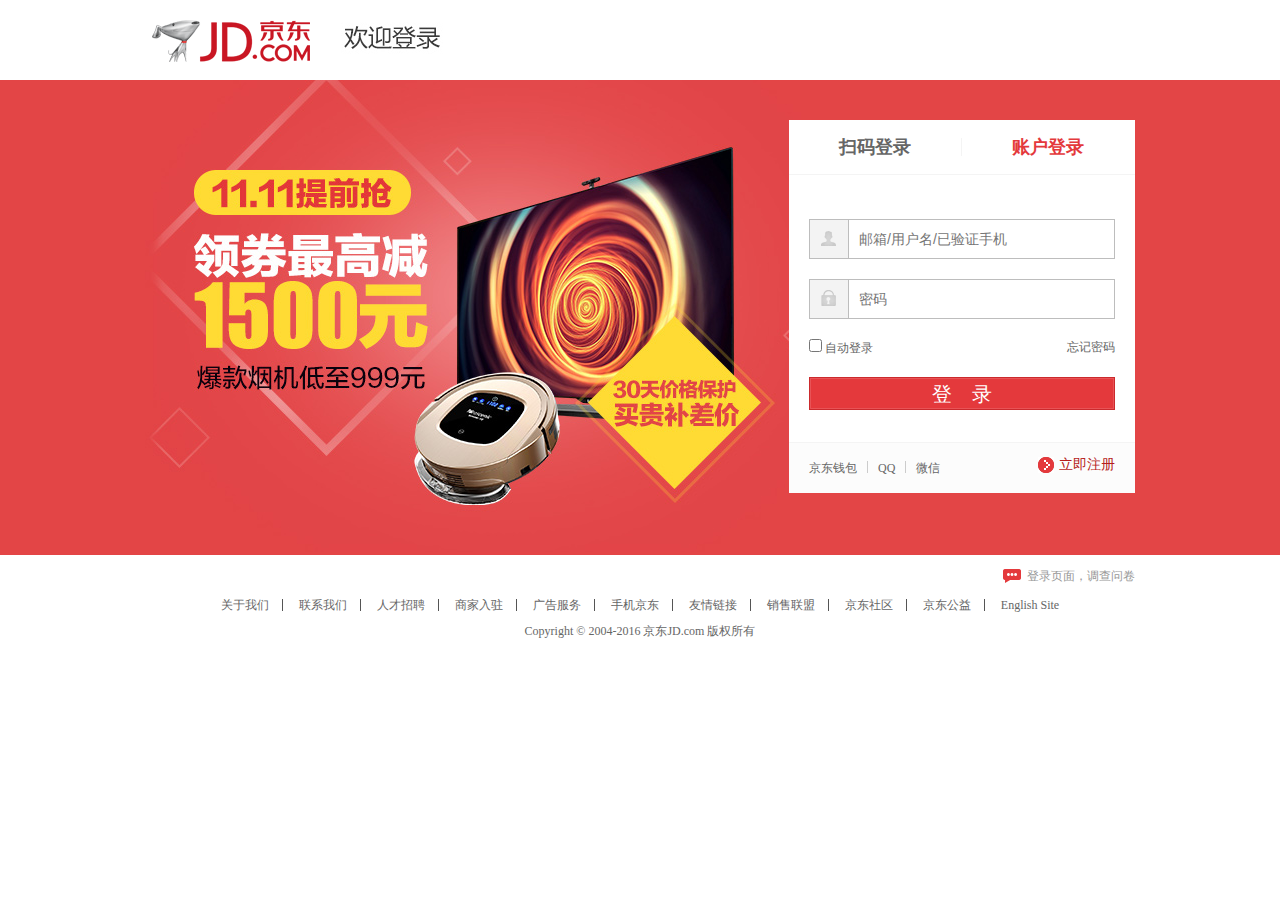
<file: login.html>
<!DOCTYPE html PUBLIC "-//W3C//DTD XHTML 1.0 Transitional//EN" "http://www.w3.org/TR/xhtml1/DTD/xhtml1-transitional.dtd">
<html xmlns="http://www.w3.org/1999/xhtml">
<head>
<meta http-equiv="Content-Type" content="text/html; charset=UTF-8" />
<title>京东-欢迎登录</title>
<link rel="stylesheet" type="text/css" href="./css/reset.css" />
<link rel="stylesheet" type="text/css" href="./css/login.css" />
<link rel="shortcut icon" href="./images/favorite.png" type="image/x-icon">
<link rel="bookmark" href="./images/favorite.png">
<script type="text/javascript" src="./js/jquery-1.12.4.js"></script>
<script type="text/javascript" src="./js/placeholder.js"></script>
<script type="text/javascript" src="./js/login.js"></script>
</head>

<body>
	<!-- 页头 -->
	<div class="bigContainer">
		<div class="container clearFix header">
			<a class="logo floatL" href="index.html"><img src="./images/jdLogo2.png" /></a>
			<span class="headerText floatL"></span>
		</div>
	</div>
	<!-- 登录内容区域 -->
	<div class="bigContainer login01">
		<div class="container login02">
			<div class="login03">
				<div class="loginType clearFix">
					<a class="floatL loginBtnScan" href="#">扫码登录</a>
					<a class="loginTypeActive floatL loginBtnAccount" href="#">账户登录</a>
				</div>
				<!-- 扫描登录 -->
				<div class="scaneLogin">
					<div class="qrcodeLine clearFix">
						<div class="qrcodeImg floatL">
							<img src="./images/show.png" />
						</div>
						<div class="scanImg floatL">
							<img src="./images/phone-orange.png" />
						</div>
					</div>
					<div class="scanTipsLine">
						<a href="#">打开新版<span class="scanTipsText">手机京东</span>，扫描二维码</span></a>
						<span class="scanTipsColLine"></span>
						<a href="#">使用帮助</a>
					</div>
					<div class="scanDescription">
						<span>免输入</span>
						<span>更快</span>
						<span>更安全</span>
					</div>
				</div>
				<!-- 账户登录 -->
				<div class="accountLogin">
					<div class="loginHint">
						<span class="loginTips">
							<span class="loginTipsIcon"></span>
							公共场所不建议自动登录，以防账户丢失
						</span>
						<span class="loginError">
							<span class="loginErrorIcon"></span>
							登录错误
						</span>
					</div>
					<form id="formLogin" method="post">
						<div class="inputNameLine clearFix">
							<span class="inputNameIcon floatL"></span>
							<input type="text" name="loginName" class="inputName floatL" placeholder="邮箱/用户名/已验证手机" id="inputNameId" />
							<span class="inputTextDelete inputTextDelete01 floatL"></span>
						</div>
						<div class="inputPasswordLine clearFix">
							<span class="inputPasswordIcon floatL"></span>
							<input type="password" name="loginPassword" class="inputPassword floatL" placeholder="密码" id="inputPasswordId" />
							<span class="inputTextDelete inputTextDelete02 floatL"></span>
						</div>
						<div class="loginOption">
							<input type="checkbox" name="autoLogin" id="idAutoLogin" />
							<label for="idAutoLogin">自动登录</label>
							<a class="forgetPassword" href="#">忘记密码</a>
						</div>
						<div class="loginLine">
							<input type="submit" value="登&nbsp;&nbsp;&nbsp;&nbsp;录" class="loginBtn" />
						</div>
					</form>
					<div class="otherTypeLogin clearFix">
						<a href="#">京东钱包</a><span class="loginColLine"></span>
						<a href="#">QQ</a><span class="loginColLine"></span>
						<a href="#">微信</a>
						<a class="register" href="register.html">立即注册</a>
					</div>
				</div>
			</div>
		</div>
	</div>
	<!-- 调查问卷 -->
	<div class="bigContainer">
		<div class="container questionnaire clearFix">
			<a href="#">登录页面，调查问卷</a>
		</div>
	</div>
	<!-- 页脚 -->
	<div class="bigContainer">
		<div class="container footer">
			<div class="footerLine01">
				<a href="#">关于我们</a><span class="footerColLine"></span>
				<a href="#">联系我们</a><span class="footerColLine"></span>
				<a href="#">人才招聘</a><span class="footerColLine"></span>
				<a href="#">商家入驻</a><span class="footerColLine"></span>
				<a href="#">广告服务</a><span class="footerColLine"></span>
				<a href="#">手机京东</a><span class="footerColLine"></span>
				<a href="#">友情链接</a><span class="footerColLine"></span>
				<a href="#">销售联盟</a><span class="footerColLine"></span>
				<a href="#">京东社区</a><span class="footerColLine"></span>
				<a href="#">京东公益</a><span class="footerColLine"></span>
				<a href="#">English Site</a>
			</div>
			<span class="footerLine02">Copyright © 2004-2016  京东JD.com 版权所有</span>
		</div>
	</div>
</body>
</html>
</file>
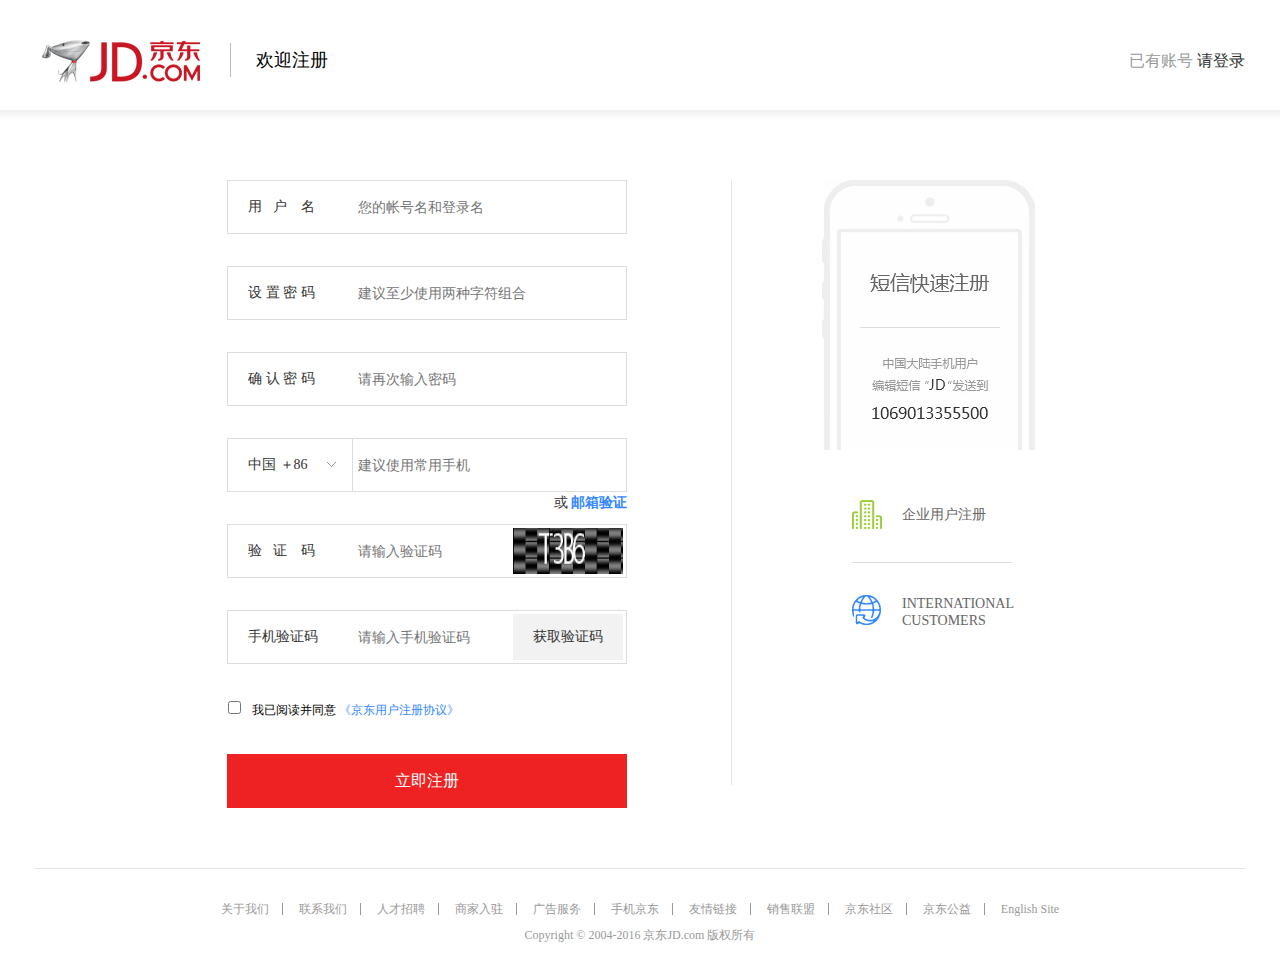
<file: register.html>
<!DOCTYPE html PUBLIC "-//W3C//DTD XHTML 1.0 Transitional//EN" "http://www.w3.org/TR/xhtml1/DTD/xhtml1-transitional.dtd">
<html xmlns="http://www.w3.org/1999/xhtml">
<head>
<meta http-equiv="Content-Type" content="text/html; charset=UTF-8" />
<title>个人注册</title>
<link rel="stylesheet" type="text/css" href="./css/reset.css" />
<link rel="stylesheet" type="text/css" href="./css/register.css" />
<link rel="shortcut icon" href="./images/favorite.png" type="image/x-icon">
<link rel="bookmark" href="./images/favorite.png">
<script type="text/javascript" src="./js/jquery-1.12.4.js"></script>
<script type="text/javascript" src="./js/pStrength.jquery.js"></script>
<script type="text/javascript" src="./js/layer/layer.js"></script>
<script type="text/javascript" src="./js/register.js"></script>
<script type="text/javascript" src="./js/placeholder.js"></script>
</head>

<body>
	<!-- 页眉 -->
	<div class="bigContainer header">
		<div class="container clearFix">
			<a class="logo floatL" href="index.html"><img src="./images/jdLogo2.png" /></a>
			<span class="welcome floatL">欢迎注册</span>
			<div class="login floatR">
				<span>已有账号</span>
				<a href="login.html">请登录</a>
			</div>
		</div>
	</div>
	<!-- 注册内容区域 -->
	<div class="bigContainer">
		<div class="container">
			<div class="registerMain clearFix">
				<!-- 注册表单 -->
				<div class="registerForm floatL">
					<form id="formRegister" method="get">
						<!-- 用户名 -->
						<div class="inputDiv clearFix inputUserNameDiv">
							<span class="inputSpan floatL">用&nbsp;&nbsp;&nbsp;户&nbsp;&nbsp;&nbsp;&nbsp;名</span>
							<input class="inputField floatL inputUserName" type="text" name="userName" placeholder="您的帐号名和登录名" id="idUserName" maxlength="20" />
							<span class="inputResult inputUserNameResult"></span>
							<!-- 已有用户名提示 -->
							<div class="hadUserName">
								<span><b class="hadUserNameIcon"></b>已注册，推荐您选择</span>
								<ul>
									<li>aaaaaa345</li>
									<li>bbbb345</li>
									<li>ccc345</li>
									<li>ddd345</li>
								</ul>
							</div>
						</div>
						<!-- 用户名提示 -->
						<div class="inputHint">
							<span class="inputHintNormal hintUserName">
								<span class="inputHintNormalIcon"></span>
								支持中文、字母、数字、“-”、“_” 的组合，4-20个字符
							</span>
							<span class="inputError inputUserNameError">
								<span class="inputErrorIcon"></span>
								cuowu
							</span>
						</div>
						<!-- 设置密码 -->
						<div class="inputDiv clearFix inputPasswordDiv">
							<span class="inputSpan floatL">设&nbsp;置&nbsp;密&nbsp;码</span>
							<input class="inputField floatL inputPassword" type="password" name="password" placeholder="建议至少使用两种字符组合" id="idPassword" maxlength="20" />
							<span class="inputResult inputPasswordResult"></span>
						</div>
						<!-- 设置密码提示 -->
						<div class="inputHint">
							<span class="inputHintNormal hintPassword">
								<span class="inputHintNormalIcon"></span>
								建议使用字母、数字和符号两种及以上的组合，6-20个字符
							</span>
							<span class="inputError inputPasswordError">
								<span class="inputErrorIcon"></span>
								cuowu
							</span>
							<!-- 密码强度背景图：弱：－17，－134，中：－34，－117， 强：－34，－134 -->
							<span class="inputHintNormal hintPasswordStrength">
								<span class="inputHintNormalIcon hintPasswordStrengthIcon"></span>
								密码强度
							</span>
						</div>
						<!-- 确认密码 -->
						<div class="inputDiv clearFix inputPasswordConfirmDiv">
							<span class="inputSpan floatL">确&nbsp;认&nbsp;密&nbsp;码</span>
							<input class="inputField floatL inputPasswordConfirm" type="password" placeholder="请再次输入密码" id="idPasswordConfirm" maxlength="20" />
							<span class="inputResult inputPasswordConfirmResult"></span>
						</div>
						<!-- 确认密码提示 -->
						<div class="inputHint">
							<span class="inputHintNormal hintPasswordConfirm">
								<span class="inputHintNormalIcon"></span>
								请再次输入密码
							</span>
							<span class="inputError inputPasswordConfirmError">
								<span class="inputErrorIcon"></span>
								cuowu
							</span>
						</div>
						<!-- 邮箱地址 -->
						<div class="inputDiv clearFix inputEmailDiv">
							<span class="inputSpan floatL">邮&nbsp;箱&nbsp;验&nbsp;证</span>
							<input class="inputField floatL inputEmail" type="text" placeholder="建议使用常用邮箱" id="idEmail" maxlength="50" name="email" />
							<span class="inputResult inputEmailResult"></span>
						</div>
						<!-- 邮箱地址提示 -->
						<div class="inputHint inputEmailHint">
							<span class="inputHintNormal hintEmail">
								<span class="inputHintNormalIcon"></span>
								完成验证后，你可以使用该邮箱登录和找回密码
							</span>
							<span class="inputError hintEmailError">
								<span class="inputErrorIcon"></span>
								cuowu
							</span>
							<!-- 切换“电话验证”或“邮箱验证”链接 -->
							<div class="phoneLink">
								<span>或</span>
								<a href="#">手机验证</a>
							</div>
						</div>
						<!-- 手机号 -->
						<div class="inputDiv clearFix inputPhoneDiv">
							<span class="inputSpan floatL selectedArea" item_id="0086">中国 ＋86
								<span class="selectedAreaIcon"></span>
							</span>
							<input class="inputField floatL inputPhone" type="text" name="phone" placeholder="建议使用常用手机" id="idPhone" maxlength="11" />
							<span class="inputResult inputPhoneResult"></span>
							<input type="hidden" name="phoneArea" class="phoneAreaClassName" />
							<ul class="phoneCode">
								<li item_id="0086" class="selected phoneFocus">
									<div class="value">中国 +86</div>
								</li>
								<li item_id="0886" class="">
									<div class="value">台湾 +886</div>
								</li>
								<li item_id="0852" class="">
									<div class="value">香港 +852</div>
								</li>
								<li item_id="0060" class="">
									<div class="value">马来西亚 +60</div>
								</li>
								<li item_id="0065" class="">
									<div class="value">新加坡 +65</div>
								</li>
								<li item_id="0081" class="">
									<div class="value">日本 +81</div>
								</li>
								<li item_id="0082" class="">
									<div class="value">韩国 +82</div>
								</li>
								<li item_id="0001" class="">
									<div class="value">美国 +1</div>
								</li>
								<li item_id="0001" class="">
									<div class="value">加拿大 +1</div>
								</li>
								<li item_id="0061" class="">
									<div class="value">澳大利亚 +61</div>
								</li>
								<li item_id="0064" class="">
									<div class="value">新西兰 +64</div>
								</li>
								<li item_id="0971" class="">
									<div class="value">阿联酋 +971</div>
								</li>
								<li item_id="0244" class="">
									<div class="value">安哥拉 +244</div>
								</li>
								<li item_id="0853" class="">
									<div class="value">澳门 +853</div>
								</li>
								<li item_id="0055" class="">
									<div class="value">巴西 +55</div>
								</li>
								<li item_id="0045" class="">
									<div class="value">丹麦 +45</div>
								</li>
								<li item_id="0049" class="">
									<div class="value">德国 +49</div>
								</li>
								<li item_id="0007" class="">
									<div class="value">俄罗斯 +7</div>
								</li>
								<li item_id="0033" class="">
									<div class="value">法国 +33</div>
								</li>
								<li item_id="0063" class="">
									<div class="value">菲律宾 +63</div>
								</li>
								<li item_id="0358" class="">
									<div class="value">芬兰 +358</div>
								</li>
								<li item_id="0031" class="">
									<div class="value">荷兰 +31</div>
								</li>
								<li item_id="0420" class="">
									<div class="value">捷克 +420</div>
								</li>
								<li item_id="0041" class="">
									<div class="value">瑞士 +41</div>
								</li>
								<li item_id="0046" class="">
									<div class="value">瑞典 +46</div>
								</li>
								<li item_id="0066" class="">
									<div class="value">泰国 +66</div>
								</li>
								<li item_id="0058" class="">
									<div class="value">委内瑞拉 +58</div>
								</li>
								<li item_id="0034" class="">
									<div class="value">西班牙 +34</div>
								</li>
								<li item_id="0039" class="">
									<div class="value">意大利 +39</div>
								</li>
								<li item_id="0091" class="">
									<div class="value">印度 +91</div>
								</li>
								<li item_id="0062" class="">
									<div class="value">印度尼西亚 +62</div>
								</li>
								<li item_id="0044" class="">
									<div class="value">英国 +44</div>
								</li>
								<li item_id="0084" class="suggest-li-last">
									<div class="value">越南 +84</div>
								</li>
							</ul>
						</div>
						<!-- 手机号提示 -->
						<div class="inputHint">
							<span class="inputHintNormal hintPhone">
								<span class="inputHintNormalIcon"></span>
								完成验证后，你可以使用该手机登录和找回密码
							</span>
							<span class="inputError hintPhoneError">
								<span class="inputErrorIcon"></span>
								cuowu
							</span>
							<!-- 切换“邮箱验证”或“电话验证”链接 -->
							<div class="emailLink">
								<span>或</span>
								<a href="#">邮箱验证</a>
							</div>
						</div>
						<!-- 验证码 -->
						<div class="inputDiv clearFix verificationTextDiv">
							<span class="inputSpan floatL">验&nbsp;&nbsp;&nbsp;证&nbsp;&nbsp;&nbsp;&nbsp;码</span>
							<input class="inputField floatL inputVerification" type="text" name="verification" placeholder="请输入验证码" maxlength="6" id="idVerification" />
							<img class="verificationImg" src="./images/image.jpeg" alt="换一换" title="换一换" />
						</div>
						<!-- 验证码提示 -->
						<div class="inputHint">
							<span class="inputHintNormal hintVerification">
								<span class="inputHintNormalIcon"></span>
								看不清？点击图片更换验证码
							</span>
							<span class="inputError hintVerificationError">
								<span class="inputErrorIcon"></span>
								cuowu
							</span>
						</div>
						<!-- 手机验证码 -->
						<div class="inputDiv clearFix inputPhoneVerificationDiv">
							<span class="inputSpan floatL">手机验证码</span>
							<input class="inputField floatL inputPhoneVerification" type="text" name="phoneVerification" placeholder="请输入手机验证码" maxlength="6" id="idPhoneVerification" />
							<span class="phoneVerificationHint">获取验证码</span>
						</div>
						<!-- 手机验证码提示 -->
						<div class="inputHint">
							<span class="inputHintNormal hintPhoneVerification">
								<span class="inputHintNormalIcon"></span>
								验证码已发送，120s内输入有效
							</span>
							<span class="inputError hintPhoneVerificationError">
								<span class="inputErrorIcon"></span>
								cuowu
							</span>
						</div>
						<!-- 协议 -->
						<div class="agreement agreementDiv">
							<input type="checkbox" id="agreementCheck" name="agreementMust" />
							<label for="agreementCheck">我已阅读并同意</label>
							<a class="agreementPopup" href="#">《京东用户注册协议》</a>
						</div>
						<!-- 协议提示 -->
						<div class="inputHint">
							<span class="inputError hintAgreementError">
								<span class="inputErrorIcon"></span>
								请同意协议并勾选
							</span>
						</div>
						<!-- 协议内容弹出层 -->
						<div class="agreementContent">
					    	<div class="protocol-con">
					            <h4>京东用户注册协议</h4>

					            <p> 本协议是您与京东网站（简称"本站"，网址：www.jd.com）所有者（以下简称为"京东"）之间就京东网站服务等相关事宜所订立的契约，请您仔细阅读本注册协议，您点击"同意并继续"按钮后，本协议即构成对双方有约束力的法律文件。</p>
					            <h5> 第1条 本站服务条款的确认和接纳</h5>

					            <p><strong>1.1</strong>本站的各项电子服务的所有权和运作权归京东所有。用户同意所有注册协议条款并完成注册程序，才能成为本站的正式用户。用户确认：本协议条款是处理双方权利义务的契约，始终有效，法律另有强制性规定或双方另有特别约定的，依其规定。
					            </p>

					            <p><strong>1.2</strong>用户点击同意本协议的，即视为用户确认自己具有享受本站服务、下单购物等相应的权利能力和行为能力，能够独立承担法律责任。</p>

					            <p><strong>1.3</strong>如果您在18周岁以下，您只能在父母或监护人的监护参与下才能使用本站。</p>

					            <p><strong>1.4</strong>京东保留在中华人民共和国大陆地区法施行之法律允许的范围内独自决定拒绝服务、关闭用户账户、清除或编辑内容或取消订单的权利。</p>
					            <h5> 第2条 本站服务</h5>

					            <p><strong>2.1</strong>京东通过互联网依法为用户提供互联网信息等服务，用户在完全同意本协议及本站规定的情况下，方有权使用本站的相关服务。</p>

					            <p><strong>2.2</strong>用户必须自行准备如下设备和承担如下开支：（1）上网设备，包括并不限于电脑或者其他上网终端、调制解调器及其他必备的上网装置；（2）上网开支，包括并不限于网络接入费、上网设备租用费、手机流量费等。
					            </p>
					            <h5> 第3条 用户信息</h5>

					            <p><strong>3.1</strong>用户应自行诚信向本站提供注册资料，用户同意其提供的注册资料真实、准确、完整、合法有效，用户注册资料如有变动的，应及时更新其注册资料。如果用户提供的注册资料不合法、不真实、不准确、不详尽的，用户需承担因此引起的相应责任及后果，并且京东保留终止用户使用京东各项服务的权利。
					            </p>

					            <p><strong>3.2</strong>用户在本站进行浏览、下单购物等活动时，涉及用户真实姓名/名称、通信地址、联系电话、电子邮箱等隐私信息的，本站将予以严格保密，除非得到用户的授权或法律另有规定，本站不会向外界披露用户隐私信息。
					            </p>

					            <p><strong>3.3</strong>用户注册成功后，将产生用户名和密码等账户信息，您可以根据本站规定改变您的密码。用户应谨慎合理的保存、使用其用户名和密码。用户若发现任何非法使用用户账号或存在安全漏洞的情况，请立即通知本站并向公安机关报案。
					            </p>

					            <p><strong>3.4</strong><strong>用户同意，京东拥有通过邮件、短信电话等形式，向在本站注册、购物用户、收货人发送订单信息、促销活动等告知信息的权利。</strong></p>

					            <p><strong>3.5</strong><strong>用户不得将在本站注册获得的账户借给他人使用，否则用户应承担由此产生的全部责任，并与实际使用人承担连带责任。</strong></p>

					            <p><strong>3.6</strong><strong>用户同意，京东有权使用用户的注册信息、用户名、密码等信息，登录进入用户的注册账户，进行证据保全，包括但不限于公证、见证等。</strong></p>
					            <h5> 第4条 用户依法言行义务</h5>

					            <p> 本协议依据国家相关法律法规规章制定，用户同意严格遵守以下义务：</p>

					            <p><strong>（1）</strong>不得传输或发表：煽动抗拒、破坏宪法和法律、行政法规实施的言论，煽动颠覆国家政权，推翻社会主义制度的言论，煽动分裂国家、破坏国家统一的的言论，煽动民族仇恨、民族歧视、破坏民族团结的言论；
					            </p>

					            <p><strong>（2）</strong>从中国大陆向境外传输资料信息时必须符合中国有关法规；</p>

					            <p><strong>（3）</strong>不得利用本站从事洗钱、窃取商业秘密、窃取个人信息等违法犯罪活动； </p>

					            <p><strong>（4）</strong>不得干扰本站的正常运转，不得侵入本站及国家计算机信息系统；</p>

					            <p><strong>（5）</strong>不得传输或发表任何违法犯罪的、骚扰性的、中伤他人的、辱骂性的、恐吓性的、伤害性的、庸俗的，淫秽的、不文明的等信息资料；</p>

					            <p><strong>（6）</strong>不得传输或发表损害国家社会公共利益和涉及国家安全的信息资料或言论；</p>

					            <p><strong>（7）</strong>不得教唆他人从事本条所禁止的行为；</p>

					            <p><strong>（8）</strong>不得利用在本站注册的账户进行牟利性经营活动；</p>

					            <p><strong>（9）</strong>不得发布任何侵犯他人著作权、商标权等知识产权或合法权利的内容；</p>

					            <p> 用户应不时关注并遵守本站不时公布或修改的各类合法规则规定。</p>

					            <p><strong>本站保有删除站内各类不符合法律政策或不真实的信息内容而无须通知用户的权利。</strong></p>

					            <p><strong>若用户未遵守以上规定的，本站有权作出独立判断并采取暂停或关闭用户帐号等措施。</strong>用户须对自己在网上的言论和行为承担法律责任。</p>
					            <h5> 第5条 商品信息</h5>

					            <p>
					                本站上的商品价格、数量、是否有货等商品信息随时都有可能发生变动，本站不作特别通知。由于网站上商品信息的数量极其庞大，虽然本站会尽最大努力保证您所浏览商品信息的准确性，但由于众所周知的互联网技术因素等客观原因存在，本站网页显示的信息可能会有一定的滞后性或差错，对此情形您知悉并理解；京东欢迎纠错，并会视情况给予纠错者一定的奖励。</p>

					            <p> 为表述便利，商品和服务简称为"商品"或"货物"。</p>
					            <h5> 第6条 订单</h5>

					            <p><strong>6.1</strong>在您下订单时，请您仔细确认所购商品的名称、价格、数量、型号、规格、尺寸、联系地址、电话、收货人等信息。<span>收货人与用户本人不一致的，收货人的行为和意思表示视为用户的行为和意思表示，用户应对收货人的行为及意思表示的法律后果承担连带责任。</span>
					            </p>

					            <p><strong>6.2</strong><strong>除法律另有强制性规定外，双方约定如下：本站上销售方展示的商品和价格等信息仅仅是交易信息的发布，您下单时须填写您希望购买的商品数量、价款及支付方式、收货人、联系方式、收货地址等内容；系统生成的订单信息是计算机信息系统根据您填写的内容自动生成的数据，仅是您向销售方发出的交易诉求；销售方收到您的订单信息后，只有在销售方将您在订单中订购的商品从仓库实际直接向您发出时（
					                以商品出库为标志），方视为您与销售方之间就实际直接向您发出的商品建立了交易关系；如果您在一份订单里订购了多种商品并且销售方只给您发出了部分商品时，您与销售方之间仅就实际直接向您发出的商品建立了交易关系；只有在销售方实际直接向您发出了订单中订购的其他商品时，您和销售方之间就订单中该其他已实际直接向您发出的商品才成立交易关系。您可以随时登录您在本站注册的账户，查询您的订单状态。</strong>
					            </p>

					            <p>
					                <strong>6.3</strong><strong>由于市场变化及各种以合理商业努力难以控制的因素的影响，本站无法保证您提交的订单信息中希望购买的商品都会有货；如您拟购买的商品，发生缺货，您有权取消订单。</strong>
					            </p>
					            <h5> 第7条 配送</h5>

					            <p><strong>7.1</strong>销售方将会把商品（货物）送到您所指定的收货地址，所有在本站上列出的送货时间为参考时间，参考时间的计算是根据库存状况、正常的处理过程和送货时间、送货地点的基础上估计得出的。
					            </p>

					            <p><strong>7.2</strong>因如下情况造成订单延迟或无法配送等，销售方不承担延迟配送的责任：</p>

					            <p><strong>（1）</strong>用户提供的信息错误、地址不详细等原因导致的； </p>

					            <p><strong>（2）</strong>货物送达后无人签收，导致无法配送或延迟配送的；</p>

					            <p><strong>（3）</strong>情势变更因素导致的；</p>

					            <p><strong>（4）</strong>不可抗力因素导致的，例如：自然灾害、交通戒严、突发战争等。</p>
					            <h5> 第8条 所有权及知识产权条款</h5>

					            <p><strong>8.1</strong><strong>用户一旦接受本协议，即表明该用户主动将其在任何时间段在本站发表的任何形式的信息内容（包括但不限于客户评价、客户咨询、各类话题文章等信息内容）的财产性权利等任何可转让的权利，如著作权财产权（包括并不限于：复制权、发行权、出租权、展览权、表演权、放映权、广播权、信息网络传播权、摄制权、改编权、翻译权、汇编权以及应当由著作权人享有的其他可转让权利），全部独家且不可撤销地转让给京东所有，用户同意京东有权就任何主体侵权而单独提起诉讼。</strong>
					            </p>

					            <p><strong>8.2</strong><strong>本协议已经构成《中华人民共和国著作权法》第二十五条（条文序号依照2011年版著作权法确定）及相关法律规定的著作财产权等权利转让书面协议，其效力及于用户在京东网站上发布的任何受著作权法保护的作品内容，无论该等内容形成于本协议订立前还是本协议订立后。</strong>
					            </p>

					            <p>
					                <strong>8.3</strong><strong>用户同意并已充分了解本协议的条款，承诺不将已发表于本站的信息，以任何形式发布或授权其它主体以任何方式使用（包括但不限于在各类网站、媒体上使用）。</strong>
					            </p>

					            <p><strong>8.4</strong><strong>京东是本站的制作者,拥有此网站内容及资源的著作权等合法权利,受国家法律保护,有权不时地对本协议及本站的内容进行修改，并在本站张贴，无须另行通知用户。在法律允许的最大限度范围内，京东对本协议及本站内容拥有解释权。</strong>
					            </p>

					            <p><strong>8.5</strong><strong>除法律另有强制性规定外，未经京东明确的特别书面许可,任何单位或个人不得以任何方式非法地全部或部分复制、转载、引用、链接、抓取或以其他方式使用本站的信息内容，否则，京东有权追究其法律责任。</strong>
					            </p>

					            <p><strong>8.6</strong>本站所刊登的资料信息（诸如文字、图表、标识、按钮图标、图像、声音文件片段、数字下载、数据编辑和软件），均是京东或其内容提供者的财产，受中国和国际版权法的保护。本站上所有内容的汇编是京东的排他财产，受中国和国际版权法的保护。本站上所有软件都是京东或其关联公司或其软件供应商的财产，受中国和国际版权法的保护。
					            </p>
					            <h5> 第9条 责任限制及不承诺担保</h5>

					            <p><strong>除非另有明确的书面说明,本站及其所包含的或以其它方式通过本站提供给您的全部信息、内容、材料、产品（包括软件）和服务，均是在"按现状"和"按现有"的基础上提供的。</strong>
					            </p>

					            <p>
					                <strong>除非另有明确的书面说明,京东不对本站的运营及其包含在本网站上的信息、内容、材料、产品（包括软件）或服务作任何形式的、明示或默示的声明或担保（根据中华人民共和国法律另有规定的以外）。</strong>
					            </p>

					            <p><strong>京东不担保本站所包含的或以其它方式通过本站提供给您的全部信息、内容、材料、产品（包括软件）和服务、其服务器或从本站发出的电子信件、信息没有病毒或其他有害成分。</strong></p>

					            <p><strong>如因不可抗力或其它本站无法控制的原因使本站销售系统崩溃或无法正常使用导致网上交易无法完成或丢失有关的信息、记录等，京东会合理地尽力协助处理善后事宜。</strong></p>
					            <h5> 第10条 协议更新及用户关注义务</h5> 根据国家法律法规变化及网站运营需要，京东有权对本协议条款不时地进行修改，修改后的协议一旦被张贴在本站上即生效，并代替原来的协议。用户可随时登录查阅最新协议；
					            <strong><em>用户有义务不时关注并阅读最新版的协议及网站公告。如用户不同意更新后的协议，可以且应立即停止接受京东网站依据本协议提供的服务；如用户继续使用本网站提供的服务的，即视为同意更新后的协议。京东建议您在使用本站之前阅读本协议及本站的公告。</em></strong>
					            如果本协议中任何一条被视为废止、无效或因任何理由不可执行，该条应视为可分的且并不影响任何其余条款的有效性和可执行性。
					            <h5> 第11条 法律管辖和适用</h5> 本协议的订立、执行和解释及争议的解决均应适用在中华人民共和国大陆地区适用之有效法律（但不包括其冲突法规则）。
					            如发生本协议与适用之法律相抵触时，则这些条款将完全按法律规定重新解释，而其它有效条款继续有效。
					            如缔约方就本协议内容或其执行发生任何争议，双方应尽力友好协商解决；协商不成时，任何一方均可向有管辖权的中华人民共和国大陆地区法院提起诉讼。
					            <h5> 第12条 其他 </h5>

					            <p><strong>12.1</strong>京东网站所有者是指在政府部门依法许可或备案的京东网站经营主体。</p>

					            <p><strong>12.2</strong>京东尊重用户和消费者的合法权利，本协议及本网站上发布的各类规则、声明等其他内容，均是为了更好的、更加便利的为用户和消费者提供服务。本站欢迎用户和社会各界提出意见和建议，京东将虚心接受并适时修改本协议及本站上的各类规则。
					            </p>

					            <p><strong>12.3</strong><span>本协议内容中以黑体、加粗、下划线、斜体等方式显著标识的条款，请用户着重阅读。</span></p>

					            <p><strong>12.4</strong><span>您点击本协议下方的"同意并继续"按钮即视为您完全接受本协议，在点击之前请您再次确认已知悉并完全理解本协议的全部内容。</span>
					            </p>
					        </div>
					        <div class="protocol-button">
					            <button type="button" class="agreenProtocol">同意并继续</button>
					        </div>
						</div>
						<!-- 登录按钮 -->
						<input type="submit" value="立即注册" class="registerBtn" />
					</form>
				</div>
				<!-- 注册表单右边区域 -->
				<div class="registerRight floatL">
					<img src="./images/phone.jpg" />
					<a class="clearFix" href="#"><span class="rightIcon"></span>企业用户注册</a>
					<span class="rightRowLine"></span>
					<a class="rightLink02 clearFix" href="#"><span class="rightIcon rightIcon02"></span>INTERNATIONAL CUSTOMERS</a>
				</div>
			</div>
		</div>
	</div>
	<!-- 页脚 -->
	<div class="bigContainer">
		<div class="container footer">
			<div class="footerLine01">
				<a href="#">关于我们</a><span class="footerColLine"></span>
				<a href="#">联系我们</a><span class="footerColLine"></span>
				<a href="#">人才招聘</a><span class="footerColLine"></span>
				<a href="#">商家入驻</a><span class="footerColLine"></span>
				<a href="#">广告服务</a><span class="footerColLine"></span>
				<a href="#">手机京东</a><span class="footerColLine"></span>
				<a href="#">友情链接</a><span class="footerColLine"></span>
				<a href="#">销售联盟</a><span class="footerColLine"></span>
				<a href="#">京东社区</a><span class="footerColLine"></span>
				<a href="#">京东公益</a><span class="footerColLine"></span>
				<a href="#">English Site</a>
			</div>
			<span class="footerLine02">Copyright © 2004-2016  京东JD.com 版权所有</span>
		</div>
	</div>
</body>
</html>
</file>
<file: css/index.css>
@charset "UTF-8";
/* CSS Document */

/* 以下公用样式 */
.bigContainer {
	min-width: 1214px;
}

.container {
	width: 1210px;
	margin: 0 auto;
}

/* 网页顶部 */
#head {
	height: 30px;
	background-color: #F1F1F1;
	min-width: 1214px;
}

#head .headL, #head .headR {
	display: inline-block;
}

 .headL, .headR a {
	font-size: 12px;
	line-height: 30px;
	color: #666;
}

/* 网页顶部左边 */
#head .headL {
	position: relative;
	z-index: 3;
}

#head .headL span.address {
	display: inline-block;
	padding: 0 30px 0 10px;
	background-image: url(.././images/icon2.png);
	background-repeat: no-repeat;
	background-position: center right;
	z-index: 3;
	border-left: 1px solid #F1F1F1;
	border-right: 1px solid #F1F1F1;
}

#head span.space {
	position: absolute;
	display: inline-block;
	left: 1px;
	top: 27px;
	height: 4px;
	background-color: #fff;
	z-index: 5;
	visibility: hidden;
}

#head .area {
	display: block;
	position: absolute;
	width: 330px;
	border: 1px solid #DDDDDD;
	background-color: #fff;
	z-index: 4;
	left: 0;
	top: 30px;
	visibility: hidden;
}

#head .area li {
	float: left;
	width: 56px;
	margin: 0 5px;
	z-index: 40;
}

#head .area li a {
	display: inline-block;
	height: 24px;
	font-size: 12px;
	line-height: 24px;
	padding: 0 10px;
	color: #666;
	z-index: 40;
}

#head .area li a:hover {
	background-color: #F4F4F4;
	color: #C81623;
	z-index: 40;
}

#head .area li:hover .active {
	background-color: #C81623;
	color: #fff;
}

#head .area .active {
	background-color: #C81623;
	color: #fff;
}

/* 鼠标移过网页顶部左边 */
#head #headLHover .address {
	background-image: url(.././images/icon1.png);
	border-left: 1px solid #DDDDDD;
	border-right: 1px solid #DDDDDD;
	background-color: #fff;
}

#head #headLHover span.space {
	visibility: visible;
}

#head #headLHover div.area {
	visibility: visible;
}

/* 网页顶部右边 */
.headR ul {
	margin-top: 9px;
}

.headR li {
	height: 12px;
	font-size: 12px;
	float: left;
	padding: 0 10px;
	display: inline-block;
	border-left: 1px solid #DCDCDC;
}

.headR li a {
	line-height: 12px;
}

.headR li a:hover {
	color: #C81623;
}

.headR li.login {
	border-left: none;
	padding-right: 0px;
}

.headR li.register {
	border-left: none;
}

.headR li.register a{
	color: #C81623;
}

.headR li.myJD, .headR li.phoneJD, .headR li.followJD, .headR li.service, .headR li.webGuide {
	padding-right: 30px;
	background-image: url(.././images/icon2.png);
	background-position: center right;
	background-repeat: no-repeat;
}

.headR li.phoneJD {
	position: relative;
	padding-left: 30px;
}

.headR span.phoneJD {
	position: absolute;
	display: inline-block;
	width: 15px;
	height: 20px;
	left: 10px;
	top: -4px;
	background-image: url(.././images/iconList.png);
	background-repeat: no-repeat;
	background-position: 0 0;
}

/* 鼠标滑过“我的京东” */
.headR li.hoverjd {
	padding: 0 1px;
	background: none;
}

.headR .hoverjd a {
	display: inline-block;
	line-height: 30px;
	height: 30px;
	margin-top: -9px;
	padding: 0 28px 0 8px;
	border-left: 1px solid #DDDDDD;
	border-right: 1px solid #DDDDDD;
	background-image: url(.././images/icon1.png);
	background-position: center right;
	background-repeat: no-repeat;
	background-color: #fff;
}

/* “我的京东”弹出层 */
.headR .myJD {
	position: relative;
	z-index: 3;
}

.headR .myJD .myJDSpace {
	position: absolute;
	left: 2px;
	top: 17px;
	display: inline-block;
	height: 10px;
	width: 10px;
	background-color: #fff;
	z-index: 5;
	visibility: hidden;
}

.headR .myJD .myJDInfo {
	position: absolute;
	top: 21px;
	left: 1px;
	width: 250px;
	border: 1px solid #DDDDDD;
	padding: 10px 15px 15px;
	z-index: 4;
	visibility: hidden;
	background-color: #fff;
}

.headR .myJDInfo a {
	background: 0;
	border: 0;
	margin: 0;
	padding: 0;
}

.headR .myJDInfo li {
	border: 0;
	padding: 0;
	margin: 0;
	float: none;
}

.userInfo {
}

.headR .userInfo a.headImg {
	display: inline-block;
	width: 60px;
	height: 60px;
	margin-right: 10px;
}

.userInfo img {
	display: inline-block;
	width: 60px;
	height: 60px;
	margin-right: 10px;
}

.userInfo .line1, .userInfo .line2 {
	display: block;
	width: 150px;
}

.userInfo .line2 .line2Space {
	display: inline-block;
	font-size: 12px;
	line-height: 12px;
	height: 12px;
	border-left: 1px solid #AFAFAF;
	margin: 0 10px;
	position: relative;
	top: 2px;
}

.userInfo .line1 a, .userInfo .line2 a {
	line-height: 30px;
	height: 30px;
	display: inline-block;
}

.headR .myJDInfo .infoMore li {
	display: inline-block;
	width: 100px;
	margin-bottom: 10px;
	float: left;
	line-height: 14px;
	height: 14px;
	margin-right: 24px;
}

.headR .myJDInfo .infoMore li a {
	line-height: 14px;
	height: 14px;
}

.headR .myJD .myJDInfo .line4 {
	border-top: 1px dashed #DDDDDD;
	margin-top: 15px;
	padding-top: 10px;
}

.headR .myJD .myJDInfo .line3 a {
	line-height: 14px;
}

.headR .myJDInfo .infoImg li {
	width: 50px;
	height: 50px;
	margin: 0 5px;
	float: left;
}

.headR .myJDInfo .infoImg a {
	display: inline-block;
	width: 50px;
	height: 50px;
}

.headR .myJDInfo .infoImg img {
	width: 50px;
	height: 50px;
}

/* 鼠标滑过“我的京东” */
.headR .hoverjd .myJDSpace {
	visibility: visible;
}

.headR .hoverjd .myJDInfo {
	visibility: visible;
}

/* 鼠标滑过“关注京东”，“客户服务”， “网站导航”，”手机京东“ */
.headR li.jdHover {
	padding: 0 1px;
	background: none;
}

.headR .jdHover a {
	display: inline-block;
	line-height: 30px;
	height: 30px;
	margin-top: -9px;
	padding: 0 28px 0 8px;
	border-left: 1px solid #DDDDDD;
	border-right: 1px solid #DDDDDD;
	background-image: url(.././images/icon1.png);
	background-position: center right;
	background-repeat: no-repeat;
	background-color: #fff;
}

.headR .phoneJD.jdHover {
	position: relative;
}

.headR .jdHover a.phoneJD {
	padding-left: 28px;
}

.headR .jdHover span.phoneJD {
	position: absolute;
	left: 10px;
	background-position: 0 -25px;
}

.headR .jdHoverDiv a {
	background: 0;
	border: 0;
	margin: 0;
	padding: 0;
}

.headR .jdHoverDiv li {
	border: 0;
	padding: 0;
	margin: 0;
	float: none;
}

/* “关注京东”，“客户服务”， “网站导航”，“手机京东” 弹出层 */
.headR .followJD, .headR .service, .headR .webGuide {
	position: relative;
	z-index: 3;
}

.headR .followJD .followJDSpace, .headR .service .followJDSpace, .headR .webGuide  .followJDSpace, .headR .phoneJD .followJDSpace {
	position: absolute;
	left: 2px;
	top: 17px;
	display: inline-block;
	height: 10px;
	width: 10px;
	background-color: #fff;
	z-index: 5;
	visibility: hidden;
}

.headR .followJD .jdHoverDiv, .headR .service .jdHoverDiv, .headR .webGuide  .jdHoverDiv, .headR .phoneJD .jdHoverDiv {
	position: absolute;
	top: 21px;
	left: 1px;
	border: 1px solid #DDDDDD;
	padding: 10px 15px 15px;
	z-index: 4;
	visibility: hidden;
	background-color: #fff;
}

/* 具体“手机京东”弹出层 */
.headR .phoneJD {
	z-index: 3;
}

.headR .phoneJD .followJDSpace {
	z-index: 5;
}

.headR .phoneJD .jdHoverDiv {
	width: 272px;
	z-index: 4;
}

.headR .phoneJD .jdHoverDiv .qrcode {
	width: 76px;
	height: 76px;
}

.headR .phoneJD .jdHoverDiv .phoneJDInfo {
	width: 186px;
	height: 76px;
	margin-left: 10px;
}

.headR .phoneJD .jdHoverDiv .phoneJDInfo .client {
	height: 12px;
	width: 150px;
}

.headR .phoneJD .jdHoverDiv .phoneJDInfo .client a {
	display: inline;
	line-height: 12px;
	height: 12px;
}

.headR .phoneJD .jdHoverDiv .phoneJDInfo .gift {
	height: 12px;
	color: #C81623;
	width: 230px;
	margin: 5px 0;
}

.headR .phoneJD .jdHoverDiv .phoneJDInfo .mobile {
	margin: 0;
	padding: 0;
	display: inline-block;
}

.headR .phoneJD .jdHoverDiv .phoneJDInfo .mobile  dl {
	width: 52px;
	margin-right: 10px;
	text-align: center;
}

.headR .phoneJD .jdHoverDiv .phoneJDInfo .mobile  dl a {
	line-height: 14px;
	height: 14px;
}

.headR .phoneJD .jdHoverDiv .phoneJDInfo .mobile  .mobileIcon {
	display: inline-block;
	width: 52px;
	height: 30px;
	text-align: center;
}

.headR .phoneJD .jdHoverDiv .jdHoverSpaceLine {
	border-top: 1px dashed #DDDDDD;
	margin: 10px 0;
	width: 303px;
	position: relative;
	left: -15px;
}

/* 具体“关注京东”弹出层 */
.headR .followJD .followJDImg {
	padding: 0;
	padding-right: 2px;
}

.headR .followJD .followJDImg  img {
	width: 82px;
	height: 97px;
}

/* 具体“客户服务”弹出层 */
.headR .service .serviceInfo {
	width: 143px;
}

.headR .service .serviceInfo .servicePerson {
	width: 100px;
}

.headR .service .serviceInfo .serviceDetial {
	margin: 0;
	padding: 0;
	display: inline-block;
}

.headR .service .serviceInfo .serviceDetial li {
	width: 70px;
	margin-top: 10px;
	float: left;
}

.headR .service .serviceInfo .serviceDetial li a {
	line-height: 14px;
	height: 14px;
	margin: 0;
}

.headR .service .serviceInfo .serviceSpace {
	border-top: 1px dashed #DDDDDD;
	margin: 10px 0;
	width: 174px;
	position: relative;
	left: -15px;
}

/* 具体“网站导航”弹出层 */
.headR .webGuide .webGuideAll{
	left: -1122px;
	width: 1187px;
	overflow: hidden;
	padding: 15px 0 20px 20px;
}

.headR .webGuide .webGuideDetial {
	width: 340px;
}

.headR .webGuide .webGuideDetial span {
	width: 180px;
	font-size: 14px;
	line-height: 14px;
	height: 14px;
	margin: 5px 0 10px;
}

.headR .webGuide .webGuideDetial ul {
	margin: 0;
	width: 340px;
}

.headR .webGuide .webGuideDetial ul li {
	float: left;
	width: 85px;
	margin: 5px 0;
}

.headR .webGuide .webGuideDetial ul li a {
	line-height: 14px;
	height: 14px;
}

.headR .webGuide .webGuiDetialSmall {
	width: 255px;
}

.headR .webGuide .webGuiDetialSmall ul {
	width: 255px;
}

.headR .webGuide .webGuideAll .webGuideSpace {
	border-left: 1px solid #DDDDDD;
	height: 139px;
	margin-right: 20px;
}

/* 鼠标滑过“关注京东”，“客户服务”， “网站导航”, “手机京东“ */
.headR .jdHover .followJDSpace {
	visibility: visible;
}

.headR .jdHover .jdHoverDiv {
	visibility: visible;
}

/* 顶部广告栏 */
.ad {
	background-color: #F4750A;
}

.ad .adContainer {
	position: relative;
	*z-index: 0;
}

.ad a {
	display: inline-block;
	width: 1210px;
	height: 80px;
	*z-index: -3;
}

.ad a img {
	width: 1210px;
	height: 80px;
	z-index: -2;
}

.ad .closeAD {
	position: absolute;
	left: 1176px;
	top: 4px;
	display: inline-block;
	width: 20px;
	height: 20px;
	background-color: #DA6A08;
	color: #fff;
	text-align: center;
	font-size: 12px;
	line-height: 20px;
}

.ad .closeAD:hover {
	background-color: #A95203;
	cursor: pointer; 
}

/* logo */
.logoSearch {
	margin-bottom: 20px;
	margin-top: 20px;
}

.logo {
	width: 270px;
	margin-right: 94px;
}

.logo a {
	display: block;
	width: 270px;
	height: 60px;
}

.logo img {
	display: block;
	width: 270px;
	height: 60px;
}

/* 搜索框 */
.search {
	margin-right: 106px;
}

.searchLine {
	margin-top: 2px;
}

.searchInput {
	padding: 4px;
	/*line-height: 24px;*/
	width: 446px;
	height: 24px;
	font-size: 14px;
	border-color: #B61D1D;
	border-width: 2px 0 2px 2px;
	border-style: solid;
}

.searchBtn {
	border: 0;
	width: 82px;
	height: 36px;
	background-color: #B61D1D;
	line-height: 1;
	color: #fff;
	font-size: 16px;
	cursor: pointer;
}

.searchHint li {
	float: left;
}

.searchHint li:first-child a {
	color: #C81623;
}

.searchHint li a {
	margin-right: 10px;
	font-size: 12px;
	line-height: 22px;
	color: #666;
}

.searchHint li a:hover {
	color: #C81623;
}

/* 购物车 */
.shoppingCart {
	position: relative;
	width: 75px;
	height: 34px;
	line-height: 34px;
	margin-top: 2px;
	border: 1px solid #DFDFDF;
	padding: 0 28px 0 36px;
	background-color: #F9F9F9;
	text-align: center;
	z-index: 0;
}

.shoppingCart a {
	color: #666;
	font-size: 12px;
}

.shoppingCart a:hover {
	color: #C81623;
}

.count {
	position: absolute;
	left: 102px;
	top: -2px;
	display: inline-block;
	padding: 2px 2px 0px;
	font-size: 12px;
	line-height: 12px;
	color: #fff;
	background-color: #c81623;
	min-width: 12px;
	text-align: center;
	border-radius: 6px 5px 5px 0;
	-moz-border-radius: 6px 5px 5px 0;
}

.cartIcon {
	position: absolute;
	top: 9px;
	left: 18px;
	display: inline-block;
	width: 18px;
	height: 16px;
	background-image: url(.././images/iconList.png);
	background-repeat: no-repeat;
	background-position: 0 -58px;
	overflow: hidden;
}

.cartIcon2 {
	position: absolute;
	right: 10px;
	top: 11px;
	display: inline-block;
	width: 7px;
	height: 13px;
	font-size: 13px;
	line-height: 13px;
	color: #999;
	overflow: hidden;
}

/* 购物车弹出层(无商品) */
.cartSpace {
	position: absolute;
	top: 30px;
	left: 0px;
	display: block;
	width: 139px;
	height: 8px;
	background-color: #fff;
	z-index: 5;
	text-align: left;
	margin: 0;
	padding: 0;
	visibility: hidden;
}

.cartEmpty {
	position: absolute;
	top: 35px;
	left: -170px;
	width: 260px;
	height: 44px;
	padding: 12px 24px;
	border: 1px solid #DFDFDF;
	z-index: 4;
	background-color: #fff;
	visibility: hidden;
}

.emptyCartIcon {
	display: inline-block;
	width: 52px;
	height: 44px;
	background: url(.././images/cartEmpty.png) no-repeat left top;
}

.emptyCart {
	display: inline-block;
	margin: 16px 0;
	font-size: 12px;
	line-height: 14px;
	height: 14px;
	color: #BABABA;
}

/* 购物车弹出层(有商品) */
.cartNoEmpty {
	position: absolute;
	top: 35px;
	left: -170px;
	width: 308px;
	padding: 0;
	text-align: left;
	border: 1px solid #DFDFDF;
	background-color: #fff;
	z-index: 4;
	visibility: hidden;
}

.cartTitle {
	display: inline-block;
	font-size: 12px;
	line-height: 12px;
	height: 12px;
	color: #696969;
	margin: 14px 0 16px 10px;
}

.cartGoodsLine {
	padding: 8px 10px;
	overflow: hidden;
	border-bottom: 1px dashed #CCCCCC;
}

.goodsImg {
	display: inline-block;
	width: 50px;
	height: 50px;
	margin-right: 10px;
} 

.goodsImg img {
	display: inline-block;
	width: 50px;
	height: 50px;
	border: 1px solid #DDDDDD;
}

.shoppingCart .goodsTitle {
	display: block;
	width: 124px;
	height: 50px;
	line-height: 16px;
	color: #999;
}

.goodsPrice, .goodsNum {
	font-size: 12px;
	line-height: 20px;
	height: 20px;
	color: #666666;
	font-weight: bold;
}

.goodsNum {
	padding-right: 8px;
}

.multiplication {
	font-size: 10px;
	line-height: 20px;
	height: 20px;
	color: #666666;
	padding-left: 2px;
	font-weight: 400;
}

.goodsDelete {
	display: block;
	width: 50px;
	height: 12px;
	line-height: 12px;
	font-size: 12px;
	text-align: right;
	color: #666;
}

.cartGoodsLine:hover {
	background-color: #F5F5F5;
}

/* 购物车里的优惠券 */
.goodsCoupon {
	position: relative;
	top: -1px;
	background-color: #BFFAB1;
	border-top: 1px dashed #CCCCCC;
	border-bottom: 1px dashed #CCCCCC;
}

.couponType {
	display: inline-block;
	padding: 0 2px;
	background-color: #33BB00;
	color: #fff;
	font-size: 12px;
	line-height: 14px;
	height: 14px;
	margin-left: 10px;
}

.couponDetial {
	font-size: 12px;
	line-height: 14px;
	height: 14px;
	color: #7A8877;
}

.couponCount {
	font-size: 12px;
	line-height: 12px;
	height: 12px;
	color: #7A8877;
	margin-top: 12px;
	margin-right: 10px;
}

/* 购物车总计 */
.countAll {
	position: relative;
	top: -1px;
	padding: 5px 10px;
	background-color: #F5F5F5;
}

.countAll span {
	font-size: 12px;
	line-height: 12px;
	height: 12px;
	color: #8B8B8B;
}

.countAll01 {
	margin-right: 10px;
}
.countAll .countAll02, .countAll .countAll03 {
	color: #666666;
}

.countAll .countAll04 {
	display: inline-block;
	padding: 8px 10px;
	margin-top: 3px;
	font-size: 12px;
	line-height: 12px;
	height: 12px;
	background-color: #E4393C;
	color: #fff;
	border-radius: 4px;
	-moz-border-radius: 4px;
}

a.countAll04:hover {
	color: #fff;
}

/* 导航栏 */
.nav {
	border-bottom: 2px solid #B0191A;
}

.nav a {
	font-size: 16px;
	line-height: 44px;
}

.navTitle {
	display: inline-block;
	width: 190px;
	height: 44px;
	padding: 0 10px;
	background-color: #B1191A;
	color: #fff;
	font-weight: normal;
}

.navList li {
	float: left;
}

.nav .navList li a {
	color: #666;
	padding: 0 20px;
	font-weight: 400;
}

.nav .navList li a:hover {
	color: #B1191A;
}

/* 侧边导航 */
.sideNav {
	position: relative;
	width: 210px;
	z-index: 100;
}

/* 一级分类项 */
.primarySort li {
	display: inline-block;
	height: 29px;
	width: 188px;
	padding: 0 10px;
	border: 1px solid #C81623;
	background-color: #C81623;
}

.primarySort li > a, .primarySortSpan, .primarySortR {
	display: inline-block;
	line-height: 29px;
	font-size: 14px;
	font-weight: 400;
	color: #fff;
}

.primarySort li > a {
	margin-left: -5px;
}

.primarySort li > a:first-child {
	margin-left: 0;
}

.primarySortR {
	float: right;
}

.space {
	position: absolute;
	left: 206px;
	display: inline-block;
	height: 29px;
	width: 10px;
	background-color: #fff;
	visibility: hidden;
	z-index: 90;
}

/* 鼠标滑过一级分类项 */
#hover, #hover > a, #hover .primarySortSpan {
	color: #B61D1D;
	background-color: #fff;
	z-index: 100;
}

#hover .primarySortR {
	display: none;
	z-index: 100;
}

#hover .space {
	visibility: visible;
	z-index: 900;
	background-color: #fff;
}

#hover .secondSort {
	visibility: visible;
	z-index: 800;
	background-color: #fff;
}

/* 二级分类导航 */
.secondSort {
	position: absolute;
	width: 958px;
	left: 210px;
	top: 0;
	padding: 20px 20px 5px;
	border: 1px solid #C81623;
	visibility: hidden;
	background-color: #fff;
	z-index: 800;
}

/* 二级分类导航左边 */
.secondSortL {
	float: left;
	width: 770px;
	z-index: 800;
	background-color: #fff;
}

/* 二级分类导航左边主题区 */
.secondSortLTop > a, .secondSortLTop span.secondSortSpan {
	font-size: 12px;
	line-height: 24px;
	color: #fff;
	z-index: 100;
	background-color: #fff;
}

.secondSortLTop > a {
	display: inline-block;
	height: 24px;
	padding-left: 10px;
	background-color: #7C7171;
	margin-right: 5px;
}

.secondSortLTop span.secondSortSpan {
	display: inline-block;
	width: 24px;
	height: 24px;
	margin-left: 10px;
	text-align: center;
	background-color: #5C5251;
}

/* 鼠标滑过二级分类导航左边主题区 */
.secondSortLTop > a:hover {
	background-color: #C81623;
	z-index: 100;
}

.secondSortLTop > a:hover span.secondSortSpan {
	background-color: #B1191A;
	z-index: 100;
}

/* 二级分类导航具体项 */
dl.secondSortDetial {
	overflow: hidden;
}

dl.secondSortDetial > dt {
	display: block;
	width: 68px;
	margin-right: 16px;
	float: left;
	text-align: right;
	z-index: 100;
	background-color: #fff;
}

dl.secondSortDetial > dt > a, .secondSortDetial .secondSortDS {
	font-size: 12px;
	font-weight: bolder;
	color: #666666;
	line-height: 33px;
	z-index: 100;
	background-color: #fff;
}

.secondSortDetial .secondSortDS {
	margin-left: 10px;
}

.secondSortDetial > dt > a:hover {
	color: #B61D1D;
}

.secondSortDetial > dt > a:hover .secondSortDS {
	color: #B61D1D;
}

dl.secondSortDetial > dd {
	float: left;
	width: 658px;
	border-top: 1px solid #EEEEEE;
	background-color: #fff;
	display: block;
	padding-top: 10px;
	*padding-bottom: 10px;
}

dl.clearTopBorder > dd {
	border-top: none;
}

dl.secondSortDetial > dd > a {
	float: left;
	padding: 0 10px;
	margin-bottom: 10px;
	border-left: 1px solid #E0E0E0;
	font-size: 12px;
	font-weight: normal;
	color: #838383;
	background-color: #fff;
	white-space: nowrap;
	display: block;
	line-height: 14px\9;
	height: 14px;
}

dl.secondSortDetial > dd > a:hover {
	color: #B61D1D;	
}
/* 二级分类导航右边 */
.secondSortR {
	float: right;
	width: 170px;
	margin-bottom: 14px;
	z-index: 100;
	background-color: #fff;
}

.smallImg {
	width: 170px;
	margin-bottom: 10px;
	z-index: 100;
	background-color: #fff;
}

.smallImg > a {
	float: left;
	display: inline-block;
	width: 85px;
	height: 35px;
	margin-bottom: 1px;
	z-index: 100;
	background-color: #fff;
}

.secondSortR > a {
	display: inline-block;
	margin-bottom: 1px;
	width: 168px;
	height: 134px;
	z-index: 100;
	background-color: #fff;
}

/* banner */
.banner {
	margin: 10px 10px 0;
}

/* 轮播区域大小 */
.scrollImg {
	position: relative;
	overflow: hidden;
	width: 730px;
	height: 454px;
}

/* 轮播图片 */
.scrollImg .scrollImgItem {
	position: absolute;
	left: 100%;
	top: 0;
	display: block;
	width: 100%;
	height: 100%;
}

.scrollImg .scrollImgItem.scrollFirst {
	left: 0;
}

/* 轮播图片状态栏小圆点 */
.scrollNum {
	position: absolute;
	left: 50%;
	bottom: 5px;
}

.scrollNum2 {
	position: relative;
	left: -50%;
}

.scrollNum span {
	width: 20px;
	height: 20px;
	display: inline-block;
	margin-left: 5px;
	background: url(.././images/icon3.png) no-repeat left top;
}

.scrollNum span.scrollNumActive {
	background-image: url(.././images/icon4.png);
}

/* 上一页、下一页按钮 */
.scrollBtn {
	position: absolute;
	top: 50%;
	width: 100%;
	z-index: 100;
}

.scrollPrev, .scrollNext {
	position: absolute;
	top: -31px;
	display: inline-block;
	width: 28px;
	height: 62px;
	text-align: center;
	line-height: 62px;
	color: #fff;
	background-color: #808080;
	opacity:0.4;
	filter:alpha(opacity=40); /* For IE8 and earlier */
}

.scrollPrev:hover, .scrollNext:hover {
	cursor: pointer;
}

.scrollPrev {
	left: 0;
}

.scrollNext {
	right: 0;
}

/* 新闻、快捷服务 */
.news {
	width: 250px;
	height: 454px;
	margin-top: 10px;
	overflow: hidden;
}

.jdNews {
	padding: 0 15px;
	width: 218px;
	border: 1px solid #E4E4E4;
	border-bottom: none;
}

.jdNews span {
	display: inline-block;
	font-size: 16px;
	line-height: 32px;
	height: 32px;
	color: #666;
}

.jdNews a {
	display: inline-block;
	font-size: 12px;
	line-height: 32px;
	height: 32px;
	color: #666;
}

.jdNews a:hover {
	color: #C81623;
}

.jdNewsList {
	width: 240px;
	padding: 5px 0 5px 8px;
	border: 1px solid #E4E4E4;
	border-bottom: none;
	overflow: hidden;
}

.jdNewsList li a {
	font-size: 12px;
	line-height: 24px;
	height: 24px;
	color: #999;
}

.jdNewsList li a:hover {
	color: #C81623;
}

.shortcut2 {
	width: 249px;
	overflow: hidden;
	margin-bottom: 5px;
	border-right: 1px solid #E4E4E4;
	border-bottom: 1px solid #E4E4E4;
}

.shortcut {
	width: 256px;
}

.shortcut a {
	position: relative;
	float: left;
    display: block;
    width: 62px;
    height: 28px;
    padding-top: 41px;
    line-height: 28px;
    text-align: center;
    font-size: 12px;
    line-height: 28px;
    color: #999;
    border-top: 1px solid #E4E4E4;
    border-left: 1px solid #E4E4E4;
}

.shortcut a:hover {
	color: #C81623;
}

.shortcut span {
	position: absolute;
	left: 18px;
	top: 13px;
	display: inline-block;
	width: 25px;
	height: 25px;
	background-image: url(.././images/icon_lifeserv.png);
	background-repeat: no-repeat;
}

.charge {
	background-position: -25px 0px;
}

.ticket {
	background-position: -25px -25px;
}

.movieTicket {
	background-position: -25px -50px;
}

.game {
	background-position: -25px -75px;
}

.lottery {
	background-position: -25px -100px;
}

.gas {
	background-position: -25px -125px;
}

.hotel {
	background-position: -25px -150px;
}

.trainTicket {
	background-position: -25px -175px;
}

.crowdFunding {
	background-position: -25px -250px;
}

.money {
	background-position: -25px -200px;
}

.present {
	background-position: -25px -275px;
}

.receipt {
	background-position: -25px -225px;
}

.newsImg {
	display: inline-block;
	width: 250px;
	height: 75px;
}

/* 推荐栏 */
.recommendNext3 {
	margin-top: 10px;
	margin-bottom: 20px;
}

.clock {
	display: inline-block;
	width: 210px;
	height: 151px;
}

.recommend {
	width: 1000px;
	height: 164px;
	position: relative;
	overflow: hidden;
}

.recommendNext, .recommendPrev {
	position: absolute;
	right: 0px;
	top: 52px;
	display: inline-block;
	width: 30px;
	height: 60px;
	color: #fff;
	text-align: center;
	font-size: 12px;
	line-height: 60px;
	height: 60px;
	background-color: #BEBEBE;
	cursor: pointer;
	z-index: 6;
	opacity:0.7;
	filter:alpha(opacity=70); /* For IE8 and earlier */
}

.recommendPrev {
	position: absolute;
	left: 0px;
}

.recommend2 {
	width: 1004px;
	height: 164px;
}

.recommendLine {
	position: absolute;
	left: 100%;
	width: 1004px;
}

.recommendLine:first-child {
	left: 0;
}

.recommend2 a {
	float: left;
	margin-right: 1px;
	display: inline-block;
	width: 250px;
	height: 164px;
	overflow: hidden;
}

/* 猜你喜欢 */
.personRecommend span {
	display: inline-block;
	font-size: 20px;
	line-height: 30px;
	height: 30px;
	color: #333;
	padding-right: 228px;
    background: url(.././images/homebg.png) 85px -91px;
}

.personRecommend a {
	display: inline-block;
	font-size: 12px;
	line-height: 18px;
	color: #666;
	height: 18px;
	padding-right: 25px;
	margin-top: 8px;
	background: url(.././images/homebg.png) -310px -5px no-repeat;
}

.personRecommend a:hover {
	color: #C81623;
	background-position: -310px -29px;
}

.personRecommendList {
	width: 1208px;
	border: 1px solid #EDEDED;
	padding: 20px 0 15px;
	overflow: hidden;
}

.personRecommendList2 {
	width: 1215px;
	padding-left: 2px;
}

.personRecommendDetial {
	width: 201px;
}

.detialImg {
	width: 201px;
	height: 130px;
	text-align: center;
	margin-bottom: 10px;
}

.detialImg a {
	display: inline-block;
	width: 130px;
	height: 130px;
}

.personRecommendDetial2 {
	width: 201px;
	border-right: 1px solid #E6E6E6;
}

.detialTitle {
	display: inline-block;
	width: 129px;
	height: 36px;
	margin: 0 36px 6px;
	font-size: 12px;
	line-height: 18px;
	color: #666;
	overflow: hidden;
}

.detialTitle:hover {
	color: #C81606;
}

.personRecommendDetial span {
	padding-left: 36px;
	font-size: 18px;
	line-height: 18px;
	height: 18px;
	color: #b51d1a;
	margin-bottom: 20px;
}

/* 品质生活 */
.qualityTitle {
	margin-top: 20px;
}

.qualityTitle span {
	font-size: 20px;
	line-height: 36px;
	height: 36px;
	color: #333;
}

.qualityL {
}

.qualityR {
}

.qualityLine1 a {
	display: inline-block;
	float: left;
	position: relative;
	width: 362px;
	font-size: 15px;
	font-weight: 700;
	line-height: 40px;
	height: 40px;
	color: #333;
	text-align: center;
	padding: 0 20px;
	background-color: #F7F7F7;
	border-top: 1px solid #EDEDED;
	border-left: 1px solid #EDEDED;
}

.qualityLine1 .qualityLine1M {
	background-color: #fff;
	width: 187px;
}

.qualityLine1 a span {
	position: absolute;
	top: 39px;
	left: 20px;
	display: inline-block;
	width: 362px;
	height: 0px;
	border-top: 1px dashed #e0e0e0;
}

.qualityLine1 .qualityLine1M span {
	width: 187px;
}

.qualityLine2 {
	position: relative;
	width: 402px;
	height: 205px;
	overflow: hidden;
	border-bottom: 1px solid #EDEDED;
	border-left: 1px solid #EDEDED;
}

.qualityLine2M {
	width: 227px;
}

.qualityLine2Img {
	display: inline-block;
	width: 402px;
	height: 205px;
}

.qualityLine2M .qualityLine2Img {
	width: 227px;
}

.qualityLineBlock {
	position: absolute;
	top: 74px;
	left: 46px;
	width: 134px;
}

.qualityLineTitle {
	display: inline-block;
	width: 130px;
	font-size: 16px;
	font-weight: 700;
	padding-bottom: 20px;
	color: #333;
	line-height: 16px;
	height: 16px;
}

.qualityLineDes {
	display: inline-block;
	width: 130px;
	padding-bottom: 4px;
	color: #666;
	font-size: 12px;
	line-height: 12px;
	height: 12px;
}

.qualityLineP {
	display: inline-block;
	width: 130px;
	color: #c81623;
	font-size: 12px;
	line-height: 12px;
	height: 12px;
}

.qualityLine2M .qualityLineBlock {
	left: 10px;
}

.qualityLine3 {
	position: relative;
	width: 200.5px;
	height: 158px;
	overflow: hidden;
	border-bottom: 1px solid #EDEDED;
	border-left: 1px solid #EDEDED;
}

.qualityLine3M {
	width: 227px;
}

.qualityLine3 .qualityLineBlock {
	top: 48px;
	left: 10px;
}

.qualityR {
	position: relative;
	border: 1px solid #EDEDED;
	width: 174px;
	height: 404px;
	overflow: hidden;
}

.qualityR2 {
	position: absolute;
	top: 0;
	left: 0;
	width: 178px;
	z-index: 10;
	z-index: 30;
}

.qualityR a {
	margin-right: 1px;
	margin-bottom: 1px;
	display: inline-block;
	width: 87px;
	height: 57px;
	text-align: center;
	float: left;
}

.qualityRLine2 {
	position: absolute;
	left: 10px;
	top: 10px;
	width: 154px;
	height: 384px;
	overflow: hidden;
	z-index: 0;
}

.qualityRLine {
	width: 176px;
	height: 404px;
}

.qualityRLine li {
	position: relative;
	top: -10px;
	float: left;
	width: 77px;
	height: 57px;
	border-bottom: 1px dashed #E0E0E0;
	border-right: 1px dashed #E0E0E0;
	z-index: 0;
}

/* 品质生活推荐 */
.recommendAD {
	padding-left: 5px;
	padding-right: 5px;
	width: 1200px;
	overflow: hidden;
	*padding-bottom: 16px;
}

.recommendAD a {
	margin-top: 20px;
	margin-bottom: 16px;
	float: left;
	display: inline-block;
	width: 400px;
	height: 125px;
	overflow: hidden;
}

/* 楼层公用样式开始 */
.floorContainer {
	position: relative;
}

.floorContainer a {
	font-size: 12px;
	color: #666;
}

.floorContainer2 {
	border-bottom: 1px solid #C81623;
	height: 36px;
}

/* 楼层标题 */
.floorIcon {
	display: inline-block;
	width: 27px;
	height: 15px;
	background: url(.././images/product_home_1.0.0.png) no-repeat 0 0;
	font-size: 13px;
	color: #fff;
	padding-left: 4px;
	padding-top: 10px;
	float: left;
}

.floorTitle {
	margin-left: 10px;
	font-size: 20px;
	line-height: 30px;
	height: 30px;
	color: #333;
	float: left;
}

/* 楼层右边标题 */
.floorSubTitle {
    margin-top: 1px;
    display: inline;
    border: solid 1px #ededed;
    border-bottom: 0 none;
    height: 34px;
    line-height: 34px;
    z-index: 1;
}

.subTitleList {
    float: left;
    display: inline;
    height: 34px;
    line-height: 34px;
    position: relative;
}

.subTitleList2 {
    float: left;
    height: 34px;
    padding: 0 16px;
    line-height: 34px;
    overflow: hidden;
    background: #fff;
    border-left: solid 1px #fff;
    border-right: solid 1px #fff;
    white-space: nowrap;
}

.subTitleLine {
    position: absolute;
    width: 1px;
    background: #ccc;
    overflow: hidden;
    height: 14px;
    line-height: 34px;
    top: 10px;
    right: 0;
}

/* 鼠标滑过楼层右边标题 */
.subActive .subTitleList2{
    position: relative;
    top: -1px;
    left: -1px;
    border-left: solid 1px #c81623;
    border-right: solid 1px #c81623;
    border-top: solid 3px #c81623;
    height: 33px;
    line-height: 30px;
    color: #c81623;
    white-space: nowrap;
    text-indent: 1px;
    padding-right: 15px;
}

.subActive .subTitleLine {
	display: none;
}

/* 1F、2F、3F，内容区左边固定块 */
.fixed {
	padding-top: 238px;
	width: 210px;
	height: 237px;
	overflow: hidden;
	background-color: green;
	background-image: url(.././images/b71.jpg);
}

.fixed2 {
	width: 210px;
	height: 92px;
	overflow: hidden;
	padding-left: 10px;
	background: rgba(255,255,255,.5);
}

.fixed2Title {
	float: left;
	margin: 10px 0;
	width: 97px;
}

.fixed2Title:hover .fixed2Text {
	color: #E4393C;
}

.fixed2Icon {
	float: left;
	display: inline-block;
	width: 26px;
	height: 26px;
	margin-right: 5px;
	background-repeat: no-repeat;
	background-image: url(.././images/cosmeticsicon.png);
	background-position: 0 0;
} 

.fixed2IconB {
	background-position: 0 -26px;
}

.fixed2IconC {
	background-position: 0 -52px;
}

.fixed2IconD {
	background-position: 0 -78px;
}

.fixed2Text {
	float: left;
	display: inline-block;
	font-size: 14px;
	line-height: 26px;
	height: 26px;
	color: #666;
	margin-right: 10px;
}

.fixed3 {
	width: 185px;
	height: 48px;
	padding-top: 21px;
	background: rgba(255,255,255,.7);
	padding-left: 25px;
}

.fixed3 a {
	display: inline-block;
	font-size: 14px;
	line-height: 24px;
	height: 24px;
	color: #888;
}

.fixed3 a:hover {
	color: #E4393C;
}

.fixed4 {
	width: 185px;
	height: 66px;
	padding-left: 25px;
	padding-top: 10px;
	background: rgba(255,255,255,.7);
}

.fixed4 a {
	float: left;
	display: inline-block;
	line-height: 24px;
	height: 24px;
	font-size: 12px;
	color: #999;
	margin-right: 10px;
	white-space: nowrap;
}

.fixed4 a:hover, .fixed4 .fixed4A {
	color: #C81623;
}

/* 1F、2F、3F，内容区右边动态改变块 */
.dynamic {
	width: 1000px;
	height: 474px;
	position: absolute;
	left: 210px;
	top: 37px;
	border-bottom: 1px solid #EDEDED;
	overflow: hidden;
}

.dynamic2 {
	width: 1000px;
	height: 474px;
	position: relative;
}

/* 1F、2F、3F，动态区共用 */
.dynamicB1 {
	position: absolute;
	left: 0;
	top: 0;
}

.dynamicC1 {
	float: left;
	width: 199px;
	height: 237px;
	border-right: 1px solid #EDEDED;
	border-bottom: 1px solid #EDEDED;
}

.dynamicImg {
	width: 165px;
	text-align: center;
	margin: 18px auto 14px;
}

.dynamicImg a {
	display: inline-block;
	width: 130px;
	height: 130px;
	text-align: center;
}

.dynamicTitle {
	display: block;
	padding: 0 20px 0 15px;
	line-height: 18px;
	margin-bottom: 8px;
}

.dynamicTitle:hover {
	color: #E4393C
}

.dynamicC1 span {
	display: block;
	padding: 0 20px 0 15px;
	color: #E4393C;
}
/* 楼层公用样式结束 */

/* 1F */
.dynamicA01 {
	width: 339px;
	height: 474px;
	border-right: 1px solid #EDEDED;
}

.scrollImg2 {
	width: 339px;
	height: 474px;
}

.scrollImgItem01 {
	display: inline-block;
	width: 339px;
	height: 296px;
	border-bottom: 1px dashed #EDEDED;
}

.scrollImgItem02 {
	display: inline-block;
	width: 339px;
	height: 176px;
}

.dynamicACol {
	width: 219px;
	height: 474px;
	border-right: 1px solid #EDEDED;
}

.dynamicA02 {
	display: inline-block;
	width: 219px;
	height: 296px;
	border-bottom: 1px solid #EDEDED;
}

.dynamicA03 {
	display: inline-block;
	width: 219px;
	height: 176px;
}

/* 2F */
.fixed9F {
	background-image: url(.././images/b72.jpg);
}

.fixed9FIcon {
	background-image: url(.././images/foodsicon.png);
}

.scrollImg3 {
	width: 339px;
	height: 474px;
}

.scrollImgItem019F {
	display: inline-block;
	width: 339px;
	height: 236px;
	border-bottom: 1px dashed #EDEDED;
}

.scrollImgItem029F {
	display: inline-block;
	width: 339px;
	height: 236px;
}

.dynamicACol9F {
	width: 219px;
	height: 474px;
	border-right: 1px solid #EDEDED;
}

.dynamicA02 {
	display: inline-block;
	width: 219px;
	height: 236px;
	border-bottom: 1px solid #EDEDED;
}

.dynamicA03 {
	display: inline-block;
	width: 219px;
	height: 236px;
}

/* 3F */
.fixed10F {
	background-image: url(.././images/b73.jpg);
}

.fixed2Icon10F {
	background-image: url(.././images/booksicon.png);
}

.dynamic10FA {
	width: 439px;
	height: 474px;
	overflow: hidden;
	border-right: 1px solid #EDEDED;
}

.dynamic10FA01 {
	width: 439px;
	height: 236px;
	border-bottom: 1px dashed #EDEDED;
}

.scrollImg4 {
	width: 439px;
	height: 236px;
}

.scrollImgItem0110F {
	width: 439px;
	height: 236px;
}

.dynamic10FA02 {
	display: inline-block;
	width: 216px;
	height: 236px;
	border-left: 1px solid #EDEDED;
}

.dynamic10FA02:first-child {
	border-left: none;
}

/* 热门作者 */
.dynamic10FB {
	width: 339px;
	height: 474px;
	overflow: hidden;
	border-right: 1px solid #EDEDED;
}

.f10Btitle {
	display: inline-block;
	width: 309px;
	height: 48px;
	line-height: 48px;
	font-size: 20px;
    border-bottom: 1px solid #e4e4e4;
    color: #666;
    padding-left: 5px;
    margin: 0 15px 0 10px;
}

.f10BList {
	height: 80px;
	width: 319px;
	padding-right: 10px;
	overflow: hidden;
	margin-top: 20px;
	margin-left: 10px;
	position: relative;
}

.f10BListIcon {
	display: inline-block;
	width: 48px;
	height: 70px;
    text-align: center;
    margin-top: 5px;
    margin-right: 16px;
    margin-left: 10px;
}

.f10BListIcon:hover .f10BListIcon02 {
	color: #C81623;
}

.f10BListIcon01 {
	display: inline-block;
    width: 48px;
    height: 48px;
    border-radius: 50%;
    margin-bottom: 10px;
}

.f10BListIcon02 {
	display: inline-block;
	font-size: 12px;
	height: 14px;
	width: 48px;
	text-align: center;
	line-height: 14px;
	color: #666;
}

.bookIcon {
	display: inline-block;
	width: 80px;
	height: 80px;
	padding-left: 10px;
	margin-right: 10px;
	border-left: 1px dashed #DBDBDB;
}

.bookIcon img {
	display: inline-block;
	width: 80px;
	height: 80px;
}

a.bookTitle {
	display: inline-block;
	font-size: 14px;
	line-height: 18px;
	height: 18px;
	color: #666;
	margin-bottom: 5px;
	margin-top: 5px;
	width: 140px;
}

a.bookTitle:hover {
	color: #C81623;
}

.bookDes {
	display: block;
	font-size: 12px;
    line-height: 18px;
    width: 114px;
    height: 32px;
    padding: 10px 15px 10px 15px;
    background: #f8f8f8;
    color: #999;
    overflow: visible;
}

.bookSymbol1 {
    position: absolute;
    left: 175px;
    top: 34px;
    font-size: 38px;
    line-height: 38px;
    color: #aaa;
    font-family: Arial, sans-serif;
    *font-family: serif;
    *left: 171px;
}

.bookSymbol2 {
    position: absolute;
    left: 298px;
    top: 58px;
    font-size: 38px;
    line-height: 38px;
    color: #aaa;
    font-family: Arial, sans-serif;
    *font-family: serif;
}

/* 楼层推荐 */
.floorRecommend {
	width: 1190px;
	background-color: #F7F7F7;
	padding: 13px 10px;
	margin: 10px auto 20px;
}

.floorRecommend a {
	display: inline-block;
	width: 100px;
	height: 40px;
	float: left;
}

.floorRecommend span {
	display: inline-block;
	height: 40px;
	border-left: 1px #CCCCCC dashed;
	float: left;
	margin: 0 10px;
}

/* 天天低价 */
.cheap {
	width: 900px;
	overflow: hidden;
	border-bottom: 1px solid #EDEDED;
}

.cheapTitle {
	float: left;
	display: block;
	width: 700px;
	font-size: 20px;
	line-height: 30px;
	height: 30px;
	color: #666;
	margin-bottom: 4px;
}

.cheapCol01 {
	position: relative;
	float: left;
	width: 238px;
	height: 281px;
	border: 1px solid #EDEDED;
	border-bottom: none;
}

.cheapColImg {
	position: relative;
	display: inline-block;
	width: 160px;
	height: 160px;
	margin: 20px 0 20px 39px;
}

.cheapColImg img {
	display: inline-block;
	width: 160px;
	height: 160px;
}

.cheapColTitle {
	width: 188px;
	margin-left: 30px;
	height: 36px;
}

.cheapColPrice {
	width: 188px;
	margin-left: 30px;
}

.cheapCol02 {
	float: left;
	width: 219px;
	height: 282px;
	border-right: 1px solid #EDEDED;
}

.cheapRow {
	padding-top: 20px;
	padding-bottom: 20px;
	border-top: 1px solid #EDEDED;
}

.cheapRowImg {
	position: relative;
	display: inline-block;
	width: 100px;
	height: 100px;
	margin-left: 10px;
	margin-right: 6px;
}

.cheapRowImg img {
	display: inline-block;
	width: 100px;
	height: 100px;
}

.cheapRowTitle {
	width: 96px;
	height: 54px;
}

.cheapRowPrice {
	width: 89px;
}

/* 天天低价公用 */
.cheapGoodsTitle {
	display: inline-block;
	font-size: 12px;
	color: #666;
	line-height: 18px;
	margin-bottom: 6px;
	word-wrap: break-word;
	word-break:break-all;
}

.cheapGoodsTitle:hover {
	color: #C81623;
}

.cheapPrice {
	display: inline-block;
	color: #e12228;
	font-size: 16px;
	font-weight: 700;
	display: block;
	margin-bottom: 5px;
}

/* 热门晒单 */
.shareOrder {
	width: 310px;
}

.shareOrderTitle {
	float: left;
	display: inline-block;
	width: 270px;
	font-size: 20px;
	line-height: 30px;
	height: 30px;
	color: #666;
	margin-bottom: 4px;
}

.shareOrderContent {
	width: 309px;
	height: 280px;
	border: 1px solid #EDEDED;
	border-left: none;
	overflow: hidden;
	position: relative;
}

.shareList {
	margin-top: 40px;
	position: absolute;
	left: 0;
	top: -120px;
}

.shareImg {
	border-left: none;
	margin-right: 20px;
}

a.shareName {
	margin: 0;
	height: 28px;
	line-height: 28px;
	margin-bottom: 5px;
}

.shareIcon {
	display: inline-block;
	width: 28px;
	height: 28px;
	float: left;
    border-radius: 50%;
    margin-right: 10px;
}

.shareInfoPosition {
	width: 166px;
	height: 56px;
	position: relative;
}

.shareInfo {
	height: 36px;
	overflow: hidden;
	width: 136px;
}

.shareSymbol1 {
	left: 1px;
	top: 6px;
	*left: -3px;
}

.shareSymbol2 {
	left: 150px;
	top: 31px;
}

.shareActive01 {
	top: 120px;
}

.shareActive02 {
	top: 0px;
}

/* 底部推广栏 */
.footerRecommend01 {
	height: 94px;
	background-color: #F5F5F5;
	margin-top: 20px;
}

.footerRecommend02 img {
	float: left;
	display: inline-block;
	width: 220px;
	height: 54px;
	margin: 20px 72px 0 10px;
}


/* 底部导航栏 */
.footerNav {
	border-bottom: 1px solid #E5E5E5;
	margin-top: 24px;
	padding-bottom: 24px;
}

.footerNavL {
	font-size: 12px;
	color: #666;
	line-height: 20px;
	width: 900px;
	overflow: hidden;
}

.footerNavL02 {
	width: 1210px;
}

/* 底部导航栏左边 */
.footerNavList {
	width: 100px;
	margin-right: 96px;
	overflow: hidden;
}

.footerNavTitle {
	display: inline-block;
	width: 200px;
	float: left;
	font-size: 16px;
	line-height: 24px;
	height: 24px;
	color: #666;
	font-weight: 400;
	margin-bottom: 10px;
}

.footerNavList a, .footerNavRLink {
	width: 200px;
	height: 20px;
	color: #999;
	display: inline-block;
	float: left;
}

.footerNavList a:hover, .footerNavRLink:hover {
	color: #C81623
}

/* 底部导航栏右边 */
.footerNalR {
	width: 310px;
	height: 168px;
	background-image: url(.././images/20130330B_1.png);
	background-repeat: no-repeat;
	background-position: 60px -131px;
}

.footerNavRTitle {
	display: inline-block;
	width: 190px;
    font-size: 16px;
    line-height: 24px;
    height: 24px;
    color: #666;
    font-weight: 400;
    margin-bottom: 10px;
    margin-left: 80px;
}

.footerNalRInfo {
	display: inline-block;
	width: 190px;
	height: 60px;
	font-size: 12px;
	color: #999;
	line-height: 20px;
	margin-left: 80px;
}

.footerNavRLink {
	float: right;
	width: 58px;
	margin-right: 40px;
	font-size: 12px;
	line-height: 20px;
}

/* 页脚 */
.footer {
	font-size: 12px;
	line-height: 20px;
	text-align: center;
	margin-top: 20px;
	padding-bottom: 38px;
}

.footer a {
	color: #999;
}

.footer a:hover {
	color: #C81623
}

.footerColLine {
	font-size: 12px;
	line-height: 12px;
	display: inline-block;
	height: 12px;
	border-left: 1px solid #AFAFAF;
	margin: 0 10px;
	position: relative;
	top: 2px;
}

.footerColLine02 {
	margin: 0 5px;
}

.footerText {
	font-size: 12px;
	line-height: 20px;
	color: #999;
}

.footerIcon2 {
	position: relative;
	padding-left: 26px;
}

.footerIcon {
	display: inline-block;
	width: 20px;
	height: 20px;
	position: absolute;
	left: 0;
	top: -6px;
	background-repeat: no-repeat;
	background-image: url(.././images/d05.png);
}

.footerLine06 a {
	display: inline-block;
	width: 103px;
	height: 32px;
	margin-right: 12px;
}

.footerLine01, .footerLine05 {
	margin-bottom: 10px;
}
</file>
<file: css/login.css>
@charset "UTF-8";
/* CSS Document */

/* 公用样式 */
.bigContainer {
	min-width: 1000px;
}

.container {
	width: 990px;
	margin: 0 auto;
}

/* 页头 */
.header {
	margin: 10px auto;
}

.logo {
	display: inline-block;
	width: 170px;
	height: 60px;
	background-color: green;
}

.headerText {
	display: inline-block;
	width: 110px;
	height: 40px;
	background-color: blue;
	background-image: url(.././images/l-icon.png);
	background-repeat: no-repeat;
	margin-top: 10px;
	margin-left: 26px;
}

/* 登录内容区域 */
.login01 {
	background-color: #E34546;
	margin-bottom: 14px;
}

.login02 {
	width: 990px;
	height: 475px;
	background: url(.././images/login.jpg) 0px 0px no-repeat;
}

.login03 {
	background-color: #fff;
	width: 346px;
	position: relative;
	top: 40px;
	left: 644px;
	overflow: hidden;
}

/* 登录类型 */
.loginType {
	padding: 18px 0;
	border-bottom: 1px solid #f4f4f4;
}

.loginType a {
	font-size: 18px;
	font-weight: 700;
	color: #666;
	line-height: 18px;
	padding: 0 50px;
	white-space: nowrap;
	*padding: 0 48px;
	*line-height: 22px;
}

.loginType a:hover {
	color: #e4393c;
}

.loginType a:first-child {
	border-right: 1px solid #f4f4f4;
}

.loginType a.loginTypeActive {
	color: #e4393c;
}

/* 扫描登录开始 */
.scaneLogin {
	display: none;
}

/* 二维码 */
.qrcodeLine {
	margin-top: 28px;
	margin-bottom: 24px;
	*padding-left: 22px;
}

.qrcodeImg {
	width: 147px;
	height: 147px;
	border: 1px solid #f4f4f4;
	padding: 8px;
	margin-right: 10px;
	margin-left: 22px;
	position: relative;
	left: 63px;
	*margin-left: 0;
}

.scanImg {
	width: 148px;
	height: 168px;
	visibility: hidden;
}

/* 使用帮助 */
.scanTipsLine {
	text-align: center;
	margin-bottom: 34px;
}

.scanTipsLine a {
	font-size: 12px;
	color: #333;
	line-height: 12px;
}

.scanTipsText {
	color: #e4393c;
	line-height: 12px;
}

.scanTipsColLine {
	font-size: 12px;
	line-height: 12px;
	border-left: 1px solid #CCCCCC;
	margin-right: 10px;
	margin-left: 8px;
}

/* 扫描登录描述 */
.scanDescription {
	border-top: 1px solid #f4f4f4;
	background-color: #FDFDFD;
	padding: 14px 0;
	text-align: center;
	padding-left: 30px;
}

.scanDescription span {
	display: inline-block;
	height: 25px;
	padding-left: 34px;
	margin-right: 30px;
	color: #999;
	font-size: 12px;
	line-height: 25px;
	height: 25px;
	background: url(.././images/qr-coagent2.png) 0 0 no-repeat;
}
/* 扫描登录结束 */

/* 账户登录开始 */
/* 自动登录提示 */
.loginHint {
	position: relative;
	width: 346px;
	height: 24px;
	margin: 10px 0;
	line-height: 24px\9;
}

.loginTips {
	display: block;
	width: 264px;
	margin: 10px 20px;
	font-size: 12px;
	color: #666;
	line-height: 18px;
	height: 18px;
	border: 1px solid #ffe57d;
	position: relative;
	padding: 2px 0 2px 40px;
	background-color: #fff6d2;
	position: absolute;
	left: 0;
	top: -10px;
	z-index: 3;
	visibility: hidden;
}

.loginTipsIcon {
	display: inline-block;
	width: 16px;
	height: 17px;
	background: url(.././images/pwd-icons-new.png) -104px -22px no-repeat;
	position: absolute;
	left: 10px;
	top: 2px;
}

/* 登录错误提示 */
.loginError {
	display: block;
	width: 264px;
	margin: 10px 20px;
	font-size: 12px;
	color: #e4393c;
	line-height: 18px;
	height: 18px;
	border: 1px solid #faccc6;
	position: relative;
	padding: 2px 0 2px 40px;
	background-color: #ffebeb;
	position: absolute;
	left: 0;
	top: -10px;
	z-index: 1;
	visibility: hidden;
}

.loginErrorIcon {
	display: inline-block;
	width: 16px;
	height: 17px;
	background: url(.././images/pwd-icons-new.png) -104px -49px no-repeat;
	position: absolute;
	left: 10px;
	top: 2px;
}

/* 输入框:“用户名”、“密码” */
.inputNameLine, .inputPasswordLine {
	margin: 0 20px 20px;
	width: 304px;
	border: 1px solid #bdbdbd;
}

.inputNameIcon, .inputPasswordIcon {
	display: inline-block;
	width: 38px;
	height: 38px;
	border-right: 1px solid #bdbdbd;
	background: url(.././images/pwd-icons-new.png) 0 0 no-repeat;
}

.inputPasswordIcon {
	background-position: -48px 0;
}

.inputName, .inputPassword {
	border: 0;
	font-size: 14px;
	color: #999;
	line-height: 38px\9;
	font-weight: normal;
	padding-left: 10px;
	width: 231px;
	height: 38px;
}

/* 输入框:“用户名”、“密码”，获得焦点时显示蓝色边框 */
.inputNameLineActive, .inputPasswordLineActive {
	border-color: #3AA2E4;
}

.inputNameIconActive, .inputPasswordIconActive {
	border-right-color: #3AA2E4;
	background-position: 0 -48px;
}

.inputPasswordIconActive {
	background-position: -48px -48px;
}

/* 输入框:“用户名”、“密码”，获得焦点并且有输入时显示清空按钮 */
.inputTextDelete {
	display: inline-block;
	width: 14px;
	height: 14px;
	margin-top: 12px;
	margin-left: 5px;
	background: url(.././images/pwd-icons-new.png) -24px -143px no-repeat;
	cursor: pointer;
	visibility: hidden;
}

.inputTextDelete:hover {
	background-position: -50px -143px;
}

/* 输入框:“用户名”、“密码”，登录错误时显示红色边框 */
.inputNameLineError, .inputPasswordLineError {
	border-color: #e4393c;
}

.inputNameIconError, .inputPasswordIconError {
	border-right-color: #e4393c;
	background-position: 0 -96px;
}

.inputPasswordIconError {
	background-position: -48px -96px;
}

/* “自动登录”、“忘记密码“ */
.loginOption {
	font-size: 12px;
	color: #666;
	width: 306px;
	margin: 0 auto 20px;
	position: relative;
}

.forgetPassword {
	position: absolute;
	right: 0;
	color: #666;
}

.forgetPassword:hover {
	color: #e4393c;
}

/* 登录按钮 */
.loginLine {
	width: 304px;
	margin: 0 20px 32px;
	height: 31px;
    border: 1px solid #cb2a2d;
}

.loginBtn {
	border: 1px solid #e85356;
	width: 100%;
	background-color: #e4393c;
	height: 31px;
	line-height: 31px;
	color: #fff;
	font-size: 20px;
	*margin-left: -20px;
	font-family: serif;
}

.loginBtn:hover {
	cursor: pointer;
}

/* 其它方式登录 */
.otherTypeLogin {
	width: 306px;
	border-top: 1px solid #F4F4F4;
	background-color: #FCFCFC;
	padding: 18px 20px;
	position: relative;
}

.otherTypeLogin a, .loginColLine {
	font-size: 12px;
	line-height: 14px;
	color: #666;
	float: left;
}

.otherTypeLogin a:hover {
	color: #e4393c;
	text-decoration: underline;
}

.loginColLine {
	height: 12px;
	border-left: 1px solid #ccc;
	margin: 0 10px;
}

a.register {
	position: absolute;
	top: 14px;
	right: 20px;
	font-size: 14px;
	line-height: 16px;
	color: #b61d1d;
	display: inline-block;
	padding-left: 21px;
	height: 16px;
	background: url(.././images/pwd-icons-new.png) -104px -75px no-repeat;
}
/* 账户登录结束 */

/* 调查问卷 */
.questionnaire a {
	font-size: 12px;
	color: #999;
	padding-left: 24px;
	line-height: 14px;
	background: url(.././images/q-icon.png) 0 0 no-repeat;
	float: right;
}

.questionnaire a:hover {
	color: #e4393c;
	text-decoration: underline;
}

/* 页脚 */
.footer {
	text-align: center;
	font-size: 12px;
	line-height: 12px;
	color: #666;
	margin-top: 14px;
	padding-bottom: 32px;
}

.footerLine01 {
	margin-bottom: 14px;
}

.footerLine01 a {
	color: #666;
}

.footerLine01 a:hover {
	color: #e4393c;
	text-decoration: underline;
}

.footerColLine {
	border-left: 1px solid #555;
	margin: 0 13px;
	line-height: 12px;
	height: 12px;
	display: inline-block;
	position: relative;
	top: 2px;
	*position: relative;
	*top: 0px;
	*width: 1px;
}
</file>
<file: css/register.css>
@charset "UTF-8";
/* CSS Document */

/* 公用样式 */
.bigContainer {
	min-width: 1220px;
}

.container {
	width: 1210px;
	margin: 0 auto;
}

/* 页眉 */
.header {
	padding-top: 30px;
	padding-bottom: 30px;
    background: url(.././images/headbg.jpg) repeat-x left bottom;
}

.logo {
	display: inline-block;
	width: 170px;
	height: 60px;
}

.welcome {
	display: inline-block;
	height: 34px;
	font-size: 18px;
	line-height: 34px;
	color: #000;
	border-left: solid 1px #bbb;
    margin-left: 25px;
    padding-left: 25px;
    margin-top: 13px;
}

.login {
	margin-top: 22px;
}

.login span {
	font-size: 16px;
	color: #999;
	line-height: 16px;
}

.login a {
	font-size: 16px;
	line-height: 16px;
	color: #333;
}

/* 注册内容区域 */
.registerMain {
	padding: 60px 0;
}

/* 注册表单 */
.registerForm {
	width: 400px;
	overflow: hidden;
	margin-left: 192px;
}

/* 注册表单公用开始 */
/* 输入框 */
.inputDiv {
	border: solid 1px #ddd;
	width: 398px;
	position: relative;
}

.inputSpan {
	font-size: 14px;
	color: #333;
	line-height: 52px;
	height: 52px;
	display: inline-block;
	width: 90px;
	margin-left: 20px;
}

.inputField {
	font-size: 14px;
	color: rgb(204, 204, 204);
	line-height: 52px\9;
	height: 52px;
	border: 0;
	padding-left: 20px;
	width: 190px;
}

/* 提示 */
.inputHint {
	position: relative;
	font-size: 12px;
	color: #c5c5c5;
	height: 32px;
	line-height: 32px;
}

.inputHintNormal {
	position: absolute;
	left: 0;
	top: 0;
	z-index: 3;
	display: none;
}

.inputHintNormalIcon {
	display: inline-block;
	width: 16px;
	height: 17px;
	background: url(.././images/icon.png) no-repeat 0px -99px;
	position: relative;
	top: 3px;
	margin-right: 5px;
}

.inputError {
	color: #e22;
	position: absolute;
	left: 0;
	top: 0;
	display: none;
}

.inputErrorIcon {
	display: inline-block;
	width: 16px;
	height: 17px;
	background: url(.././images/icon.png) no-repeat -17px -99px;
	position: relative;
	top: 3px;
	margin-right: 5px;
}

/* 输入正确 */
.inputResult {
	display: inline-block;
	width: 16px;
	height: 16px;
	background: url(.././images/icon.png) no-repeat 0 -117px;
	position: absolute;
	top: 20px;
	right: 20px;
	visibility: hidden;
}
/* 注册表单公用结束 */

/* 已有用户名，使用推荐用户名 */
.hadUserName {
	border: solid 1px #f98;
	width: 398px;
	border-top: none;
	font-size: 14px;
	line-height: 40px;
	position: absolute;
	left: -1px;
	top: 53px;
	z-index: 10;
	visibility: hidden;
}

.hadUserName span {
	color: #ee2223;
	display: block;
	width: 268px;
	background-color: #fdf2ef;
	font-weight: bold;
	cursor: default;
	padding-left: 130px;
}

.hadUserNameIcon {
	display: inline-block;
	width: 16px;
	height: 16px;
	background: url(.././images/icon.png) no-repeat -17px -117px;
	position: relative;
	top: 3px;
	margin-right: 8px;
}

.hadUserName > ul > li {
	color: #666;
	background-color: #fdf2ef;
	padding-left: 130px;
	cursor: pointer;
}

.hadUserName > ul > li:hover {
	background-color: #ffeae5;
}

/* 手机号输入框 */
.inputPhoneDiv {
	position: relative;
}

.selectedArea {
	width: 77px;
	border-right: solid 1px #ddd;
	overflow: hidden;
	word-break:keep-all;	/* 不换行 */   
	white-space:nowrap;		/* 不换行 */   
	text-overflow:ellipsis; /* 文字溢出显示省略号 */
	position: relative;
	padding-right: 27px;
	margin-left: 0;
	padding-left: 20px;
}

.selectedArea:hover {
	cursor: pointer;
}

.selectedAreaIcon {
	display: inline-block;
	width: 15px;
	height: 15px;
	background: url(.././images/icon.png) no-repeat -2px -151px;
	position: absolute;
	top: 16px;
	right: 12px;
}

.inputPhone {
	padding-left: 5px;
}

/* 国家电话区号 */
.phoneCode {
	position: absolute;
	left: -1px;
	top: 54px;
	border: solid 1px #ccc;
	border-top: none;
	width: 134px;
	background-color: #fff;
	z-index: 1;
	height: 308px;
	overflow: auto;
	display: none;
}

.phoneCode li {
	height: 40px;
	line-height: 40px;
	padding-left: 20px;
	font-size: 14px;
	cursor: pointer;
	background-color: #fff;
}

.phoneCode li:hover {
	background-color: #f6f6f6;
}

/* 切换“邮箱验证”或“电话验证”链接 */
.emailLink, .phoneLink {
	position: absolute;
	right: 0;
	top: -5px;
	z-index: 10;
	font-size: 14px;
}

.emailLink span, .phoneLink span {
	color: #333;
}

.emailLink a, .phoneLink a {
	color: #38f;
	font-weight: bold;
}

/* 邮箱验证 */
.inputEmailDiv {
	display: none;
}

.inputEmailHint {
	display: none;
}

.emailLink {
	display: block;
}

/* 验证码 */
.inputVerification, .inputPhoneVerification {
	width: 155px;
}

.verificationImg, .phoneVerificationHint {
	display: inline-block;
	float: left;
	width: 110px;
	height: 46px;
	overflow: hidden;
	cursor: pointer;
	margin-top: 3px;
}

/* 手机验证码 */
.phoneVerificationHint {
	background: #F2F2F2;
	font-size: 14px;
	line-height: 46px;
	text-align: center;
	color: #333;
}

/* 协议 */
.agreement {
	font-size: 12px;
	line-height: 14px;
	color: #000;
	border: 1px solid #fff;
	padding: 4px 0;
}

.agreement label {
	margin-left: 8px;
}

.agreement a {
	color: #38f;
}

/* 协议弹出层 */
.agreementContent {
	width: 927px;
	height: 545px;
	display: none;
	overflow: hidden;
	padding: 10px;
	background-color: #fff;
}

.protocol-con {
	height: 426px;
    padding: 10px;
    line-height: 20px;
    overflow-x: hidden;
    overflow-y: auto;
    margin-bottom: 25px;
    color: #666;
    font-size: 14px;
}

.protocol-con h4, .protocol-con h5 {
    color: #333;
    font-size: 14px;
    margin-bottom: 12px;
    margin-top: 12px;
    font-weight: bolder;
}

.protocol-con h4 {
	margin: 0;
}

.protocol-button button {
    margin: 0 auto;
    display: block;
    width: 400px;
    height: 54px;
    color: #fff;
    background: #e22;
    border: 0;
    font-size: 16px;
    cursor: pointer;
    font-family: "Microsoft YaHei","Hiragino Sans GB";
}

/* 登录按钮 */
.registerBtn {
	display: inline-block;
	width: 400px;
	height: 54px;
	background-color: #e22;
	color: #fff;
	font-size: 16px;
	line-height: 54px;
	border: 0;
	cursor: pointer;
}

/* 注册表单右边区域 */
.registerRight {
	width: 213px;
	height: 605px;
	border-left: solid 1px #e6e6e6;
	margin-left: 104px;
	padding-left: 90px;
}

.registerRight img {
	display: inline-block;
	width: 213px;
	height: 270px;
	overflow: hidden;
	border: 0;
	margin-bottom: 50px;
}

.registerRight a {
	display: inline-block;
	height: 30px;
	line-height: 30px;
	font-size: 14px;
	color: #666;
/*	width: 160px; */
	margin-left: 30px;
}

a.rightLink02 {
	line-height: 17px;
}

.registerRight a:hover {
	color: #000;
	font-weight: bold;
}

.rightIcon {
	float: left;
	display: inline-block;
	width: 30px;
	height: 29px;
	background: url(.././images/icon.png) no-repeat 0 -50px;
	margin-right: 20px;
}

.rightIcon02 {
	background-position: -50px -50px;
	height: 30px;
}

.rightRowLine {
	border-top: solid 1px #ddd;
	display: inline-block;
	width: 160px;
	margin: 32px 0 32px 30px; 
}

/* 页脚 */
.footer {
	text-align: center;
	font-size: 12px;
	line-height: 12px;
	color: #999;
	padding-top: 32px;
	padding-bottom: 32px;
	border-top: 1px solid #E6E6E6;
}

.footerLine01 {
	margin-bottom: 14px;
}

.footerLine01 a {
	color: #999;
}

.footerLine01 a:hover {
	color: #e4393c;
	text-decoration: underline;
}

.footerColLine {
	border-left: 1px solid #999;
	margin: 0 13px;
	line-height: 12px;
	height: 12px;
	display: inline-block;
	position: relative;
	top: 2px;
	*position: relative;
	*top: 0px;
	*width: 1px;
}
</file>
